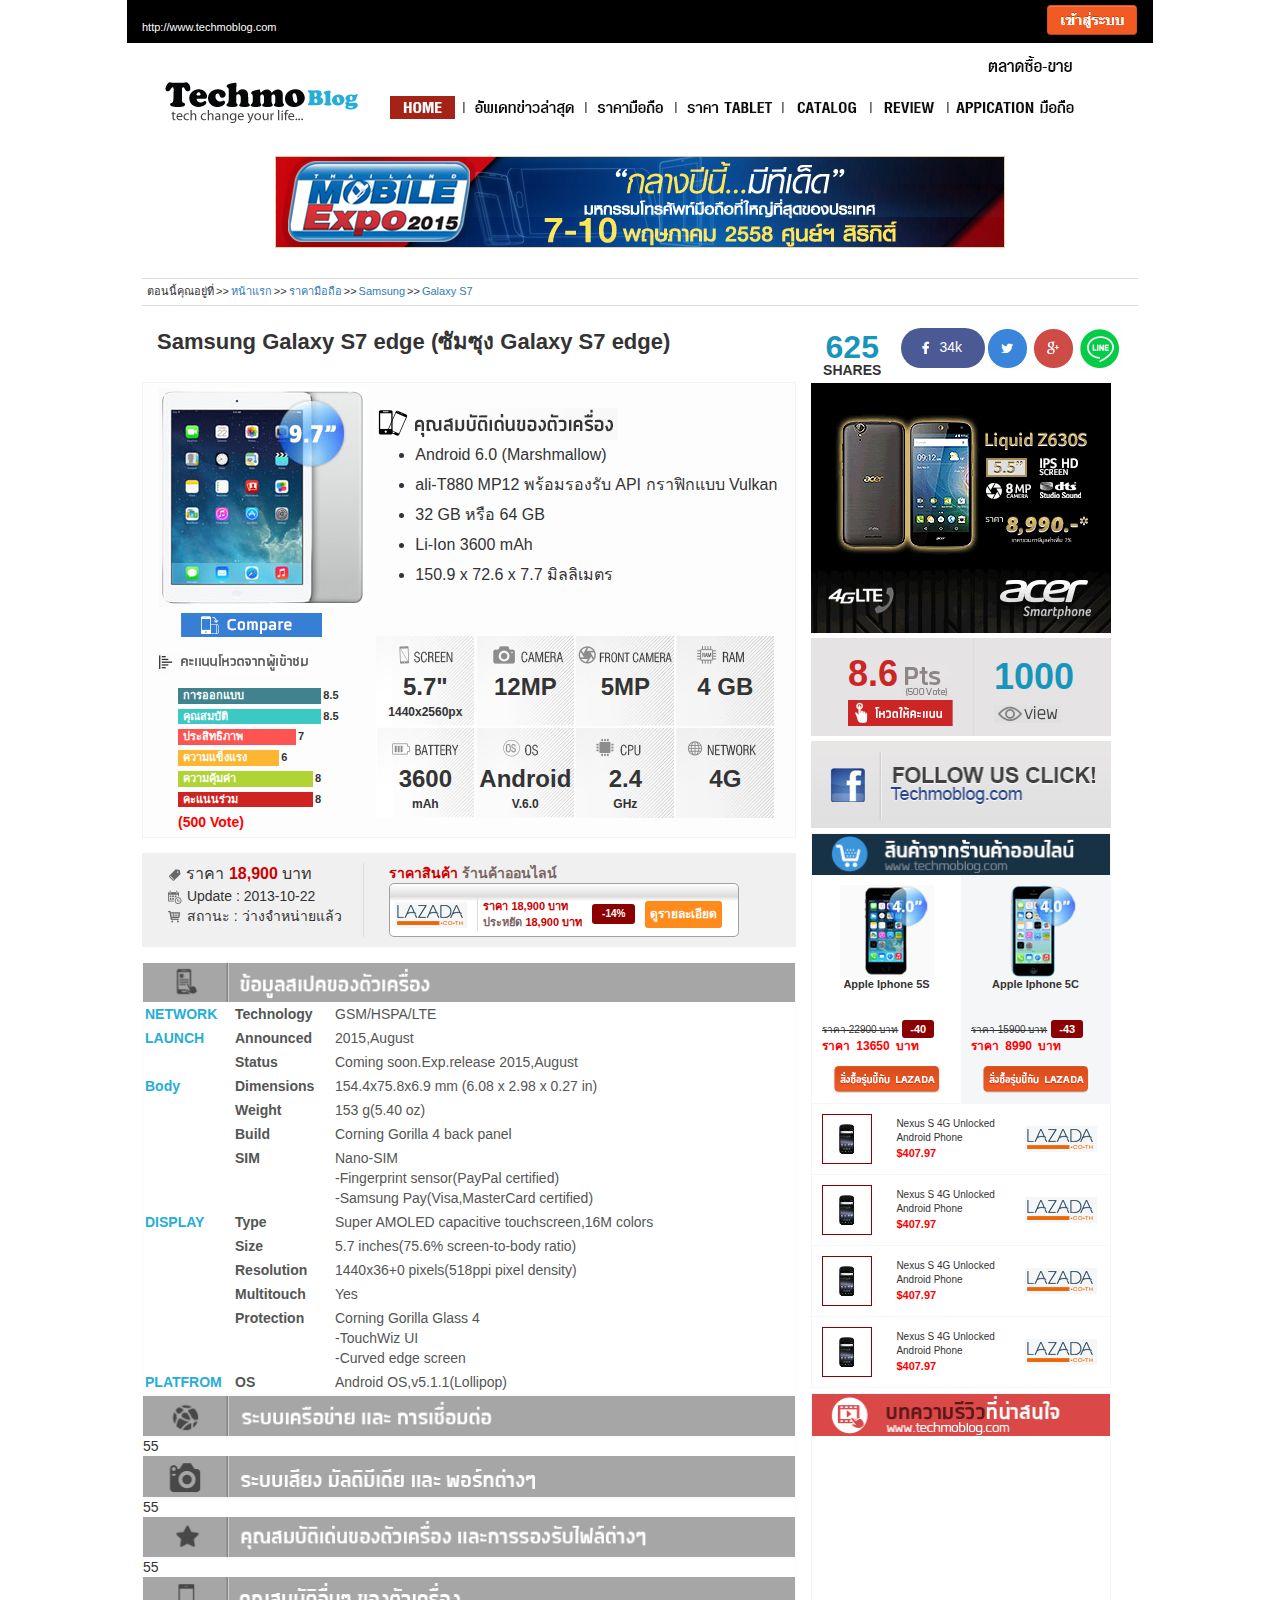
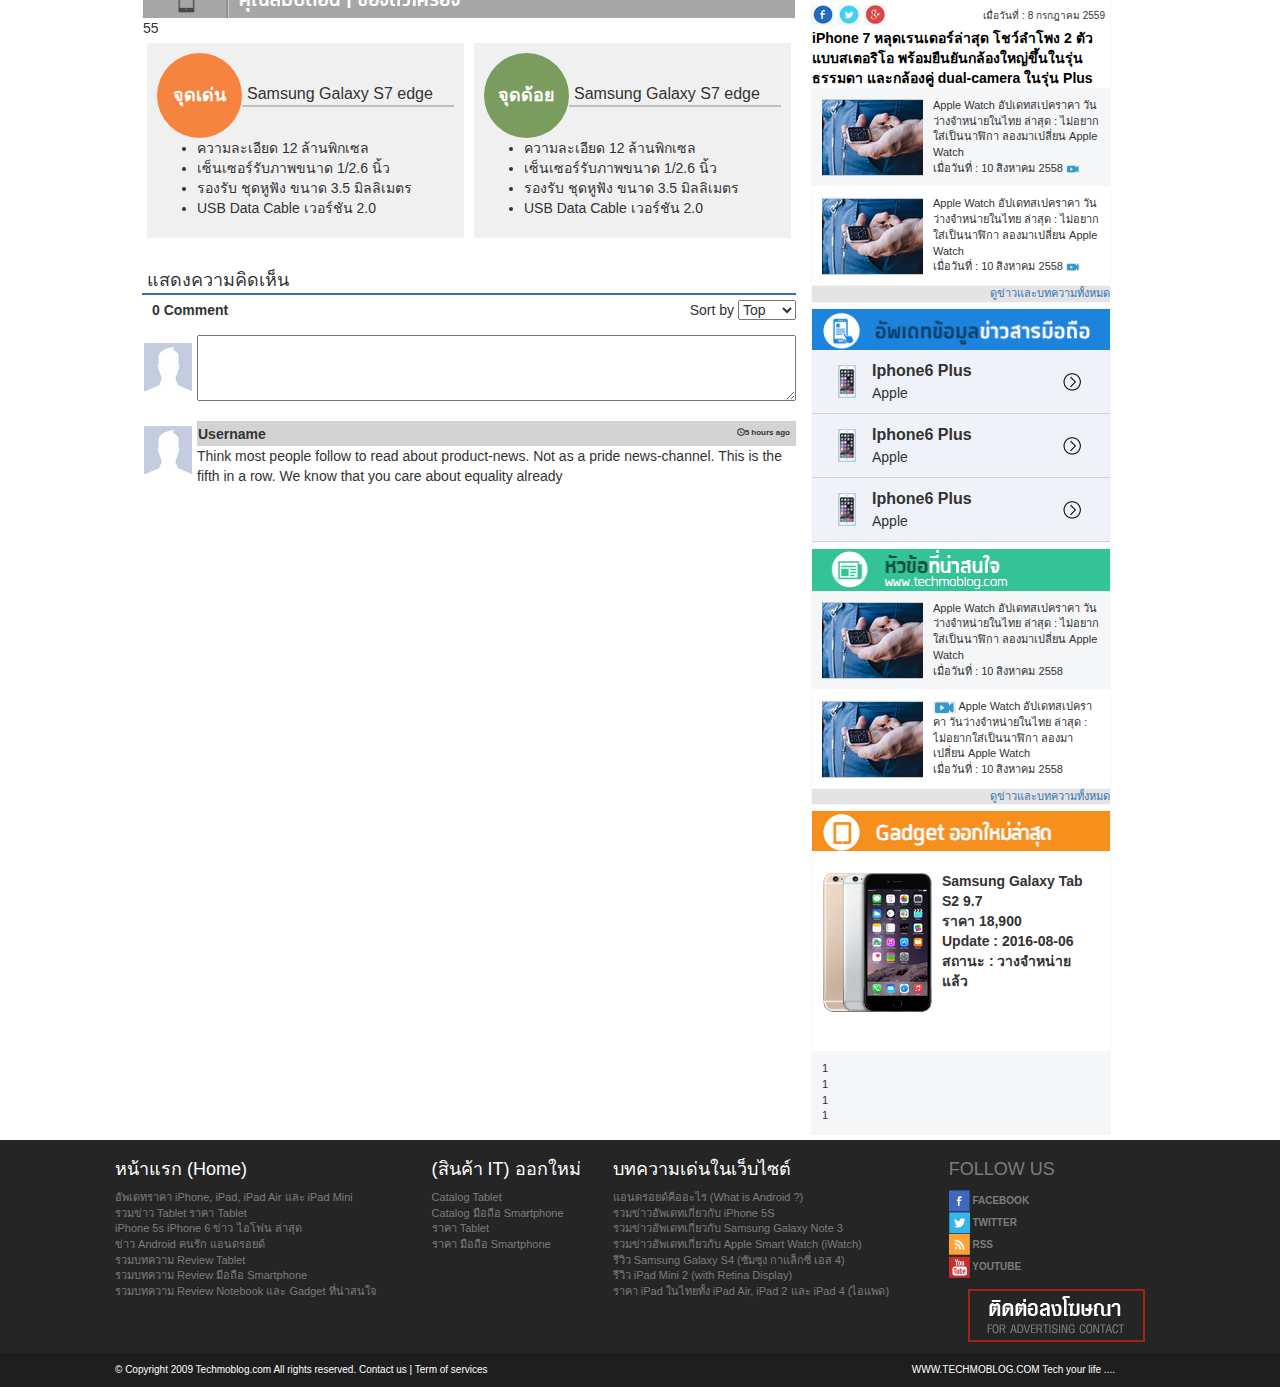
<file: index.html>
<!DOCTYPE html>
<html lang="en">
<head>
    <meta charset="UTF-8">
    <meta http-equiv="X-UA-Compatible" content="IE=edge">
    <meta name="viewport" content="width=device-width, initial-scale=1">
    <title>หน้าหลัก ข่าวสาร Gadget ต่างๆ App Review บทความด้าน IT : Smart Phone, Tablet, iPhone, iPad, Android, LCD TV, Home Entertainment, iPad, iPhone, Android, LCDTV, Mobile Phone, Cool Gadget, Notebook :: Techmoblog</title>
    <link rel="shortcut icon" type="image/ico" href="favicon.ico" />

    <!-- Bootstrap -->
    <link href="assets/bootstrap/css/bootstrap.min.css" rel="stylesheet">

    <link href="assets/jquery-ui/jquery-ui.min.css" rel="stylesheet">

    <link href="main.css" rel="stylesheet">


    <!-- jQuery (necessary for Bootstrap's JavaScript plugins) -->
    <script src="assets/jquery.js"></script>

    <script src="assets/jquery-ui/jquery-ui.min.js"></script>
    <!-- Include all compiled plugins (below), or include individual files as needed -->
    <script src="assets/bootstrap/js/bootstrap.min.js"></script>
</head>
<body>
   <div style="max-width:1349px;margin:auto;background-color:#ffffff;">
     <!--div class="container" style="width: 100%;padding: 0px;">
       <img src="images/top_bar.png" class="img-responsive" alt=""  style="width:100%;">
     </div-->
    <div class="row" style="margin:0px;">
      <div class="col-md-12">
          <div class="row" style="max-width:1026px;height:43px;margin:auto;font-size: 11px;background-color:#000000;">
              <div class="col-xs-6" style="padding-top: 20px;">
                <div style="color:#ffffff;">http://www.techmoblog.com</div>
              </div>
              <div class="col-xs-6" style="padding-top: 5px;">
                <div class="pull-right">
                  <a href="#"><img src="images/button/login.png" alt=""></a>
                </div>
              </div>
          </div>
      </div>
    </div>

    <div class="container" style="max-width: 1026px;margin: auto;background-color:#ffffff;">
        <div id="div_top_menu" class="container" style="width: 100%;margin: auto;padding-top: 10px">
            <!--=============  Menu Bar ============== -->
            <div class="container" style="width: 100%"><a href="#" class="pull-right" style="margin-right: 30px;"><img src="images/menu/margket.png" class="img-responsive" alt=""></a></div>
            <nav class="navbar navbar-default  navbar-static-top" style="background-color:#FFFFFF;border: none">
                <div class="container" style="width:100%;">
                    <div class="navbar-header">
                        <button type="button" class="navbar-toggle collapsed" data-toggle="collapse" data-target="#navbar" aria-expanded="false" aria-controls="navbar">
                            <span class="sr-only">Toggle navigation</span>
                            <span class="icon-bar"></span>
                            <span class="icon-bar"></span>
                            <span class="icon-bar"></span>
                        </button>
                        <a class="navbar-brand" href="#" style="padding: 5px 25px 5px 5px;"><img src="images/logo.png" class="img-responsive" alt=""></a>
                    </div>
                    <div id="navbar" class="navbar-collapse collapse" style="margin-top: 15px;">
                        <ul class="nav navbar-nav nav-custom">
                            <li><a href="tech_index.html"><img src="images/menu/home.png" class="img-responsive" alt=""></a></li>
                            <li class="hidden-xs"><img src="images/menu/line_menu.png" class="img-responsive" alt=""></li>

                            <li><a href="#about"><img src="images/menu/news_update.png" class="img-responsive" alt=""></a></li>
                            <li class="hidden-xs"><img src="images/menu/line_menu.png" alt=""></li>

                            <li><a href="#contact"><img src="images/menu/price.png" class="img-responsive" alt=""></a></li>
                            <li class="hidden-xs"><img src="images/menu/line_menu.png" class="img-responsive" alt=""></li>

                            <li><a href="#contact"><img src="images/menu/price_tablet.png" class="img-responsive" alt=""></a></li>
                            <li class="hidden-xs"><img src="images/menu/line_menu.png" class="img-responsive" alt=""></li>

                            <li><a href="#contact"><img src="images/menu/catalog.png" class="img-responsive" alt=""></a></li>
                            <li class="hidden-xs"><img src="images/menu/line_menu.png" class="img-responsive" alt=""></li>

                            <li><a href="#contact"><img src="images/menu/review.png" class="img-responsive" alt=""></a></li>
                            <li class="hidden-xs"><img src="images/menu/line_menu.png" class="img-responsive" alt=""></li>

                            <li><img src="images/menu/application_mobile.png" class="img-responsive" alt=""></a></li>
                        </ul>
                    </div><!--/.navbar-collapse -->
                </div>
            </nav>
            <!--=============End  Menu Bar ==============-->
        </div>

        <!--============================ Top Banner =================================-->
        <div class="container" style="width: 100%;margin-top: 10px;">
            <img src="images/top_banner.png" class="img-responsive" alt="" style="margin: auto;">
        </div>
        <!--============================ Top Banner =================================-->

        <!--============================ Path Menu =================================-->
        <div class="container" style="width: 100%;border:1px solid #dddddd;border-right: none;border-left: none;padding: 5px;margin-top: 30px;font-size: 11px;">
            <ul class="path-menu-bar">
                <li>ตอนนี้คุณอยู่ที่</li>
                <li><a href="#">หน้าแรก</a></li>
                <li><a href="#">ราคามือถือ</a></li>
                <li><a href="#">Samsung</a></li>
                <li><a href="#">Galaxy S7</a></li>
            </ul>
        </div>
        <!--============================ End Path Menu =================================-->

        <!--============================ Product Name And Social Media =================================-->
        <div class="container" style="width: 100%;margin-top: 20px;">
            <div class="pull-left">
                <span class="title_product_name" style="font-size:22px;">
                    Samsung Galaxy S7 edge (ซัมซุง Galaxy S7 edge)
                </span>
            </div>
            <div class="pull-right">

                <div style="max-width: 100px;text-align: center;float: left;line-height: 1;margin-top: 5px">
                    <span style="color:#1995bc;font-size: 32px;font-weight: bolder">625</span><br>
                    <span style="font-size: 14px;font-weight: bolder;">SHARES</span>
                </div>

                <div class="box-social" style="margin-left: 20px;">
                    <button type="button" class="btn btn-fb">
                        <img src="images/icon/icon_facebook.png" class="img-responsive pull-left" style="margin: auto;">
                        <span style="color:#FFFFFF;font-size: 14px; margin-right: 10px;">34k</span>
                    </button>
                </div>

                <div class="box-social">
                    <img src="images/icon/icon_twitter.png" class="img-responsive" style="margin: auto;">
                </div>

                <div class="box-social">
                    <img src="images/icon/icon_google_plus.png" class="img-responsive" style="margin: auto;">
                </div>
                <div class="box-social">
                <script src="//scdn.line-apps.com/n/line_it/thirdparty/loader.min.js" async="async"　defer="defer"></script>

                  <a href="http://line.me/R/msg/text/?http://www.techmoblog.com/advertisement/information">
                    <img src="images/icon/icon_line.png" class="img-responsive" style="margin: auto;">
                  </a>
                    

                    <a href="http://line.me/R/msg/text/?LINE%20it%21%0d%0ahttp%3a%2f%2fline%2enaver%2ejp%2f">
                        <div class="line-it-button" style="display: none;" data-type="share-a" data-lang="en"></div>
                    </a>
                </div>

            </div>
        </div>
        <!--============================ End Product Name And Social Media =================================-->

        <!--============================ Body Content =====================================================-->
        <div class="container" style="width: 100%;margin-top: 5px;padding: 0px;">
            <div class="row">
                <!--=============== Content Left ==============-->
                <div class="col-md-8" style="margin-bottom: 25px;">

                    <!--=============== Features ==============-->
                    <div class="container" style="width: 100%;padding:0px;background-color: #fdfdfd;border: 1px solid #f3f3f3;">

                        <div style="max-width: 230px;margin: auto;" class="col-md-4">

                            <div style="width: 210px;height: 220px;margin-top: 5px;">
                                <img src="images/img_product.png" class="img-responsive center-block" alt="">
                            </div>
                            <div style="margin-top: 5px;margin-bottom: 5px;">
                                <a href="#"><img src="images/icon/compare.png" class="img-responsive center-block" alt=""></a>
                            </div>

                            <div style="margin-top: 15px;margin-bottom: 5px;width: 100%">
                                <img src="images/menu/vote_user.png"  alt="">
                            </div>

                            <div style="margin-top: 15px;margin-bottom: 5px;margin-left: 20px;width:100%;font-size: 11px;font-weight: bold;">

                                <div style="width: 100%;margin-bottom: 5px;">
                                    <div style="width: 90%">
                                        <div style="background-color: #41828f;color: #ffffff;padding-left: 5px;width: 85%;float: left">การออกแบบ</div>
                                    </div>
                                    <span style="margin-left: 2px;">8.5</span>
                                </div>

                                <div style="width: 100%;margin-bottom: 5px;">
                                    <div style="width: 90%">
                                        <div style="background-color: #3cc8c3;color: #ffffff;padding-left: 5px;width: 85%;float: left">คุณสมบัติ</div>
                                    </div>
                                    <span style="margin-left: 2px;">8.5</span>
                                </div>

                                <div style="width: 100%;margin-bottom: 5px;">
                                    <div style="width: 90%">
                                        <div style="background-color: #fc5453;color: #ffffff;padding-left: 5px;width: 70%;float: left">ประสิทธิภาพ</div>
                                    </div>
                                    <span style="margin-left: 2px;">7</span>
                                </div>

                                <div style="width: 100%;margin-bottom: 5px;">
                                    <div style="width: 90%">
                                        <div style="background-color: #fdb532;color: #ffffff;padding-left: 5px;width: 60%;float: left">ความแข็งแรง</div>
                                    </div>
                                    <span style="margin-left: 2px;">6</span>
                                </div>

                                <div style="width: 100%;margin-bottom: 5px;">
                                    <div style="width: 90%">
                                        <div style="background-color: #afd434;color: #ffffff;padding-left: 5px;width: 80%;float: left">ความคุ้มค่า</div>
                                    </div>
                                    <span style="margin-left: 2px;">8</span>
                                </div>

                                <div style="width: 100%;margin-bottom: 5px;">
                                    <div style="width: 90%">
                                        <div style="background-color: #cf2321;color: #ffffff;padding-left: 5px;width: 80%;float: left">คะแนนร่วม</div>
                                    </div>
                                    <span style="margin-left: 2px;">8</span>
                                </div>

                                <div style="width: 100%;margin-bottom: 5px;color:red;font-size: 14px;">
                                    (500 Vote)
                                </div>

                            </div>

                        </div>


                        <div class="col-md-8">

                            <div style="margin-top: 25px;">
                                <img src="images/menu/features.png" alt="">
                                <ul class="features">
                                    <li>Android 6.0 (Marshmallow)</li>
                                    <li>ali-T880 MP12 พร้อมรองรับ API กราฟิกแบบ Vulkan</li>
                                    <li>32 GB หรือ 64 GB</li>
                                    <li>Li-Ion 3600 mAh</li>
                                    <li>150.9 x 72.6 x 7.7 มิลลิเมตร</li>
                                </ul>
                            </div>

                            <!-- ================Spec===================== -->
                            <div class="container" style="width:100%;padding:0px;margin-top: 45px;margin-bottom: 5px;">

                                    <div class="box-spec" style="background-image:url('images/background/screen.png')">
                                      <div class="font-title-box-spec">5.7"</div>
                                      <div class="font-box-spec">1440x2560px</div>
                                    </div>
                                  <div class="box-spec" style="background-image:url('images/background/camera.png')">
                                      <div class="font-title-box-spec">12MP</div>
                                      <div class="font-box-spec"></div>
                                  </div>
                                  <div class="box-spec" style="background-image:url('images/background/font_camera.png')">
                                      <div class="font-title-box-spec">5MP</div>
                                      <div class="font-box-spec"></div>
                                  </div>
                                  <div class="box-spec" style="background-image:url('images/background/ram.png')">
                                      <div class="font-title-box-spec">4 GB</div>
                                      <div class="font-box-spec"></div>
                                  </div>

                                  <div class="box-spec" style="background-image:url('images/background/battery.png')">
                                      <div class="font-title-box-spec">3600</div>
                                      <div class="font-box-spec">mAh</div>
                                  </div>
                                  <div class="box-spec" style="background-image:url('images/background/os.png')">
                                      <div class="font-title-box-spec">Android</div>
                                      <div class="font-box-spec">V.6.0</div>
                                  </div>
                                  <div class="box-spec" style="background-image:url('images/background/cpu.png')">
                                      <div class="font-title-box-spec">2.4</div>
                                      <div class="font-box-spec">GHz</div>
                                  </div>
                                  <div class="box-spec" style="background-image:url('images/background/network.png')">
                                      <div class="font-title-box-spec">4G</div>
                                      <div class="font-box-spec"></div>
                                  </div>

                            </div>


                          <!-- ================ End Spec===================== -->

                        </div>
                    </div>
                    <!--=============== End Features ==============-->


                    <!--=============== Price ==============-->
                    <div class="container" style="max-width:654px;width:100%;min-height: 90px;background-color: #f0f0f0;margin-top: 15px;padding: 10px;">
                        <div style="max-width: 230px;margin: auto;" class="col-md-4">
                            <div style="font-size: 16px;">
                                <img src="images/icon/tags.png" alt="">
                                <span>ราคา</span>
                                <span style="color: #cc0000;font-weight: bolder;">18,900</span>
                                <span>บาท</span>
                            </div>
                            <div style="font-size: 14px;">
                                <img src="images/icon/calenda.png" alt="">
                                <span>Update : </span>
                                <span>2013-10-22</span>
                            </div>
                            <div style="margin-bottom: 10px;font-size: 14px;">
                                <img src="images/icon/margket.png" alt="">
                                <span>สถานะ : </span>
                                <span>ว่างจำหน่ายแล้ว</span>
                            </div>
                        </div>

                        <div class="col-md-8" style="border-left: 1px solid #ddd;padding-left: 25px;">
                            <div style="font-weight: bolder;">
                                <span style="color: #cc0000">ราคาสินค้า</span>
                                <span style="color: #7b6666">ร้านค้าออนไลน์</span>
                            </div>
                            <div style="border: 1px solid #a0a0a7;padding: 15px 5px 5px 5px;border-radius: 5px;font-size: 11px;font-weight: bolder;max-width:350px;" class="background-gradient-lazada">
                               <table>
                                   <tr>
                                       <td style="padding-right: 10px;"> <img src="images/menu/lazada.png" class="img-responsive" alt=""></td>
                                       <td  style="border-left: 1px solid #ddd;padding-left: 5px;color: #cc0000">
                                           <div><span> ราคา</span><span> 18,900</span><span> บาท</span></div>
                                           <div><span style="color: #7b6666"> ประหยัด</span><span> 18,900</span><span> บาท</span></div>
                                       </td>
                                       <td>
                                           <div style="background-color: darkred;float: left;margin-bottom: 5px;margin-top: 3px;padding-left: 10px;padding-right: 10px;font-size: 10px;" class="box-btn">-14%</div>
                                           <div style="background-color: #ff8b1a;padding: 5px;cursor: pointer;float: right;" class="box-btn">ดูรายละเอียด</div>
                                       </td>
                                   </tr>
                               </table>
                            </div>
                        </div>
                    </div>
                    <!--=============== End Price ==============-->

                    <!--=============== Spec ==================-->
                    <div class="container" style="width: 100%;margin-top: 15px;padding: 0px;">

                      <!--========================= Spec 1 =====================================-->
                        <div style="width: 100%;border: 1px solid #fafafa;">
                            <img src="images/menu/spec.png" class="img-responsive" style="width:100%" alt="">

                            <div class="container" style="width: 100%;padding:0px;">
                              <div class="spec-title">NETWORK</div>
                              <div class="spec-module">Technology</div>
                              <div class="spec-detial">GSM/HSPA/LTE</div>
                            </div>
                            <div class="container" style="width: 100%;padding:0px;">
                                <div class="spec-title">LAUNCH</div>
                                <div class="spec-module">Announced</div>
                                <div class="spec-detial">2015,August</div>
                            </div>
                            <div class="container" style="width: 100%;padding:0px;">
                                <div class="spec-title"></div>
                                <div class="spec-module">Status</div>
                                <div class="spec-detial">Coming soon.Exp.release 2015,August</div>
                            </div>

                            <div class="container" style="width: 100%;padding:0px;">
                                <div class="spec-title">Body</div>
                                <div class="spec-module">Dimensions</div>
                                <div class="spec-detial">154.4x75.8x6.9 mm (6.08 x 2.98 x 0.27 in)</div>
                            </div>
                            <div class="container" style="width: 100%;padding:0px;">
                                <div class="spec-title"></div>
                                <div class="spec-module">Weight</div>
                                <div class="spec-detial">153 g(5.40 oz)</div>
                            </div>
                            <div class="container" style="width: 100%;padding:0px;">
                                <div class="spec-title"></div>
                                <div class="spec-module">Build</div>
                                <div class="spec-detial">Corning Gorilla 4 back panel</div>
                            </div>
                            <div class="container" style="width: 100%;padding:0px;">
                                <div class="spec-title"></div>
                                <div class="spec-module">SIM</div>
                                <div class="spec-detial">
                                  <div>Nano-SIM</div>
                                  <div>-Fingerprint sensor(PayPal certified)</div>
                                  <div>-Samsung Pay(Visa,MasterCard certified)</div>
                                </div>
                            </div>
                            <div class="container" style="width: 100%;padding:0px;">
                                <div class="spec-title">DISPLAY</div>
                                <div class="spec-module">Type</div>
                                <div class="spec-detial">Super AMOLED capacitive touchscreen,16M colors</div>
                            </div>
                            <div class="container" style="width: 100%;padding:0px;">
                                <div class="spec-title"></div>
                                <div class="spec-module">Size</div>
                                <div class="spec-detial">5.7 inches(75.6% screen-to-body ratio)</div>
                            </div>
                            <div class="container" style="width: 100%;padding:0px;">
                                <div class="spec-title"></div>
                                <div class="spec-module">Resolution</div>
                                <div class="spec-detial">1440x36+0 pixels(518ppi pixel density)</div>
                            </div>
                            <div class="container" style="width: 100%;padding:0px;">
                                <div class="spec-title"></div>
                                <div class="spec-module">Multitouch</div>
                                <div class="spec-detial">Yes</div>
                            </div>
                            <div class="container" style="width: 100%;padding:0px;">
                                <div class="spec-title"></div>
                                <div class="spec-module">Protection</div>
                                <div class="spec-detial">
                                  Corning Gorilla Glass 4<br>
                                  -TouchWiz UI<br>
                                  -Curved edge screen
                                </div>
                            </div>
                            <div class="container" style="width: 100%;padding:0px;">
                                <div class="spec-title">PLATFROM</div>
                                <div class="spec-module">OS</div>
                                <div class="spec-detial">Android OS,v5.1.1(Lollipop)</div>
                            </div>

                        </div><!--=================== End Spec 1 ====================-->

                      <!--========================= Spec 2 =====================================-->
                        <div style="width: 100%;border: 1px solid #fafafa;">
                            <img src="images/menu/network_connection.png" class="img-responsive" alt="">
                            <div style="width: 100%">
                                <div style="float: left;width: 98px;">55</div>
                                <div style="float: left">

                                </div>
                            </div>
                        </div><!--=================== End Spec 2 ====================-->

                        <!--========================= Spec 3 =====================================-->
                        <div style="width: 100%;border: 1px solid #fafafa;">
                            <img src="images/menu/features_multimedia.png" class="img-responsive" alt="">
                            <div style="width: 100%">
                                <div style="float: left;width: 98px;">55</div>
                                <div style="float: left">

                                </div>
                            </div>
                        </div><!--=================== End Spec 3 ====================-->

                        <!--========================= Spec 3 =====================================-->
                        <div style="width: 100%;border: 1px solid #fafafa;">
                            <img src="images/menu/features_file.png" class="img-responsive" alt="">
                            <div style="width: 100%">
                                <div style="float: left;width: 98px;">55</div>
                                <div style="float: left">

                                </div>
                            </div>
                        </div><!--=================== End Spec 3 ====================-->

                        <!--========================= Spec 4 =====================================-->
                        <div style="width: 100%;border: 1px solid #fafafa;">
                            <img src="images/menu/features_body.png" class="img-responsive" alt="">
                            <div style="width: 100%">
                                <div style="float: left;width: 98px;">55</div>
                                <div style="float: left">

                                </div>
                            </div>
                        </div><!--=================== End Spec 4 ====================-->

                    </div>
                    <!--=============== End Spec ==============-->

                    <!--=================== จุดเด่น จุดด้อย ========================-->
                    <div class="container" style="width: 100%;padding: 0px;">

                        <div class="col-md-6" style="padding: 5px;">
                            <div style="background-color: #f0f0f0;padding: 10px;">

                                <table style="width: 100%">
                                    <tr>
                                        <td style="width: 85px;"> <div class="circle">จุดเด่น</div></td>
                                        <td>
                                            <div style="border-bottom: 2px solid #bfbfbf;padding-left: 5px;font-size: 16px;">
                                                Samsung Galaxy S7 edge
                                            </div>
                                        </td>
                                    </tr>
                                </table>

                                <div style="width: 100%">
                                    <ul>
                                        <li>ความละเอียด 12 ล้านพิกเซล</li>
                                        <li>เซ็นเซอร์รับภาพขนาด 1/2.6 นิ้ว </li>
                                        <li>รองรับ ชุดหูฟัง ขนาด 3.5 มิลลิเมตร</li>
                                        <li>USB Data Cable เวอร์ชัน 2.0</li>
                                    </ul>
                                </div>

                            </div>
                        </div>

                        <div class="col-md-6" style="padding: 5px;">
                            <div style="background-color: #f0f0f0;padding: 10px;">

                                <table style="width: 100%">
                                    <tr>
                                        <td style="width: 85px;"> <div class="circle" style="background: #7a9c5e">จุดด้อย</div></td>
                                        <td>
                                            <div style="border-bottom: 2px solid #bfbfbf;padding-left: 5px;font-size: 16px;">
                                                Samsung Galaxy S7 edge
                                            </div>
                                        </td>
                                    </tr>
                                </table>
                                <div style="width: 100%">
                                    <ul>
                                        <li>ความละเอียด 12 ล้านพิกเซล</li>
                                        <li>เซ็นเซอร์รับภาพขนาด 1/2.6 นิ้ว </li>
                                        <li>รองรับ ชุดหูฟัง ขนาด 3.5 มิลลิเมตร</li>
                                        <li>USB Data Cable เวอร์ชัน 2.0</li>
                                    </ul>
                                </div>

                            </div>
                        </div>

                    </div>
                    <!--=================== End จุดเด่น จุดด้อย =====================-->


                    <!--=================== Comment  ========================-->
                    <div class="container" style="width: 100%;padding: 0px;margin-top: 25px;">
                       <div style="border-bottom: 2px solid #3f66c1;font-size: 18px;padding-left: 5px;">แสดงความคิดเห็น</div>
                        <div style="width: 100%;margin-top: 5px;margin-bottom: 15px;">
                            <table style="width: 100%">
                                <tr>
                                    <td style="width: 50%;padding-left: 10px;font-weight: bolder;">0 Comment</td>
                                    <td style="width: 50%;text-align: right;">
                                        <span>Sort by</span>
                                        <select>
                                            <option value="top">Top</option>
                                            <option value="down">Down</option>
                                        </select>
                                    </td>
                                </tr>
                            </table>
                        </div>
                        <div style="width: 100%;">
                            <table style="width: 100%;margin-top: 15px;">
                                <tr>
                                    <td style="width: 55px">
                                        <img src="images/user.png" alt="">
                                    </td>
                                    <td>
                                        <textarea name=""  rows="3" style="width: 100%;"></textarea>
                                    </td>
                                </tr>
                            </table>
                            <table style="width: 100%;margin-top: 15px;">
                                <tr>
                                    <td style="width: 55px">
                                        <img src="images/user.png" alt="">
                                    </td>
                                    <td>
                                        <table style="width:100%;">
                                            <tr style="border: 1px solid lightgray;background-color: lightgray;margin-top: 15px;font-weight: bolder;">
                                                <td>
                                                    <span>Username</span>
                                                </td>
                                                <td style="text-align: right;font-size: 8px;">
                                                   <div style="margin:5px 5px 0px 0px;"><p class="glyphicon glyphicon-time"></p>5 hours ago</div>
                                                </td>
                                            </tr>
                                        </table>
                                        <div>Think most people follow to read about product-news. Not as a pride news-channel. This is the fifth in a row. We know that you care about equality already </div>
                                    </td>
                                </tr>
                            </table>
                        </div>
                    </div>
                    <!--===================End Comment  ========================-->

                </div>
                <!--===============End Content Left ==============-->

                <!--=============== Content Right ==============-->
                <div class="col-md-3" style="min-width: 300px;padding: 0px;">

                    <!--=============== Banner Right ==============-->
                    <div class="container" style="width: 100%;padding: 0px;">
                        <img src="images/banner_right.png" class="img-responsive center-block" alt="">
                    </div>
                    <!--=============== End Banner Right ==============-->

                    <!--=============== Views ==============-->
                    <div class="container" style="width: 100%;padding: 0px;margin-top: 5px;">
                        <div style="background: #e5e3e3;width: 100%;max-width:300px;margin:auto;">
                            <table style="margin:auto;">
                                <tr>
                                    <td style="padding: 10px 20px 10px 0px;">
                                        <div>
                                            <span style="font-weight: bolder;font-size: 36px;color: #cb2525">8.6</span>
                                            <img src="images/icon/pts.png" alt="">
                                        </div>
                                        <div> <img src="images/menu/vote.png" alt=""></div>
                                    </td>
                                    <td style="border-left: 1px solid #dddddd;padding:10px 0px 10px 20px;">
                                        <div style="font-size: 36px;font-weight: bolder;color: #1995bc;">1000</div>
                                        <div><a href="#"><img src="images/icon/views.png" alt=""></a></div>
                                    </td>
                                </tr>
                            </table>

                        </div>
                    </div>
                    <!--=============== End Views ==============-->

                    <!--=============== Views ==============-->
                    <div class="container" style="width: 100%;padding: 0px;margin-top: 5px;">
                        <div style="background: #e5e3e3;width: 100%;max-width:300px;margin:auto;">
                            <a href="#"><img src="images/menu/follow_facebook.png" class="img-responsive" alt=""></a>
                        </div>
                    </div>
                    <!--=============== End Views ==============-->

                    <!--=============== Product by store สินค้าจากร้านค้าออนไลน์==============-->
                    <div class="container" style="width: 100%;padding: 0px;margin-top: 5px;border: 1px solid #f5f6f7;">
                        <div style="background: #173245;width: 100%;">
                            <a href="#"><img src="images/menu/product_by_store.png" class="img-responsive" alt=""></a>
                        </div>

                        <div style="width: 100%;">
                            <div style="width: 50%;padding: 10px;" class="pull-left">
                                <div style="margin: auto;text-align: center;" class="font-11">
                                    <img src="images/iphone5s.png" class="img-responsive center-block" alt="">
                                    <span>Apple Iphone 5S</span>
                                </div>
                                <div style="width: 100%;margin-top: 25px;margin-bottom: 10px;">
                                    <div>
                                        <span style="text-decoration: line-through;font-size: 10px">ราคา 22900 บาท</span>
                                        <span class="box-btn" style="background: darkred ;font-size: 11px;font-weight: bolder;margin: 0px;">-40</span>
                                    </div>
                                    <div class="font-12" style="color: #ff0000">
                                        <span>ราคา</span> <span style="margin-left: 3px;margin-right: 3px;">13650</span> <span>บาท</span>
                                    </div>
                                </div>
                                <a href="#"><img src="images/button/lazada_btn.png" class="img-responsive center-block" alt=""></a>

                            </div>
                            <div style="width: 50%;padding: 10px;background: #f5f6f7;" class="pull-left">
                                <div style="margin: auto;text-align: center;" class="font-11">
                                    <img src="images/iphone5c.png" class="img-responsive center-block" alt="">
                                    <span>Apple Iphone 5C</span>
                                </div>
                                <div style="width: 100%;margin-top: 25px;margin-bottom: 10px;">
                                    <div>
                                        <span style="text-decoration: line-through;font-size: 10px">ราคา 15900 บาท</span>
                                        <span class="box-btn" style="background: darkred ;font-size: 11px;font-weight: bolder;margin: 0px;">-43</span>
                                    </div>
                                    <div class="font-12" style="color: #ff0000">
                                        <span>ราคา</span> <span style="margin-left: 3px;margin-right: 3px;">8990</span> <span>บาท</span>
                                    </div>
                                </div>
                                <a href="#"><img src="images/button/lazada_btn.png" class="img-responsive center-block" alt=""></a>
                            </div>
                        </div>
                        <div style="width: 100%;">
                            <table class="price_store">
                                <tr>
                                    <td>
                                        <div style="border: 1px solid darkred;width: 50px;height: 50px;">
                                            <img src="images/phone_price.png" alt="" class="img-responsive center-block">
                                        </div>
                                    </td>
                                    <td>
                                        <div>Nexus S 4G Unlocked </div>
                                        <div>Android Phone</div>
                                        <div class="font-11" style="color: #ff0000;">$407.97</div>
                                    </td>
                                    <td>
                                        <img src="images/menu/lazada.png" alt="" class="img-responsive center-block">
                                    </td>
                                </tr>
                                <tr>
                                    <td>
                                        <div style="border: 1px solid darkred;width: 50px;height: 50px;">
                                            <img src="images/phone_price.png" alt="" class="img-responsive center-block">
                                        </div>
                                    </td>
                                    <td>
                                        <div>Nexus S 4G Unlocked </div>
                                        <div>Android Phone</div>
                                        <div class="font-11" style="color: #ff0000;">$407.97</div>
                                    </td>
                                    <td>
                                        <img src="images/menu/lazada.png" alt="" class="img-responsive center-block">
                                    </td>
                                </tr>
                                <tr>
                                    <td>
                                        <div style="border: 1px solid darkred;width: 50px;height: 50px;">
                                            <img src="images/phone_price.png" alt="" class="img-responsive center-block">
                                        </div>
                                    </td>
                                    <td>
                                        <div>Nexus S 4G Unlocked </div>
                                        <div>Android Phone</div>
                                        <div class="font-11" style="color: #ff0000;">$407.97</div>
                                    </td>
                                    <td>
                                        <img src="images/menu/lazada.png" alt="" class="img-responsive center-block">
                                    </td>
                                </tr>
                                <tr>
                                    <td>
                                        <div style="border: 1px solid darkred;width: 50px;height: 50px;">
                                            <img src="images/phone_price.png" alt="" class="img-responsive center-block">
                                        </div>
                                    </td>
                                    <td>
                                        <div>Nexus S 4G Unlocked </div>
                                        <div>Android Phone</div>
                                        <div class="font-11" style="color: #ff0000;">$407.97</div>
                                    </td>
                                    <td>
                                        <img src="images/menu/lazada.png" alt="" class="img-responsive center-block">
                                    </td>
                                </tr>
                            </table>
                        </div>

                    </div>
                    <!--=============== End Product by store ==============-->

                    <!--=============== Article Recommend บทความรีวิวที่น่าสนใจ==============-->
                    <div class="container" style="width: 100%;padding: 0px;margin-top: 5px;border: 1px solid #f5f6f7;">
                        <div style="background: #db4848;width: 100%;">
                            <a href="#"><img src="images/menu/article.png" class="img-responsive" alt=""></a>
                        </div>
                        <div style="width: 100%">
                            <div class="embed-responsive embed-responsive-16by9">
                                <iframe class="embed-responsive-item" src="//www.youtube.com/embed/48OJbbI0DfE" allowfullscreen></iframe>
                            </div>
                        </div>
                        <div style="width: 100%">
                            <div style="width: 50%;float: left">
                                <img src="images/icon/facebook_small.png" alt="">
                                <img src="images/icon/twitter_small.png" alt="">
                                <img src="images/icon/google_samll.png" alt="">
                            </div>
                            <div style="width: 50%;text-align: right;font-size: 10px;float: left;padding: 5px;">
                                เมื่อวันที่ : 8 กรกฎาคม 2559
                            </div>
                        </div>
                        <div style="width: 100%;">
                            <a href="#" style="color: #000000;font-weight: bolder;font-size: 14px;">
                                iPhone 7 หลุดเรนเดอร์ล่าสุด โชว์ลำโพง 2 ตัวแบบสเตอริโอ พร้อมยืนยันกล้องใหญ่ขึ้นในรุ่นธรรมดา และกล้องคู่ dual-camera ในรุ่น Plus
                            </a>
                        </div>
                        <div style="width: 100%;padding: 10px;font-size: 11px;background-color: #f5f6f7;">
                            <div class="media">
                                <a class="media-left media-middle" href="#">
                                    <img class="media-object" src="images/media_news.png" alt="Generic placeholder image">
                                </a>
                                <div class="media-body">
                                    <div>Apple Watch อัปเดทสเปคราคา วันว่างจำหน่ายในไทย ล่าสุด : ไม่อยากใส่เป็นนาฬิกา ลองมาเปลี่ยน Apple Watch</div>
                                    <div>เมื่อวันที่ : 10 สิงหาคม 2558 <img src="images/icon/video.png" width="14px" alt=""></div>
                                </div>
                            </div>
                        </div>
                        <div style="width: 100%;padding: 10px;font-size: 11px;">
                            <div class="media">
                                <a class="media-left media-middle" href="#">
                                    <img class="media-object" src="images/media_news.png" alt="Generic placeholder image">
                                </a>
                                <div class="media-body">
                                    <div>Apple Watch อัปเดทสเปคราคา วันว่างจำหน่ายในไทย ล่าสุด : ไม่อยากใส่เป็นนาฬิกา ลองมาเปลี่ยน Apple Watch</div>
                                    <div>เมื่อวันที่ : 10 สิงหาคม 2558 <img src="images/icon/video.png" width="14px" alt=""></div>
                                </div>
                            </div>
                        </div>
                        <div style="background: #e5e3e3;width: 100%;text-align: right;font-size: 11px;border-top:1px solid #f5f6f7;">
                            <a href="#">ดูข่าวและบทความทั้งหมด</a>
                        </div>
                    </div>
                    <!--=============== End Article Recommend ==============-->

                    <!--=============== News Mobile Update อัพเดทข้อมูลข่าวสารมือถือ==============-->
                    <div class="container" style="width: 100%;padding: 0px;margin-top: 5px;border: 1px solid #f5f6f7;">
                        <div style="background: #1c84dc;width: 100%;">
                            <a href="#"><img src="images/menu/news_update_moblie.png" class="img-responsive" alt=""></a>
                        </div>
                        <div style="width:100%;">

                            <div class="nav-side-menu">
                                <ul>
                                    <li  data-toggle="collapse" data-target="#service1" class="collapsed">
                                        <table style="width: 100%;">
                                            <tr>
                                                <td style="width: 50px;"><img src="images/iphone_small.png" alt=""></td>
                                                <td style="text-align: left">
                                                    <div style="font-weight: bolder;font-size: 16px;">Iphone6 Plus</div>
                                                    <span>Apple</span>
                                                </td>
                                                <td>
                                                    <img class="btn-close-menu-list" src="images/icon/close.png" alt="">
                                                    <img class="btn-open-menu-list" src="images/icon/open.png" alt="">
                                                </td>
                                            </tr>
                                        </table>
                                    </li>
                                    <div class="collapse side-content" id="service1">
                                        <div class="side-content-img"><img src="images/iphone_side.png" alt=""></div>
                                        <div class="side-content-body">
                                            Xperia™ X Series พร้อมโชว์ศักยภาพครบไลน์ในตลาดประเทศไทย โซนี่ส่ง Xperia™ X Performance และ Xperia™ XA Ultra เสริมทัพลุยตลาดสมาร์ทโฟน พร้อมวางตลาดสิ้นเดือนกรกฎาคม ศกนี้ &n
                                            <a href="#">Readmore></a>
                                        </div>
                                    </div>
                                </ul>
                            </div>
                            <div class="nav-side-menu">
                                <ul>
                                    <li  data-toggle="collapse" data-target="#service2" class="collapsed">
                                        <table style="width: 100%;">
                                            <tr>
                                                <td style="width: 50px;"><img src="images/iphone_small.png" alt=""></td>
                                                <td style="text-align: left">
                                                    <div style="font-weight: bolder;font-size: 16px;">Iphone6 Plus</div>
                                                    <span>Apple</span>
                                                </td>
                                                <td>
                                                    <img class="btn-close-menu-list" src="images/icon/close.png" alt="">
                                                    <img class="btn-open-menu-list" src="images/icon/open.png" alt="">
                                                </td>
                                            </tr>
                                        </table>
                                    </li>
                                    <div class="collapse side-content" id="service2">
                                        <div class="side-content-img"><img src="images/iphone_side.png" alt=""></div>
                                        <div class="side-content-body">
                                            Xperia™ X Series พร้อมโชว์ศักยภาพครบไลน์ในตลาดประเทศไทย โซนี่ส่ง Xperia™ X Performance และ Xperia™ XA Ultra เสริมทัพลุยตลาดสมาร์ทโฟน พร้อมวางตลาดสิ้นเดือนกรกฎาคม ศกนี้ &n
                                            <a href="#">Readmore></a>
                                        </div>
                                    </div>
                                </ul>
                            </div>
                            <div class="nav-side-menu">
                                <ul>
                                    <li  data-toggle="collapse" data-target="#service3" class="collapsed">
                                        <table style="width: 100%;">
                                            <tr>
                                                <td style="width: 50px;"><img src="images/iphone_small.png" alt=""></td>
                                                <td style="text-align: left">
                                                    <div style="font-weight: bolder;font-size: 16px;">Iphone6 Plus</div>
                                                    <span>Apple</span>
                                                </td>
                                                <td>
                                                    <img class="btn-close-menu-list" src="images/icon/close.png" alt="">
                                                    <img class="btn-open-menu-list" src="images/icon/open.png" alt="">
                                                </td>
                                            </tr>
                                        </table>
                                    </li>
                                    <div class="collapse side-content" id="service3">
                                        <div class="side-content-img"><img src="images/iphone_side.png" alt=""></div>
                                        <div class="side-content-body">
                                            Xperia™ X Series พร้อมโชว์ศักยภาพครบไลน์ในตลาดประเทศไทย โซนี่ส่ง Xperia™ X Performance และ Xperia™ XA Ultra เสริมทัพลุยตลาดสมาร์ทโฟน พร้อมวางตลาดสิ้นเดือนกรกฎาคม ศกนี้ &n
                                            <a href="#">Readmore></a>
                                        </div>
                                    </div>
                                </ul>
                            </div>
                        </div>
                    </div>
                    <!--=============== End News Mobile Update ==============-->

                    <!--=============== Title News หัวข้อที่น่าสนใจ ==============-->
                    <div class="container" style="width: 100%;padding: 0px;margin-top: 5px;border: 1px solid #f5f6f7;">
                        <div style="background: #34c396;width: 100%;">
                            <a href="#"><img src="images/menu/title_recommend.png" class="img-responsive" alt=""></a>
                        </div>
                        <div style="width: 100%;padding: 10px;font-size: 11px;background-color: #f5f6f7;">
                            <div class="media">
                                <a class="media-left media-middle" href="#">
                                    <img class="media-object" src="images/media_news.png" alt="Generic placeholder image">
                                </a>
                                <div class="media-body">
                                    <div>Apple Watch อัปเดทสเปคราคา วันว่างจำหน่ายในไทย ล่าสุด : ไม่อยากใส่เป็นนาฬิกา ลองมาเปลี่ยน Apple Watch</div>
                                    <div>เมื่อวันที่ : 10 สิงหาคม 2558</div>
                                </div>
                            </div>
                        </div>
                        <div style="width: 100%;padding: 10px;font-size: 11px;">
                            <div class="media">
                                <a class="media-left media-middle" href="#">
                                    <img class="media-object" src="images/media_news.png" alt="Generic placeholder image">
                                </a>
                                <div class="media-body">
                                    <div> <img src="images/icon/video.png" alt=""> Apple Watch อัปเดทสเปคราคา วันว่างจำหน่ายในไทย ล่าสุด : ไม่อยากใส่เป็นนาฬิกา ลองมาเปลี่ยน Apple Watch</div>
                                    <div>เมื่อวันที่ : 10 สิงหาคม 2558</div>
                                </div>
                            </div>
                        </div>
                        <div style="background: #e5e3e3;width: 100%;text-align: right;font-size: 11px;border-top:1px solid #f5f6f7;">
                            <a href="#">ดูข่าวและบทความทั้งหมด</a>
                        </div>
                    </div>
                    <!--===============End Title News ==============-->


                    <!--=============== Gadget ออกใหม่ล่าสุด ==============-->
                    <div class="container" style="width: 100%;padding: 0px;margin-top: 5px;border: 1px solid #f5f6f7;">
                        <div style="background: #e5e3e3;width: 100%;">
                            <a href="#"><img src="images/menu/gadget.png" class="img-responsive" alt=""></a>
                        </div>
                        <div style="padding:20px 10px 15px 10px;max-width:300px;min-height:200px;">
                          <div style="width:120px;float:left;">
                              <img src="images/iphone_side.png" alt="">
                          </div>
                          <div style="float:left;width:150px;">
                            <div style="font-size:14px;font-weight:bolder;">Samsung Galaxy Tab S2 9.7</div>
                            <div style="font-size:14px;font-weight:bolder;">ราคา 18,900</div>
                            <div style="font-size:14px;font-weight:bolder;">Update : 2016-08-06</div>
                            <div style="font-size:14px;font-weight:bolder;">สถานะ : วางจำหน่ายแล้ว</div>
                          </div>
                        </div>
                        <div style="width: 100%;padding: 10px;font-size: 11px;background-color: #f5f6f7;">

                            <div>1</div>
                            <div>1</div>
                            <div>1</div>
                            <div>1</div>
                        </div>
                    </div>
                    <!--=============== End Gadget ==============-->

                </div>
                <!--===============End Content Right ==============-->


            </div>
        </div>
        <!--============================ Body Content =====================================================-->

    </div>
    <!-- ===================================== Footer =============================================-->
    <div class="container" style="width: 100%;padding: 0px;margin-top: 5px;">

        <div class="hidden-xs" style="background: #252525;width: 100%;color:#FFFFFF;padding: 10px;font-size: 10px;">
            <table style="width: 100%;max-width: 1050px;margin: auto;">
                <tr>
                    <td style="vertical-align: text-top;">
                        <h4>หน้าแรก (Home)</h4>
                        <ul style="padding: 0px;list-style: none;color: #7c7c7c;font-size: 11px;">
                            <li>อัพเดทราคา iPhone, iPad, iPad Air และ iPad Mini</li>
                            <li>รวมข่าว Tablet ราคา Tablet</li>
                            <li>iPhone 5s iPhone 6 ข่าว ไอโฟน ล่าสุด</li>
                            <li>ข่าว Android คนรัก แอนดรอยด์</li>
                            <li>รวมบทความ Review Tablet</li>
                            <li>รวมบทความ Review มือถือ Smartphone</li>
                            <li>รวมบทความ Review Notebook และ Gadget ที่น่าสนใจ</li>
                        </ul>
                    </td>
                    <td style="vertical-align: text-top;">
                        <h4>(สินค้า IT) ออกใหม่</h4>
                        <ul style="padding: 0px;list-style: none;color: #7c7c7c;font-size: 11px;">
                            <li>Catalog Tablet</li>
                            <li>Catalog มือถือ Smartphone</li>
                            <li>ราคา Tablet</li>
                            <li>ราคา มือถือ Smartphone</li>
                        </ul>
                    </td>
                    <td style="vertical-align: text-top;">
                        <h4>บทความเด่นในเว็บไซต์</h4>
                        <ul style="padding: 0px;list-style: none;color: #7c7c7c;font-size: 11px;">
                            <li>แอนดรอยด์คืออะไร (What is Android ?)</li>
                            <li>รวมข่าวอัพเดทเกี่ยวกับ iPhone 5S</li>
                            <li>รวมข่าวอัพเดทเกี่ยวกับ Samsung Galaxy Note 3 </li>
                            <li>รวมข่าวอัพเดทเกี่ยวกับ Apple Smart Watch (iWatch)</li>
                            <li>รีวิว Samsung Galaxy S4 (ซัมซุง กาแล็กซี่ เอส 4)</li>
                            <li>รีวิว iPad Mini 2 (with Retina Display)</li>
                            <li>ราคา iPad ในไทยทั้ง iPad Air, iPad 2 และ iPad 4 (ไอแพด)</li>
                        </ul>
                    </td>
                    <td style="vertical-align: text-top;color: #7c7c7c;font-weight: bolder;">
                        <h4>FOLLOW US</h4>
                        <div><img src="images/button/facebook_medium.png" alt=""> FACEBOOK</div>
                        <div><img src="images/button/twitter_medium.png" alt=""> TWITTER</div>
                        <div><img src="images/button/rss.png" alt=""> RSS</div>
                        <div><img src="images/button/youtube_medium.png" alt=""> YOUTUBE</div>
                        <div style="margin-top: 10px;"><img src="images/adver.png" class="img-responsive center-block" alt=""></div>
                    </td>
                </tr>
            </table>
        </div>

        <div class="tab-footer hidden-xs">
            <table style="width: 100%;max-width: 1050px;margin: auto;">
                <tr>
                    <td style="width: 50%">
                        © Copyright 2009 Techmoblog.com All rights reserved. Contact us | Term of services
                    </td>
                    <td style="width: 50%;text-align: right;padding-right: 50px;">
                        WWW.TECHMOBLOG.COM Tech your life ....
                    </td>
                </tr>
            </table>
        </div>

        <div class="container tab-footer hidden-md hidden-sm hidden-lg" style="text-align:center;">
          <div class="row" style="width:100%">
            <div class="col-md-8">
              © Copyright 2009 Techmoblog.com All rights reserved. Contact us | Term of services
            </div>
            <div class="col-md-4">
              WWW.TECHMOBLOG.COM Tech your life ....
            </div>
          </div>
        </div>

    </div>
    <!-- ===================================== End  Footer =========================================-->
</div>
</body>
</html>
</file>
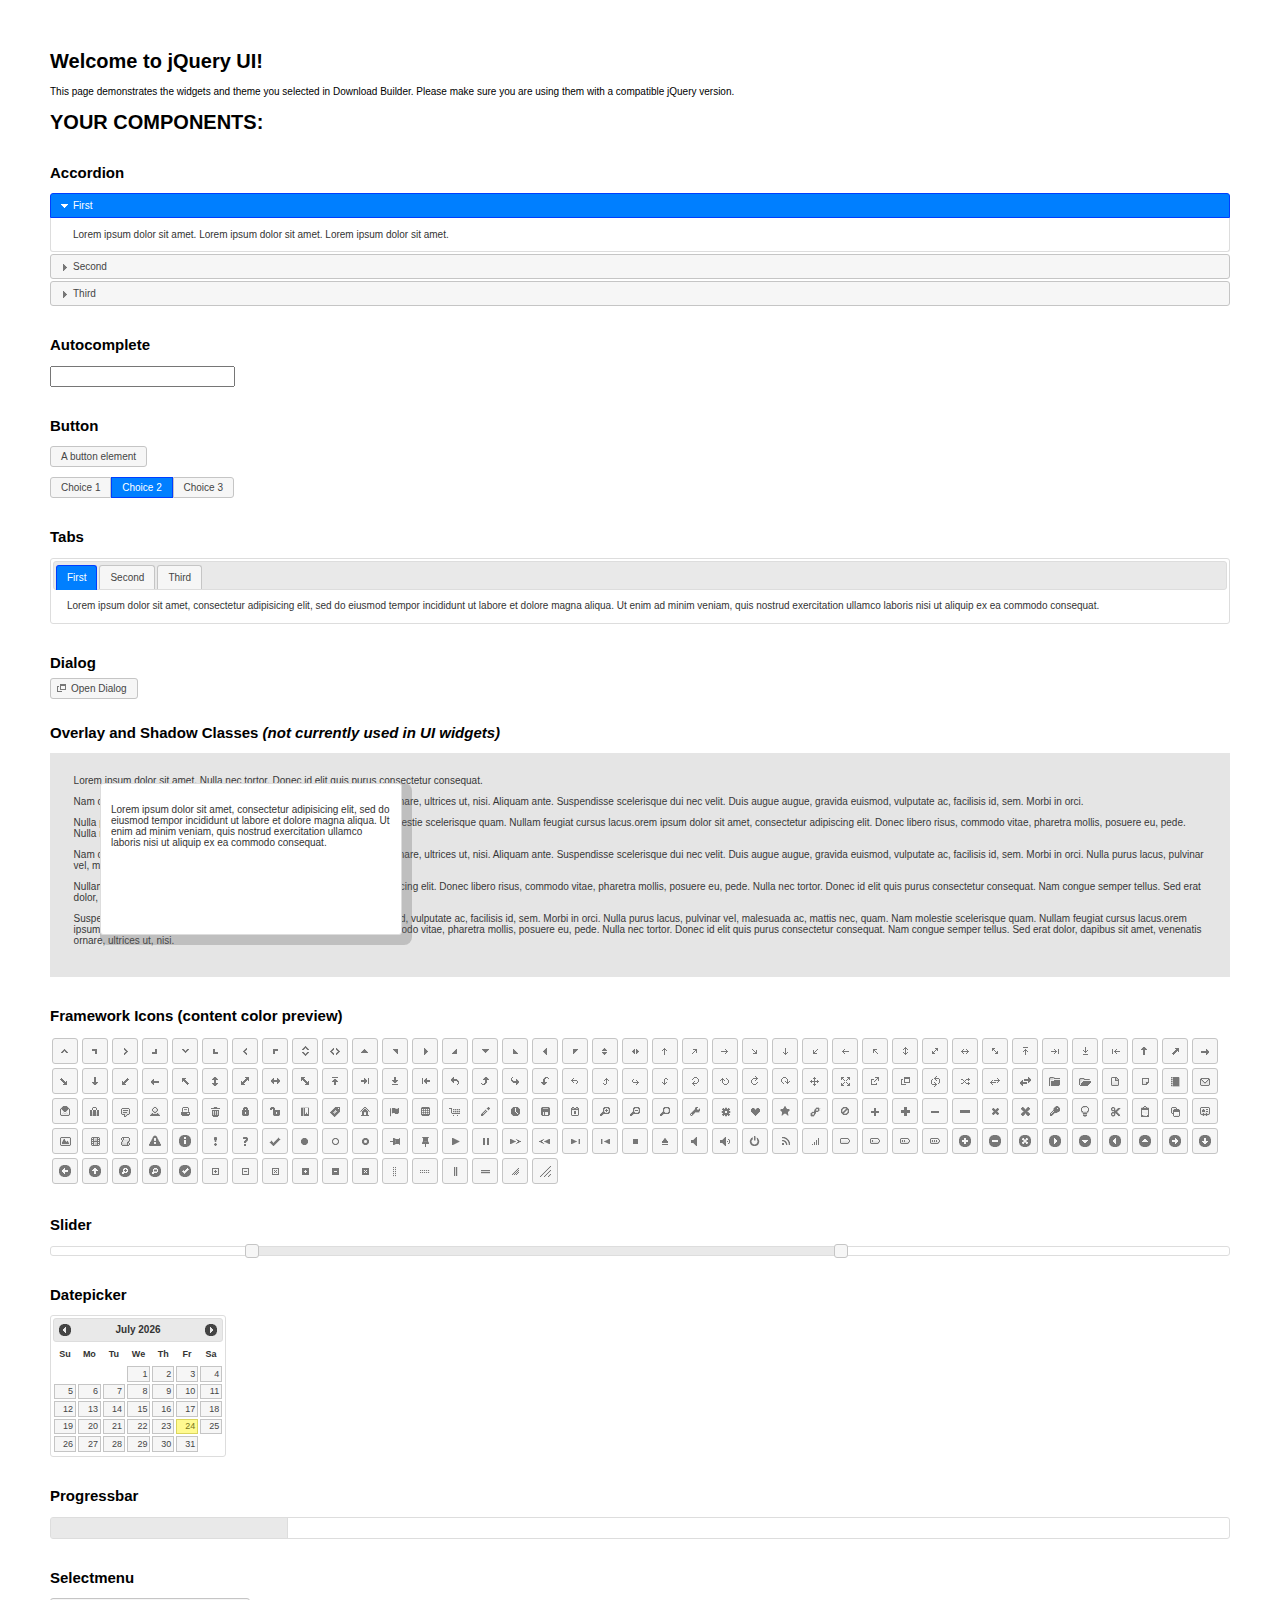
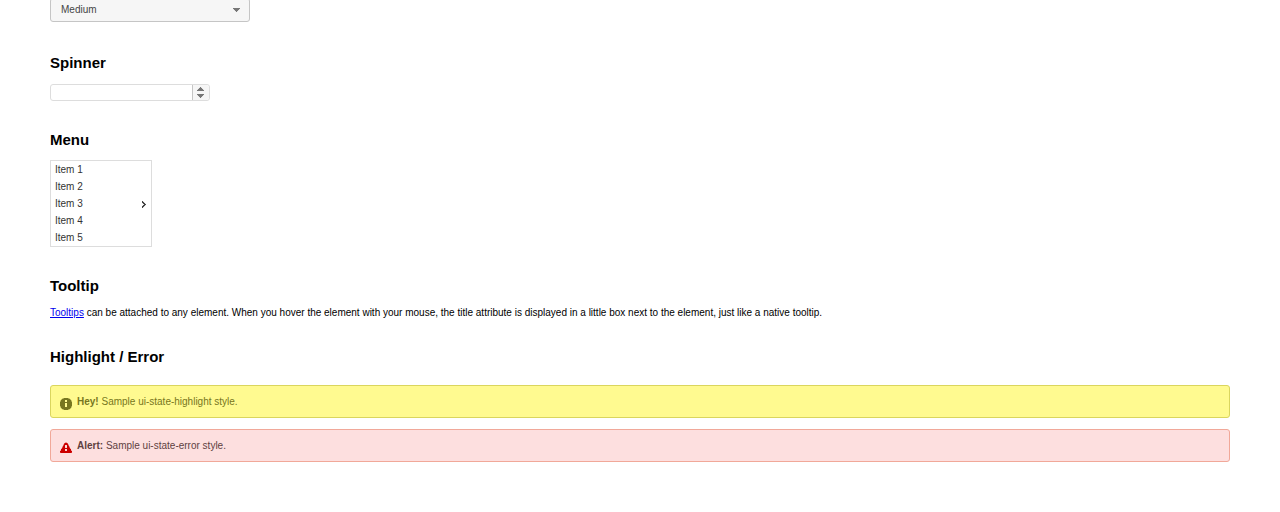
<file: assets/jquery-ui/index.html>
<!doctype html>
<html lang="us">
<head>
	<meta charset="utf-8">
	<title>jQuery UI Example Page</title>
	<link href="jquery-ui.css" rel="stylesheet">
	<style>
	body{
		font: 62.5% "Trebuchet MS", sans-serif;
		margin: 50px;
	}
	.demoHeaders {
		margin-top: 2em;
	}
	#dialog-link {
		padding: .4em 1em .4em 20px;
		text-decoration: none;
		position: relative;
	}
	#dialog-link span.ui-icon {
		margin: 0 5px 0 0;
		position: absolute;
		left: .2em;
		top: 50%;
		margin-top: -8px;
	}
	#icons {
		margin: 0;
		padding: 0;
	}
	#icons li {
		margin: 2px;
		position: relative;
		padding: 4px 0;
		cursor: pointer;
		float: left;
		list-style: none;
	}
	#icons span.ui-icon {
		float: left;
		margin: 0 4px;
	}
	.fakewindowcontain .ui-widget-overlay {
		position: absolute;
	}
	select {
		width: 200px;
	}
	</style>
</head>
<body>

<h1>Welcome to jQuery UI!</h1>

<div class="ui-widget">
	<p>This page demonstrates the widgets and theme you selected in Download Builder. Please make sure you are using them with a compatible jQuery version.</p>
</div>

<h1>YOUR COMPONENTS:</h1>


<!-- Accordion -->
<h2 class="demoHeaders">Accordion</h2>
<div id="accordion">
	<h3>First</h3>
	<div>Lorem ipsum dolor sit amet. Lorem ipsum dolor sit amet. Lorem ipsum dolor sit amet.</div>
	<h3>Second</h3>
	<div>Phasellus mattis tincidunt nibh.</div>
	<h3>Third</h3>
	<div>Nam dui erat, auctor a, dignissim quis.</div>
</div>



<!-- Autocomplete -->
<h2 class="demoHeaders">Autocomplete</h2>
<div>
	<input id="autocomplete" title="type &quot;a&quot;">
</div>



<!-- Button -->
<h2 class="demoHeaders">Button</h2>
<button id="button">A button element</button>
<form style="margin-top: 1em;">
	<div id="radioset">
		<input type="radio" id="radio1" name="radio"><label for="radio1">Choice 1</label>
		<input type="radio" id="radio2" name="radio" checked="checked"><label for="radio2">Choice 2</label>
		<input type="radio" id="radio3" name="radio"><label for="radio3">Choice 3</label>
	</div>
</form>



<!-- Tabs -->
<h2 class="demoHeaders">Tabs</h2>
<div id="tabs">
	<ul>
		<li><a href="#tabs-1">First</a></li>
		<li><a href="#tabs-2">Second</a></li>
		<li><a href="#tabs-3">Third</a></li>
	</ul>
	<div id="tabs-1">Lorem ipsum dolor sit amet, consectetur adipisicing elit, sed do eiusmod tempor incididunt ut labore et dolore magna aliqua. Ut enim ad minim veniam, quis nostrud exercitation ullamco laboris nisi ut aliquip ex ea commodo consequat.</div>
	<div id="tabs-2">Phasellus mattis tincidunt nibh. Cras orci urna, blandit id, pretium vel, aliquet ornare, felis. Maecenas scelerisque sem non nisl. Fusce sed lorem in enim dictum bibendum.</div>
	<div id="tabs-3">Nam dui erat, auctor a, dignissim quis, sollicitudin eu, felis. Pellentesque nisi urna, interdum eget, sagittis et, consequat vestibulum, lacus. Mauris porttitor ullamcorper augue.</div>
</div>



<!-- Dialog NOTE: Dialog is not generated by UI in this demo so it can be visually styled in themeroller-->
<h2 class="demoHeaders">Dialog</h2>
<p><a href="#" id="dialog-link" class="ui-state-default ui-corner-all"><span class="ui-icon ui-icon-newwin"></span>Open Dialog</a></p>

<h2 class="demoHeaders">Overlay and Shadow Classes <em>(not currently used in UI widgets)</em></h2>
<div style="position: relative; width: 96%; height: 200px; padding:1% 2%; overflow:hidden;" class="fakewindowcontain">
	<p>Lorem ipsum dolor sit amet,  Nulla nec tortor. Donec id elit quis purus consectetur consequat. </p><p>Nam congue semper tellus. Sed erat dolor, dapibus sit amet, venenatis ornare, ultrices ut, nisi. Aliquam ante. Suspendisse scelerisque dui nec velit. Duis augue augue, gravida euismod, vulputate ac, facilisis id, sem. Morbi in orci. </p><p>Nulla purus lacus, pulvinar vel, malesuada ac, mattis nec, quam. Nam molestie scelerisque quam. Nullam feugiat cursus lacus.orem ipsum dolor sit amet, consectetur adipiscing elit. Donec libero risus, commodo vitae, pharetra mollis, posuere eu, pede. Nulla nec tortor. Donec id elit quis purus consectetur consequat. </p><p>Nam congue semper tellus. Sed erat dolor, dapibus sit amet, venenatis ornare, ultrices ut, nisi. Aliquam ante. Suspendisse scelerisque dui nec velit. Duis augue augue, gravida euismod, vulputate ac, facilisis id, sem. Morbi in orci. Nulla purus lacus, pulvinar vel, malesuada ac, mattis nec, quam. Nam molestie scelerisque quam. </p><p>Nullam feugiat cursus lacus.orem ipsum dolor sit amet, consectetur adipiscing elit. Donec libero risus, commodo vitae, pharetra mollis, posuere eu, pede. Nulla nec tortor. Donec id elit quis purus consectetur consequat. Nam congue semper tellus. Sed erat dolor, dapibus sit amet, venenatis ornare, ultrices ut, nisi. Aliquam ante. </p><p>Suspendisse scelerisque dui nec velit. Duis augue augue, gravida euismod, vulputate ac, facilisis id, sem. Morbi in orci. Nulla purus lacus, pulvinar vel, malesuada ac, mattis nec, quam. Nam molestie scelerisque quam. Nullam feugiat cursus lacus.orem ipsum dolor sit amet, consectetur adipiscing elit. Donec libero risus, commodo vitae, pharetra mollis, posuere eu, pede. Nulla nec tortor. Donec id elit quis purus consectetur consequat. Nam congue semper tellus. Sed erat dolor, dapibus sit amet, venenatis ornare, ultrices ut, nisi. </p>

	<!-- ui-dialog -->
	<div class="ui-overlay"><div class="ui-widget-overlay"></div><div class="ui-widget-shadow ui-corner-all" style="width: 302px; height: 152px; position: absolute; left: 50px; top: 30px;"></div></div>
	<div style="position: absolute; width: 280px; height: 130px;left: 50px; top: 30px; padding: 10px;" class="ui-widget ui-widget-content ui-corner-all">
		<div class="ui-dialog-content ui-widget-content" style="background: none; border: 0;">
			<p>Lorem ipsum dolor sit amet, consectetur adipisicing elit, sed do eiusmod tempor incididunt ut labore et dolore magna aliqua. Ut enim ad minim veniam, quis nostrud exercitation ullamco laboris nisi ut aliquip ex ea commodo consequat.</p>
		</div>
	</div>

</div>

<!-- ui-dialog -->
<div id="dialog" title="Dialog Title">
	<p>Lorem ipsum dolor sit amet, consectetur adipisicing elit, sed do eiusmod tempor incididunt ut labore et dolore magna aliqua. Ut enim ad minim veniam, quis nostrud exercitation ullamco laboris nisi ut aliquip ex ea commodo consequat.</p>
</div>



<h2 class="demoHeaders">Framework Icons (content color preview)</h2>
<ul id="icons" class="ui-widget ui-helper-clearfix">
	<li class="ui-state-default ui-corner-all" title=".ui-icon-carat-1-n"><span class="ui-icon ui-icon-carat-1-n"></span></li>
	<li class="ui-state-default ui-corner-all" title=".ui-icon-carat-1-ne"><span class="ui-icon ui-icon-carat-1-ne"></span></li>
	<li class="ui-state-default ui-corner-all" title=".ui-icon-carat-1-e"><span class="ui-icon ui-icon-carat-1-e"></span></li>
	<li class="ui-state-default ui-corner-all" title=".ui-icon-carat-1-se"><span class="ui-icon ui-icon-carat-1-se"></span></li>
	<li class="ui-state-default ui-corner-all" title=".ui-icon-carat-1-s"><span class="ui-icon ui-icon-carat-1-s"></span></li>
	<li class="ui-state-default ui-corner-all" title=".ui-icon-carat-1-sw"><span class="ui-icon ui-icon-carat-1-sw"></span></li>
	<li class="ui-state-default ui-corner-all" title=".ui-icon-carat-1-w"><span class="ui-icon ui-icon-carat-1-w"></span></li>
	<li class="ui-state-default ui-corner-all" title=".ui-icon-carat-1-nw"><span class="ui-icon ui-icon-carat-1-nw"></span></li>
	<li class="ui-state-default ui-corner-all" title=".ui-icon-carat-2-n-s"><span class="ui-icon ui-icon-carat-2-n-s"></span></li>
	<li class="ui-state-default ui-corner-all" title=".ui-icon-carat-2-e-w"><span class="ui-icon ui-icon-carat-2-e-w"></span></li>
	<li class="ui-state-default ui-corner-all" title=".ui-icon-triangle-1-n"><span class="ui-icon ui-icon-triangle-1-n"></span></li>
	<li class="ui-state-default ui-corner-all" title=".ui-icon-triangle-1-ne"><span class="ui-icon ui-icon-triangle-1-ne"></span></li>
	<li class="ui-state-default ui-corner-all" title=".ui-icon-triangle-1-e"><span class="ui-icon ui-icon-triangle-1-e"></span></li>
	<li class="ui-state-default ui-corner-all" title=".ui-icon-triangle-1-se"><span class="ui-icon ui-icon-triangle-1-se"></span></li>
	<li class="ui-state-default ui-corner-all" title=".ui-icon-triangle-1-s"><span class="ui-icon ui-icon-triangle-1-s"></span></li>
	<li class="ui-state-default ui-corner-all" title=".ui-icon-triangle-1-sw"><span class="ui-icon ui-icon-triangle-1-sw"></span></li>
	<li class="ui-state-default ui-corner-all" title=".ui-icon-triangle-1-w"><span class="ui-icon ui-icon-triangle-1-w"></span></li>
	<li class="ui-state-default ui-corner-all" title=".ui-icon-triangle-1-nw"><span class="ui-icon ui-icon-triangle-1-nw"></span></li>
	<li class="ui-state-default ui-corner-all" title=".ui-icon-triangle-2-n-s"><span class="ui-icon ui-icon-triangle-2-n-s"></span></li>
	<li class="ui-state-default ui-corner-all" title=".ui-icon-triangle-2-e-w"><span class="ui-icon ui-icon-triangle-2-e-w"></span></li>
	<li class="ui-state-default ui-corner-all" title=".ui-icon-arrow-1-n"><span class="ui-icon ui-icon-arrow-1-n"></span></li>
	<li class="ui-state-default ui-corner-all" title=".ui-icon-arrow-1-ne"><span class="ui-icon ui-icon-arrow-1-ne"></span></li>
	<li class="ui-state-default ui-corner-all" title=".ui-icon-arrow-1-e"><span class="ui-icon ui-icon-arrow-1-e"></span></li>
	<li class="ui-state-default ui-corner-all" title=".ui-icon-arrow-1-se"><span class="ui-icon ui-icon-arrow-1-se"></span></li>
	<li class="ui-state-default ui-corner-all" title=".ui-icon-arrow-1-s"><span class="ui-icon ui-icon-arrow-1-s"></span></li>
	<li class="ui-state-default ui-corner-all" title=".ui-icon-arrow-1-sw"><span class="ui-icon ui-icon-arrow-1-sw"></span></li>
	<li class="ui-state-default ui-corner-all" title=".ui-icon-arrow-1-w"><span class="ui-icon ui-icon-arrow-1-w"></span></li>
	<li class="ui-state-default ui-corner-all" title=".ui-icon-arrow-1-nw"><span class="ui-icon ui-icon-arrow-1-nw"></span></li>
	<li class="ui-state-default ui-corner-all" title=".ui-icon-arrow-2-n-s"><span class="ui-icon ui-icon-arrow-2-n-s"></span></li>
	<li class="ui-state-default ui-corner-all" title=".ui-icon-arrow-2-ne-sw"><span class="ui-icon ui-icon-arrow-2-ne-sw"></span></li>
	<li class="ui-state-default ui-corner-all" title=".ui-icon-arrow-2-e-w"><span class="ui-icon ui-icon-arrow-2-e-w"></span></li>
	<li class="ui-state-default ui-corner-all" title=".ui-icon-arrow-2-se-nw"><span class="ui-icon ui-icon-arrow-2-se-nw"></span></li>
	<li class="ui-state-default ui-corner-all" title=".ui-icon-arrowstop-1-n"><span class="ui-icon ui-icon-arrowstop-1-n"></span></li>
	<li class="ui-state-default ui-corner-all" title=".ui-icon-arrowstop-1-e"><span class="ui-icon ui-icon-arrowstop-1-e"></span></li>
	<li class="ui-state-default ui-corner-all" title=".ui-icon-arrowstop-1-s"><span class="ui-icon ui-icon-arrowstop-1-s"></span></li>
	<li class="ui-state-default ui-corner-all" title=".ui-icon-arrowstop-1-w"><span class="ui-icon ui-icon-arrowstop-1-w"></span></li>
	<li class="ui-state-default ui-corner-all" title=".ui-icon-arrowthick-1-n"><span class="ui-icon ui-icon-arrowthick-1-n"></span></li>
	<li class="ui-state-default ui-corner-all" title=".ui-icon-arrowthick-1-ne"><span class="ui-icon ui-icon-arrowthick-1-ne"></span></li>
	<li class="ui-state-default ui-corner-all" title=".ui-icon-arrowthick-1-e"><span class="ui-icon ui-icon-arrowthick-1-e"></span></li>
	<li class="ui-state-default ui-corner-all" title=".ui-icon-arrowthick-1-se"><span class="ui-icon ui-icon-arrowthick-1-se"></span></li>
	<li class="ui-state-default ui-corner-all" title=".ui-icon-arrowthick-1-s"><span class="ui-icon ui-icon-arrowthick-1-s"></span></li>
	<li class="ui-state-default ui-corner-all" title=".ui-icon-arrowthick-1-sw"><span class="ui-icon ui-icon-arrowthick-1-sw"></span></li>
	<li class="ui-state-default ui-corner-all" title=".ui-icon-arrowthick-1-w"><span class="ui-icon ui-icon-arrowthick-1-w"></span></li>
	<li class="ui-state-default ui-corner-all" title=".ui-icon-arrowthick-1-nw"><span class="ui-icon ui-icon-arrowthick-1-nw"></span></li>
	<li class="ui-state-default ui-corner-all" title=".ui-icon-arrowthick-2-n-s"><span class="ui-icon ui-icon-arrowthick-2-n-s"></span></li>
	<li class="ui-state-default ui-corner-all" title=".ui-icon-arrowthick-2-ne-sw"><span class="ui-icon ui-icon-arrowthick-2-ne-sw"></span></li>
	<li class="ui-state-default ui-corner-all" title=".ui-icon-arrowthick-2-e-w"><span class="ui-icon ui-icon-arrowthick-2-e-w"></span></li>
	<li class="ui-state-default ui-corner-all" title=".ui-icon-arrowthick-2-se-nw"><span class="ui-icon ui-icon-arrowthick-2-se-nw"></span></li>
	<li class="ui-state-default ui-corner-all" title=".ui-icon-arrowthickstop-1-n"><span class="ui-icon ui-icon-arrowthickstop-1-n"></span></li>
	<li class="ui-state-default ui-corner-all" title=".ui-icon-arrowthickstop-1-e"><span class="ui-icon ui-icon-arrowthickstop-1-e"></span></li>
	<li class="ui-state-default ui-corner-all" title=".ui-icon-arrowthickstop-1-s"><span class="ui-icon ui-icon-arrowthickstop-1-s"></span></li>
	<li class="ui-state-default ui-corner-all" title=".ui-icon-arrowthickstop-1-w"><span class="ui-icon ui-icon-arrowthickstop-1-w"></span></li>
	<li class="ui-state-default ui-corner-all" title=".ui-icon-arrowreturnthick-1-w"><span class="ui-icon ui-icon-arrowreturnthick-1-w"></span></li>
	<li class="ui-state-default ui-corner-all" title=".ui-icon-arrowreturnthick-1-n"><span class="ui-icon ui-icon-arrowreturnthick-1-n"></span></li>
	<li class="ui-state-default ui-corner-all" title=".ui-icon-arrowreturnthick-1-e"><span class="ui-icon ui-icon-arrowreturnthick-1-e"></span></li>
	<li class="ui-state-default ui-corner-all" title=".ui-icon-arrowreturnthick-1-s"><span class="ui-icon ui-icon-arrowreturnthick-1-s"></span></li>
	<li class="ui-state-default ui-corner-all" title=".ui-icon-arrowreturn-1-w"><span class="ui-icon ui-icon-arrowreturn-1-w"></span></li>
	<li class="ui-state-default ui-corner-all" title=".ui-icon-arrowreturn-1-n"><span class="ui-icon ui-icon-arrowreturn-1-n"></span></li>
	<li class="ui-state-default ui-corner-all" title=".ui-icon-arrowreturn-1-e"><span class="ui-icon ui-icon-arrowreturn-1-e"></span></li>
	<li class="ui-state-default ui-corner-all" title=".ui-icon-arrowreturn-1-s"><span class="ui-icon ui-icon-arrowreturn-1-s"></span></li>
	<li class="ui-state-default ui-corner-all" title=".ui-icon-arrowrefresh-1-w"><span class="ui-icon ui-icon-arrowrefresh-1-w"></span></li>
	<li class="ui-state-default ui-corner-all" title=".ui-icon-arrowrefresh-1-n"><span class="ui-icon ui-icon-arrowrefresh-1-n"></span></li>
	<li class="ui-state-default ui-corner-all" title=".ui-icon-arrowrefresh-1-e"><span class="ui-icon ui-icon-arrowrefresh-1-e"></span></li>
	<li class="ui-state-default ui-corner-all" title=".ui-icon-arrowrefresh-1-s"><span class="ui-icon ui-icon-arrowrefresh-1-s"></span></li>
	<li class="ui-state-default ui-corner-all" title=".ui-icon-arrow-4"><span class="ui-icon ui-icon-arrow-4"></span></li>
	<li class="ui-state-default ui-corner-all" title=".ui-icon-arrow-4-diag"><span class="ui-icon ui-icon-arrow-4-diag"></span></li>
	<li class="ui-state-default ui-corner-all" title=".ui-icon-extlink"><span class="ui-icon ui-icon-extlink"></span></li>
	<li class="ui-state-default ui-corner-all" title=".ui-icon-newwin"><span class="ui-icon ui-icon-newwin"></span></li>
	<li class="ui-state-default ui-corner-all" title=".ui-icon-refresh"><span class="ui-icon ui-icon-refresh"></span></li>
	<li class="ui-state-default ui-corner-all" title=".ui-icon-shuffle"><span class="ui-icon ui-icon-shuffle"></span></li>
	<li class="ui-state-default ui-corner-all" title=".ui-icon-transfer-e-w"><span class="ui-icon ui-icon-transfer-e-w"></span></li>
	<li class="ui-state-default ui-corner-all" title=".ui-icon-transferthick-e-w"><span class="ui-icon ui-icon-transferthick-e-w"></span></li>
	<li class="ui-state-default ui-corner-all" title=".ui-icon-folder-collapsed"><span class="ui-icon ui-icon-folder-collapsed"></span></li>
	<li class="ui-state-default ui-corner-all" title=".ui-icon-folder-open"><span class="ui-icon ui-icon-folder-open"></span></li>
	<li class="ui-state-default ui-corner-all" title=".ui-icon-document"><span class="ui-icon ui-icon-document"></span></li>
	<li class="ui-state-default ui-corner-all" title=".ui-icon-document-b"><span class="ui-icon ui-icon-document-b"></span></li>
	<li class="ui-state-default ui-corner-all" title=".ui-icon-note"><span class="ui-icon ui-icon-note"></span></li>
	<li class="ui-state-default ui-corner-all" title=".ui-icon-mail-closed"><span class="ui-icon ui-icon-mail-closed"></span></li>
	<li class="ui-state-default ui-corner-all" title=".ui-icon-mail-open"><span class="ui-icon ui-icon-mail-open"></span></li>
	<li class="ui-state-default ui-corner-all" title=".ui-icon-suitcase"><span class="ui-icon ui-icon-suitcase"></span></li>
	<li class="ui-state-default ui-corner-all" title=".ui-icon-comment"><span class="ui-icon ui-icon-comment"></span></li>
	<li class="ui-state-default ui-corner-all" title=".ui-icon-person"><span class="ui-icon ui-icon-person"></span></li>
	<li class="ui-state-default ui-corner-all" title=".ui-icon-print"><span class="ui-icon ui-icon-print"></span></li>
	<li class="ui-state-default ui-corner-all" title=".ui-icon-trash"><span class="ui-icon ui-icon-trash"></span></li>
	<li class="ui-state-default ui-corner-all" title=".ui-icon-locked"><span class="ui-icon ui-icon-locked"></span></li>
	<li class="ui-state-default ui-corner-all" title=".ui-icon-unlocked"><span class="ui-icon ui-icon-unlocked"></span></li>
	<li class="ui-state-default ui-corner-all" title=".ui-icon-bookmark"><span class="ui-icon ui-icon-bookmark"></span></li>
	<li class="ui-state-default ui-corner-all" title=".ui-icon-tag"><span class="ui-icon ui-icon-tag"></span></li>
	<li class="ui-state-default ui-corner-all" title=".ui-icon-home"><span class="ui-icon ui-icon-home"></span></li>
	<li class="ui-state-default ui-corner-all" title=".ui-icon-flag"><span class="ui-icon ui-icon-flag"></span></li>
	<li class="ui-state-default ui-corner-all" title=".ui-icon-calculator"><span class="ui-icon ui-icon-calculator"></span></li>
	<li class="ui-state-default ui-corner-all" title=".ui-icon-cart"><span class="ui-icon ui-icon-cart"></span></li>
	<li class="ui-state-default ui-corner-all" title=".ui-icon-pencil"><span class="ui-icon ui-icon-pencil"></span></li>
	<li class="ui-state-default ui-corner-all" title=".ui-icon-clock"><span class="ui-icon ui-icon-clock"></span></li>
	<li class="ui-state-default ui-corner-all" title=".ui-icon-disk"><span class="ui-icon ui-icon-disk"></span></li>
	<li class="ui-state-default ui-corner-all" title=".ui-icon-calendar"><span class="ui-icon ui-icon-calendar"></span></li>
	<li class="ui-state-default ui-corner-all" title=".ui-icon-zoomin"><span class="ui-icon ui-icon-zoomin"></span></li>
	<li class="ui-state-default ui-corner-all" title=".ui-icon-zoomout"><span class="ui-icon ui-icon-zoomout"></span></li>
	<li class="ui-state-default ui-corner-all" title=".ui-icon-search"><span class="ui-icon ui-icon-search"></span></li>
	<li class="ui-state-default ui-corner-all" title=".ui-icon-wrench"><span class="ui-icon ui-icon-wrench"></span></li>
	<li class="ui-state-default ui-corner-all" title=".ui-icon-gear"><span class="ui-icon ui-icon-gear"></span></li>
	<li class="ui-state-default ui-corner-all" title=".ui-icon-heart"><span class="ui-icon ui-icon-heart"></span></li>
	<li class="ui-state-default ui-corner-all" title=".ui-icon-star"><span class="ui-icon ui-icon-star"></span></li>
	<li class="ui-state-default ui-corner-all" title=".ui-icon-link"><span class="ui-icon ui-icon-link"></span></li>
	<li class="ui-state-default ui-corner-all" title=".ui-icon-cancel"><span class="ui-icon ui-icon-cancel"></span></li>
	<li class="ui-state-default ui-corner-all" title=".ui-icon-plus"><span class="ui-icon ui-icon-plus"></span></li>
	<li class="ui-state-default ui-corner-all" title=".ui-icon-plusthick"><span class="ui-icon ui-icon-plusthick"></span></li>
	<li class="ui-state-default ui-corner-all" title=".ui-icon-minus"><span class="ui-icon ui-icon-minus"></span></li>
	<li class="ui-state-default ui-corner-all" title=".ui-icon-minusthick"><span class="ui-icon ui-icon-minusthick"></span></li>
	<li class="ui-state-default ui-corner-all" title=".ui-icon-close"><span class="ui-icon ui-icon-close"></span></li>
	<li class="ui-state-default ui-corner-all" title=".ui-icon-closethick"><span class="ui-icon ui-icon-closethick"></span></li>
	<li class="ui-state-default ui-corner-all" title=".ui-icon-key"><span class="ui-icon ui-icon-key"></span></li>
	<li class="ui-state-default ui-corner-all" title=".ui-icon-lightbulb"><span class="ui-icon ui-icon-lightbulb"></span></li>
	<li class="ui-state-default ui-corner-all" title=".ui-icon-scissors"><span class="ui-icon ui-icon-scissors"></span></li>
	<li class="ui-state-default ui-corner-all" title=".ui-icon-clipboard"><span class="ui-icon ui-icon-clipboard"></span></li>
	<li class="ui-state-default ui-corner-all" title=".ui-icon-copy"><span class="ui-icon ui-icon-copy"></span></li>
	<li class="ui-state-default ui-corner-all" title=".ui-icon-contact"><span class="ui-icon ui-icon-contact"></span></li>
	<li class="ui-state-default ui-corner-all" title=".ui-icon-image"><span class="ui-icon ui-icon-image"></span></li>
	<li class="ui-state-default ui-corner-all" title=".ui-icon-video"><span class="ui-icon ui-icon-video"></span></li>
	<li class="ui-state-default ui-corner-all" title=".ui-icon-script"><span class="ui-icon ui-icon-script"></span></li>
	<li class="ui-state-default ui-corner-all" title=".ui-icon-alert"><span class="ui-icon ui-icon-alert"></span></li>
	<li class="ui-state-default ui-corner-all" title=".ui-icon-info"><span class="ui-icon ui-icon-info"></span></li>
	<li class="ui-state-default ui-corner-all" title=".ui-icon-notice"><span class="ui-icon ui-icon-notice"></span></li>
	<li class="ui-state-default ui-corner-all" title=".ui-icon-help"><span class="ui-icon ui-icon-help"></span></li>
	<li class="ui-state-default ui-corner-all" title=".ui-icon-check"><span class="ui-icon ui-icon-check"></span></li>
	<li class="ui-state-default ui-corner-all" title=".ui-icon-bullet"><span class="ui-icon ui-icon-bullet"></span></li>
	<li class="ui-state-default ui-corner-all" title=".ui-icon-radio-off"><span class="ui-icon ui-icon-radio-off"></span></li>
	<li class="ui-state-default ui-corner-all" title=".ui-icon-radio-on"><span class="ui-icon ui-icon-radio-on"></span></li>
	<li class="ui-state-default ui-corner-all" title=".ui-icon-pin-w"><span class="ui-icon ui-icon-pin-w"></span></li>
	<li class="ui-state-default ui-corner-all" title=".ui-icon-pin-s"><span class="ui-icon ui-icon-pin-s"></span></li>
	<li class="ui-state-default ui-corner-all" title=".ui-icon-play"><span class="ui-icon ui-icon-play"></span></li>
	<li class="ui-state-default ui-corner-all" title=".ui-icon-pause"><span class="ui-icon ui-icon-pause"></span></li>
	<li class="ui-state-default ui-corner-all" title=".ui-icon-seek-next"><span class="ui-icon ui-icon-seek-next"></span></li>
	<li class="ui-state-default ui-corner-all" title=".ui-icon-seek-prev"><span class="ui-icon ui-icon-seek-prev"></span></li>
	<li class="ui-state-default ui-corner-all" title=".ui-icon-seek-end"><span class="ui-icon ui-icon-seek-end"></span></li>
	<li class="ui-state-default ui-corner-all" title=".ui-icon-seek-first"><span class="ui-icon ui-icon-seek-first"></span></li>
	<li class="ui-state-default ui-corner-all" title=".ui-icon-stop"><span class="ui-icon ui-icon-stop"></span></li>
	<li class="ui-state-default ui-corner-all" title=".ui-icon-eject"><span class="ui-icon ui-icon-eject"></span></li>
	<li class="ui-state-default ui-corner-all" title=".ui-icon-volume-off"><span class="ui-icon ui-icon-volume-off"></span></li>
	<li class="ui-state-default ui-corner-all" title=".ui-icon-volume-on"><span class="ui-icon ui-icon-volume-on"></span></li>
	<li class="ui-state-default ui-corner-all" title=".ui-icon-power"><span class="ui-icon ui-icon-power"></span></li>
	<li class="ui-state-default ui-corner-all" title=".ui-icon-signal-diag"><span class="ui-icon ui-icon-signal-diag"></span></li>
	<li class="ui-state-default ui-corner-all" title=".ui-icon-signal"><span class="ui-icon ui-icon-signal"></span></li>
	<li class="ui-state-default ui-corner-all" title=".ui-icon-battery-0"><span class="ui-icon ui-icon-battery-0"></span></li>
	<li class="ui-state-default ui-corner-all" title=".ui-icon-battery-1"><span class="ui-icon ui-icon-battery-1"></span></li>
	<li class="ui-state-default ui-corner-all" title=".ui-icon-battery-2"><span class="ui-icon ui-icon-battery-2"></span></li>
	<li class="ui-state-default ui-corner-all" title=".ui-icon-battery-3"><span class="ui-icon ui-icon-battery-3"></span></li>
	<li class="ui-state-default ui-corner-all" title=".ui-icon-circle-plus"><span class="ui-icon ui-icon-circle-plus"></span></li>
	<li class="ui-state-default ui-corner-all" title=".ui-icon-circle-minus"><span class="ui-icon ui-icon-circle-minus"></span></li>
	<li class="ui-state-default ui-corner-all" title=".ui-icon-circle-close"><span class="ui-icon ui-icon-circle-close"></span></li>
	<li class="ui-state-default ui-corner-all" title=".ui-icon-circle-triangle-e"><span class="ui-icon ui-icon-circle-triangle-e"></span></li>
	<li class="ui-state-default ui-corner-all" title=".ui-icon-circle-triangle-s"><span class="ui-icon ui-icon-circle-triangle-s"></span></li>
	<li class="ui-state-default ui-corner-all" title=".ui-icon-circle-triangle-w"><span class="ui-icon ui-icon-circle-triangle-w"></span></li>
	<li class="ui-state-default ui-corner-all" title=".ui-icon-circle-triangle-n"><span class="ui-icon ui-icon-circle-triangle-n"></span></li>
	<li class="ui-state-default ui-corner-all" title=".ui-icon-circle-arrow-e"><span class="ui-icon ui-icon-circle-arrow-e"></span></li>
	<li class="ui-state-default ui-corner-all" title=".ui-icon-circle-arrow-s"><span class="ui-icon ui-icon-circle-arrow-s"></span></li>
	<li class="ui-state-default ui-corner-all" title=".ui-icon-circle-arrow-w"><span class="ui-icon ui-icon-circle-arrow-w"></span></li>
	<li class="ui-state-default ui-corner-all" title=".ui-icon-circle-arrow-n"><span class="ui-icon ui-icon-circle-arrow-n"></span></li>
	<li class="ui-state-default ui-corner-all" title=".ui-icon-circle-zoomin"><span class="ui-icon ui-icon-circle-zoomin"></span></li>
	<li class="ui-state-default ui-corner-all" title=".ui-icon-circle-zoomout"><span class="ui-icon ui-icon-circle-zoomout"></span></li>
	<li class="ui-state-default ui-corner-all" title=".ui-icon-circle-check"><span class="ui-icon ui-icon-circle-check"></span></li>
	<li class="ui-state-default ui-corner-all" title=".ui-icon-circlesmall-plus"><span class="ui-icon ui-icon-circlesmall-plus"></span></li>
	<li class="ui-state-default ui-corner-all" title=".ui-icon-circlesmall-minus"><span class="ui-icon ui-icon-circlesmall-minus"></span></li>
	<li class="ui-state-default ui-corner-all" title=".ui-icon-circlesmall-close"><span class="ui-icon ui-icon-circlesmall-close"></span></li>
	<li class="ui-state-default ui-corner-all" title=".ui-icon-squaresmall-plus"><span class="ui-icon ui-icon-squaresmall-plus"></span></li>
	<li class="ui-state-default ui-corner-all" title=".ui-icon-squaresmall-minus"><span class="ui-icon ui-icon-squaresmall-minus"></span></li>
	<li class="ui-state-default ui-corner-all" title=".ui-icon-squaresmall-close"><span class="ui-icon ui-icon-squaresmall-close"></span></li>
	<li class="ui-state-default ui-corner-all" title=".ui-icon-grip-dotted-vertical"><span class="ui-icon ui-icon-grip-dotted-vertical"></span></li>
	<li class="ui-state-default ui-corner-all" title=".ui-icon-grip-dotted-horizontal"><span class="ui-icon ui-icon-grip-dotted-horizontal"></span></li>
	<li class="ui-state-default ui-corner-all" title=".ui-icon-grip-solid-vertical"><span class="ui-icon ui-icon-grip-solid-vertical"></span></li>
	<li class="ui-state-default ui-corner-all" title=".ui-icon-grip-solid-horizontal"><span class="ui-icon ui-icon-grip-solid-horizontal"></span></li>
	<li class="ui-state-default ui-corner-all" title=".ui-icon-gripsmall-diagonal-se"><span class="ui-icon ui-icon-gripsmall-diagonal-se"></span></li>
	<li class="ui-state-default ui-corner-all" title=".ui-icon-grip-diagonal-se"><span class="ui-icon ui-icon-grip-diagonal-se"></span></li>
</ul>


<!-- Slider -->
<h2 class="demoHeaders">Slider</h2>
<div id="slider"></div>



<!-- Datepicker -->
<h2 class="demoHeaders">Datepicker</h2>
<div id="datepicker"></div>



<!-- Progressbar -->
<h2 class="demoHeaders">Progressbar</h2>
<div id="progressbar"></div>



<!-- Progressbar -->
<h2 class="demoHeaders">Selectmenu</h2>
<select id="selectmenu">
	<option>Slower</option>
	<option>Slow</option>
	<option selected="selected">Medium</option>
	<option>Fast</option>
	<option>Faster</option>
</select>



<!-- Spinner -->
<h2 class="demoHeaders">Spinner</h2>
<input id="spinner">



<!-- Menu -->
<h2 class="demoHeaders">Menu</h2>
<ul style="width:100px;" id="menu">
	<li>Item 1</li>
	<li>Item 2</li>
	<li>Item 3
		<ul>
			<li>Item 3-1</li>
			<li>Item 3-2</li>
			<li>Item 3-3</li>
			<li>Item 3-4</li>
			<li>Item 3-5</li>
		</ul>
	</li>
	<li>Item 4</li>
	<li>Item 5</li>
</ul>



<!-- Tooltip -->
<h2 class="demoHeaders">Tooltip</h2>
<p id="tooltip">
	<a href="#" title="That&apos;s what this widget is">Tooltips</a> can be attached to any element. When you hover
the element with your mouse, the title attribute is displayed in a little box next to the element, just like a native tooltip.
</p>


<!-- Highlight / Error -->
<h2 class="demoHeaders">Highlight / Error</h2>
<div class="ui-widget">
	<div class="ui-state-highlight ui-corner-all" style="margin-top: 20px; padding: 0 .7em;">
		<p><span class="ui-icon ui-icon-info" style="float: left; margin-right: .3em;"></span>
		<strong>Hey!</strong> Sample ui-state-highlight style.</p>
	</div>
</div>
<br>
<div class="ui-widget">
	<div class="ui-state-error ui-corner-all" style="padding: 0 .7em;">
		<p><span class="ui-icon ui-icon-alert" style="float: left; margin-right: .3em;"></span>
		<strong>Alert:</strong> Sample ui-state-error style.</p>
	</div>
</div>

<script src="external/jquery/jquery.js"></script>
<script src="jquery-ui.js"></script>
<script>

$( "#accordion" ).accordion();



var availableTags = [
	"ActionScript",
	"AppleScript",
	"Asp",
	"BASIC",
	"C",
	"C++",
	"Clojure",
	"COBOL",
	"ColdFusion",
	"Erlang",
	"Fortran",
	"Groovy",
	"Haskell",
	"Java",
	"JavaScript",
	"Lisp",
	"Perl",
	"PHP",
	"Python",
	"Ruby",
	"Scala",
	"Scheme"
];
$( "#autocomplete" ).autocomplete({
	source: availableTags
});



$( "#button" ).button();
$( "#radioset" ).buttonset();



$( "#tabs" ).tabs();



$( "#dialog" ).dialog({
	autoOpen: false,
	width: 400,
	buttons: [
		{
			text: "Ok",
			click: function() {
				$( this ).dialog( "close" );
			}
		},
		{
			text: "Cancel",
			click: function() {
				$( this ).dialog( "close" );
			}
		}
	]
});

// Link to open the dialog
$( "#dialog-link" ).click(function( event ) {
	$( "#dialog" ).dialog( "open" );
	event.preventDefault();
});



$( "#datepicker" ).datepicker({
	inline: true
});



$( "#slider" ).slider({
	range: true,
	values: [ 17, 67 ]
});



$( "#progressbar" ).progressbar({
	value: 20
});



$( "#spinner" ).spinner();



$( "#menu" ).menu();



$( "#tooltip" ).tooltip();



$( "#selectmenu" ).selectmenu();


// Hover states on the static widgets
$( "#dialog-link, #icons li" ).hover(
	function() {
		$( this ).addClass( "ui-state-hover" );
	},
	function() {
		$( this ).removeClass( "ui-state-hover" );
	}
);
</script>
</body>
</html>
</file>
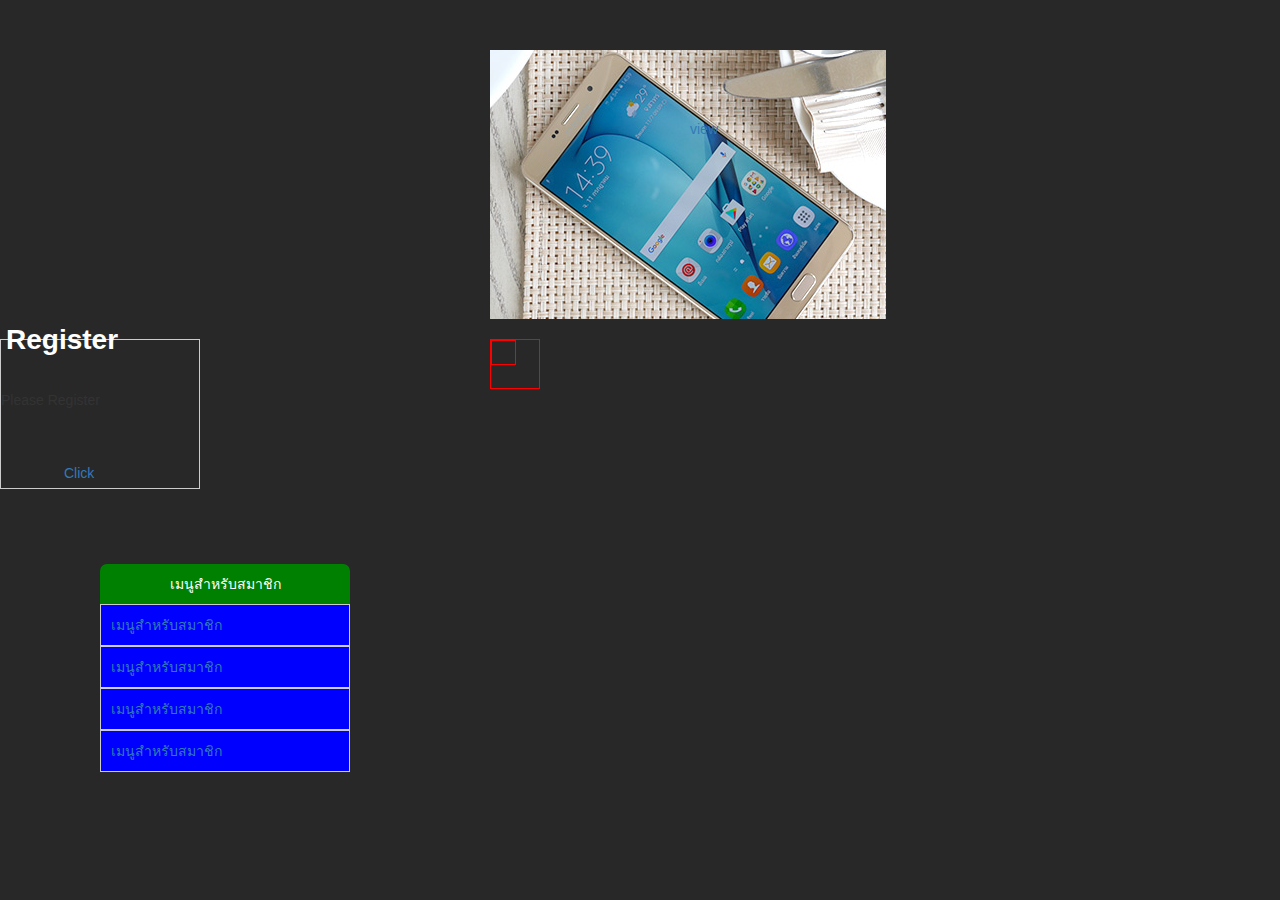
<file: design_test.html>
<!DOCTYPE html>
<html lang="en">
<head>
	<meta charset="UTF-8">
    <meta http-equiv="X-UA-Compatible" content="IE=edge">
    <meta name="viewport" content="width=device-width, initial-scale=1">
	<title>Techmoblog</title>

	 <link rel="shortcut icon" type="image/ico" href="favicon.ico" />

    <!-- Bootstrap -->
    <link href="assets/bootstrap/css/bootstrap.min.css" rel="stylesheet">

    <link href="assets/jquery-ui/jquery-ui.min.css" rel="stylesheet">

    <link href="tech_css.css" rel="stylesheet">


    <!-- jQuery (necessary for Bootstrap's JavaScript plugins) -->
    <script src="assets/jquery.js"></script>

    <script src="assets/jquery-ui/jquery-ui.min.js"></script>
    <!-- Include all compiled plugins (below), or include individual files as needed -->
    <script src="assets/bootstrap/js/bootstrap.min.js"></script>

	<style>
		ul>li{
            border: 1px solid #cccccc;
            padding:10px; 
            background-color:blue;
        }
        ul>li:hover{
            background-color: yellow;
        }

	</style>

</head>
<body>
    

    <div style="max-width: 300px;max-height: 300px;margin: auto;margin-top: 50px;">
        <img src="img/pic/galaxy.png" alt="">
        <a href="#" style="position: relative;left: 200px;top: -200px;">view</a>
        <div style="width: 50px;height: 50px;border: 1px solid #ff0000;position: absolute;">
            <div style="width: 25px;height: 25px;border: 1px solid #ff0000;position: absolute;"></div>
        </div>
    </div>

    <div style="width: 200px;height: 150px;border: #cccccc solid 1px;position: relative;">
        <div style="position: relative;left: 5px;top:-20px;width: 190px;height: 50px;color:white;font-weight: bold;font-size: 2em;">Register</div>
        <p>Please Register</p>
        <div style="position: absolute;right: 5px;bottom: 5px;width: 130px;height: 20px;"><a href="#">Click</a></div>
    </div>



    <div style="width: 250px;min-height: 25px;margin-top: 75px;margin-left: 100px;color: white;text-align: center;">
        <div style="margin: auto;min-height: 25px;background-color: green;border-top-right-radius:7px;border-top-left-radius: 7px;padding: 10px; ">เมนูสำหรับสมาชิก</div>

        <ul style="list-style: none;text-align: left;padding: 0px;">
            <li><a href="#">เมนูสำหรับสมาชิก</a></li>
            <li><a href="#">เมนูสำหรับสมาชิก</a></li>
            <li><a href="#">เมนูสำหรับสมาชิก</a></li>
            <li><a href="#">เมนูสำหรับสมาชิก</a></li>
        </ul>
        
    </div>


</body>
</html>
</file>
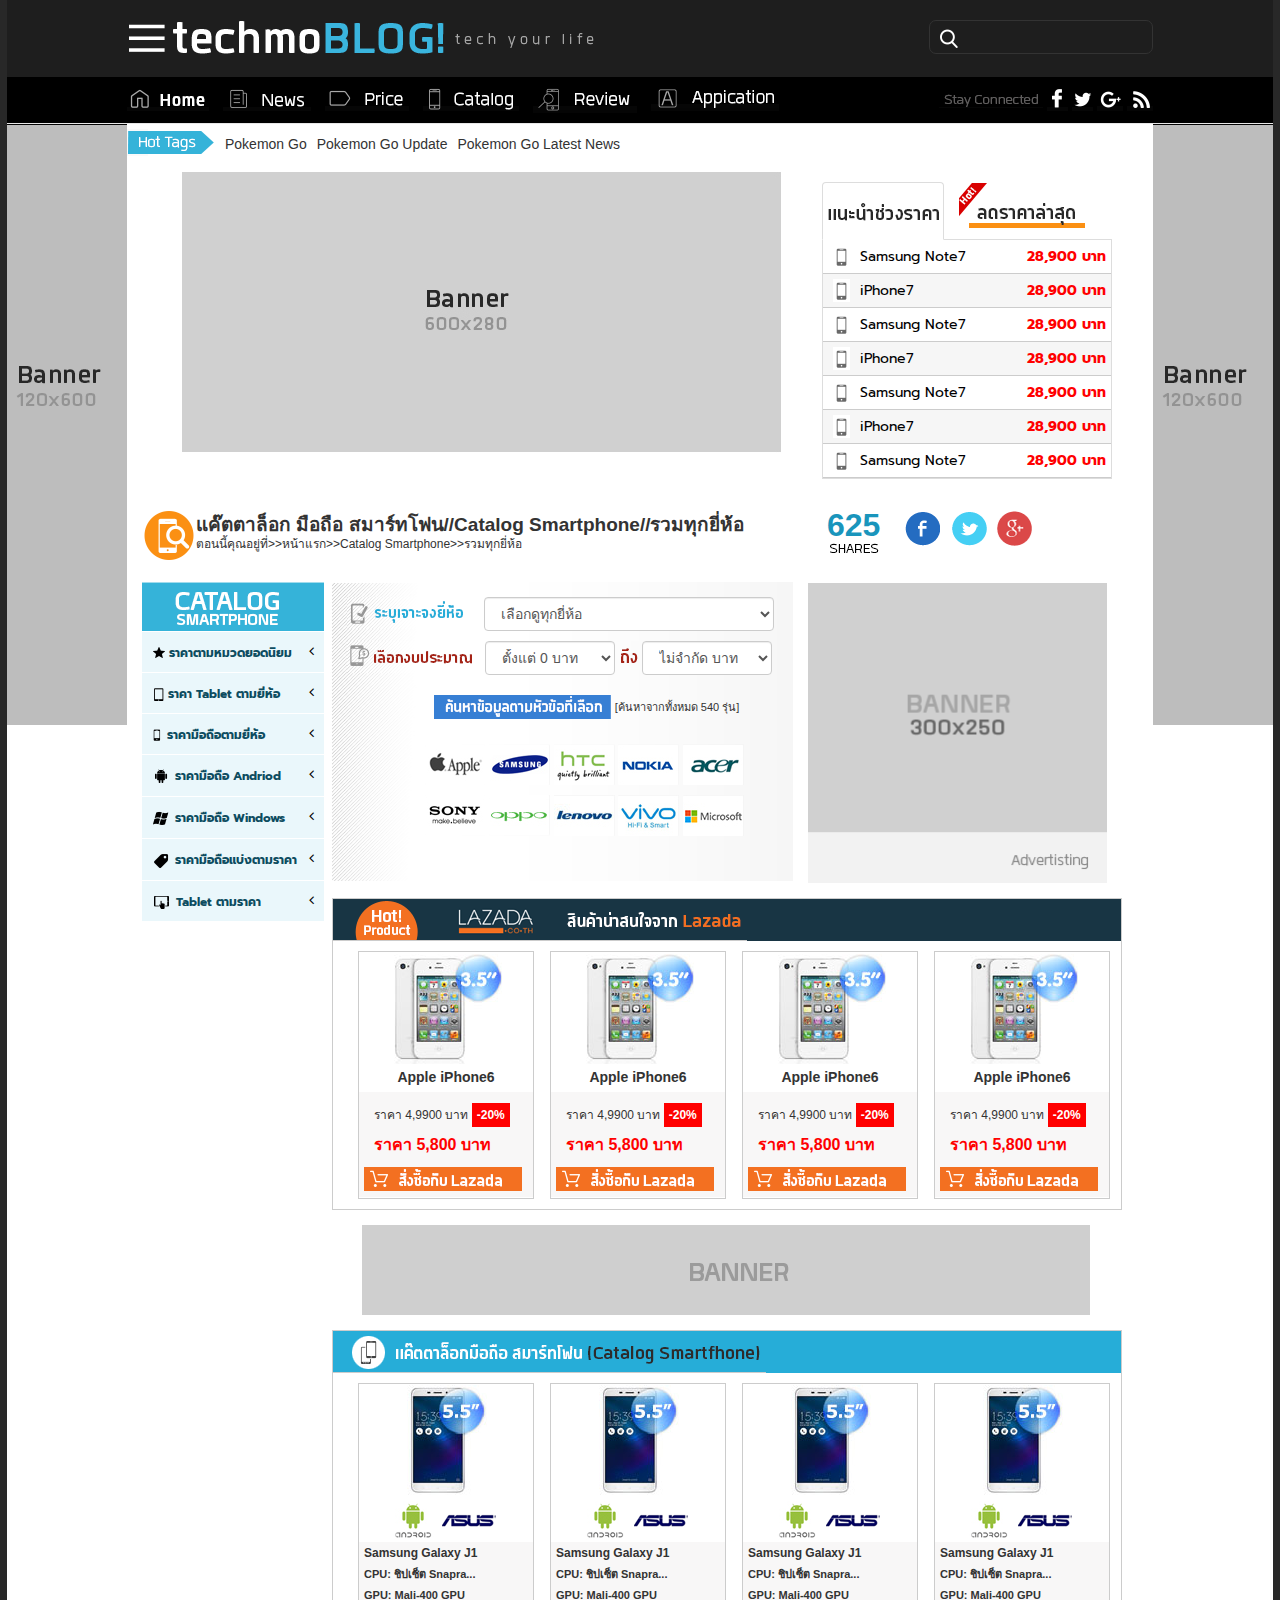
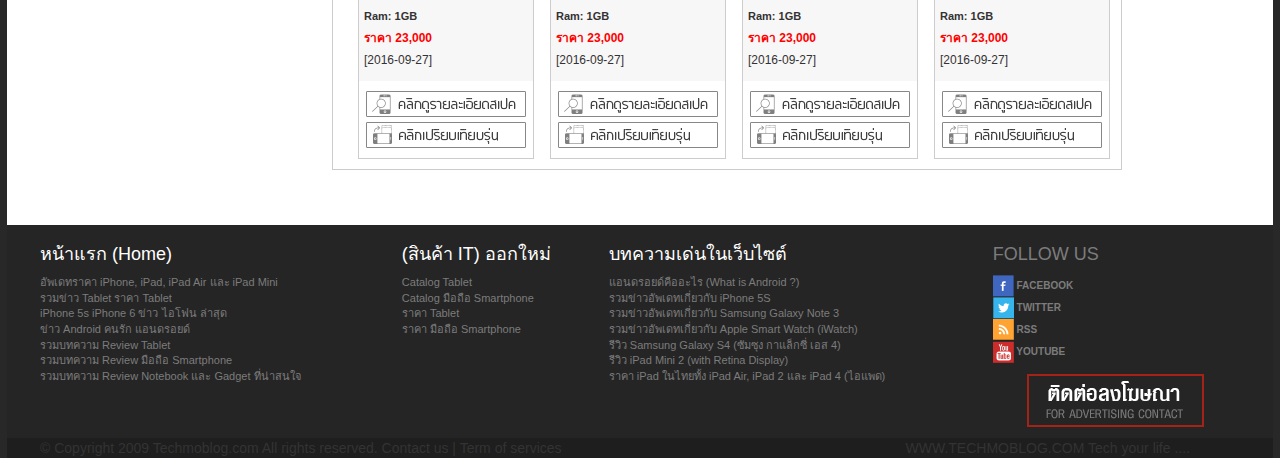
<file: tech_catalog.html>
<!DOCTYPE html>
<html lang="en">
<head>
    <meta charset="UTF-8">
    <meta http-equiv="X-UA-Compatible" content="IE=edge">
    <meta name="viewport" content="width=device-width, initial-scale=1">
    <title>Techmoblog</title>

     <link rel="shortcut icon" type="image/ico" href="favicon.ico" />

    <!-- Bootstrap -->
    <link href="assets/bootstrap/css/bootstrap.min.css" rel="stylesheet">

    <link href="assets/jquery-ui/jquery-ui.min.css" rel="stylesheet">
    <link href="assets/font-awesome/css/font-awesome.min.css" rel="stylesheet">

    <!-- MetisMenu CSS -->
    <link href="assets/metisMenu/dist/metisMenu.min.css" rel="stylesheet">

    <link href="news_css.css" rel="stylesheet">

    <link href="https://fonts.googleapis.com/css?family=Prompt" rel="stylesheet">


    <!-- jQuery (necessary for Bootstrap's JavaScript plugins) -->
    <script src="assets/jquery.js"></script>

    <script src="assets/jquery-ui/jquery-ui.min.js"></script>
    <!-- Include all compiled plugins (below), or include individual files as needed -->
    <script src="assets/bootstrap/js/bootstrap.min.js"></script>

    <!-- Metis Menu Plugin JavaScript -->
    <script src="assets/metisMenu/dist/metisMenu.min.js"></script>
</head>
<body>
<script>
    $(function() {

    $('#side-menu').metisMenu();

});

</script>

<style>
.sidebar {
        
    width: 182px;
}
.sidebar .sidebar-nav.navbar-collapse {
    padding-right: 0;
    padding-left: 0;
}

.sidebar .sidebar-search {
    padding: 15px;
}

.sidebar ul li {
    /*border-bottom: 1px solid #e7e7e7;*/
}

.sidebar ul li a.active {
    background-color: #eee;
}

.sidebar .arrow {
    float: right;
}

.sidebar .fa.arrow:before {
    content: "\f104";
}

.sidebar .active>a>.fa.arrow:before {
    content: "\f107";
}

.sidebar .nav-second-level li,
.sidebar .nav-third-level li {
    border-bottom: 0!important;
    background-color: #ffffff;
}

.sidebar .nav-second-level ul,
.sidebar .nav-third-level ul {
    border-bottom: 0!important;
    background-color: #ffffff;    
}

.sidebar .nav-second-level li a {
    padding-left: 37px;
    padding: 3px 25px;
    margin-right: 0px;   
    color: #000000;
    font-size: 11px;
    font-family: 'Prompt', sans-serif;
}

.sidebar .nav-third-level li a {
    padding-left: 52px;
    padding: 3px 25px;
    margin-right: 0px;   
    color: #000000;
    font-size: 11px;
    font-family: 'Prompt', sans-serif;

}

.navbar-top-links .dropdown-messages,
.navbar-top-links .dropdown-tasks,
.navbar-top-links .dropdown-alerts {
    margin-left: auto;
}
#side-menu.nav>li {
    margin-top: 1px;
    background-color: #eaf7fb;
}

#side-menu.nav>li>a {
    position: relative;
    display: block;
    padding: 10px 10px;
    margin-right: 0px;   
    color: #000000;
}

#side-menu.nav>li>a:hover {
    text-decoration: none;
    background-color: #eee;
}

.table-news>tbody>tr{
    border-bottom: 1px solid #cccccc;
    font-family: 'Prompt', sans-serif;
}
.table-news>tbody>tr>td:first-child{
    padding-left:10px; 
}

</style>

    <!-- ============= Mian Page ================-->
    <div class="main_body">
        <!--============ Top Brand Logo ======================-->
        <div class="top_brand container hidden-xs">
            <div class="div_panel_index" style="padding-top:20px;">
                <div class="pull-left">
                <img src="img/menu_mobile.png" alt="">
                <img src="img/brand_techmo.png" alt="">
                <img src="img/tech_your_life.png" alt="">
                </div>
                <div class="pull-right">
                    <div class="div_search_ground">
                        <div class="div_icon_search"><img src="img/search.png" alt=""></div>
                        <input type="text" name="input_search_index" />
                    </div>
                </div>
            </div>
        </div><!--============End Top Brand Logo ======================-->

        <!-- Static navbar -->
        <nav class="navbar navbar-default navbar-static-top" style="background-color: #000000;min-height:20px;margin-bottom:0px;">
          <div class="container" style="width:100%">
            <div class="navbar-header">
              <button type="button" class="navbar-toggle collapsed" data-toggle="collapse" data-target="#navbar" aria-expanded="false" aria-controls="navbar">
                <span class="sr-only">Toggle navigation</span>
                <span class="icon-bar"></span>
                <span class="icon-bar"></span>
                <span class="icon-bar"></span>
              </button>         
            </div>
            <div id="navbar" class="navbar-collapse collapse div_panel_index">
              <ul class="nav navbar-nav">
                <li><a href="#"><img src="img/home.png" alt="" ></a></li>
                <li><a href="#about"><img src="img/news.png" alt="" ></a></li>
                <li><a href="#contact"><img src="img/price.png" alt="" ></a></li>
                <li><a href="#"><img src="img/catalog.png" alt="" ></a></li>
                <li><a href="#about"><img src="img/review.png" alt="" ></a></li>
                <li><a href="#contact"><img src="img/application.png" alt="" ></a></li>
              </ul>     
              <div class="pull-right hidden-xs" style="text-align:right;padding-top:10px;">
                    <img src="img/stay_connected.png" alt="">
                    <img src="img/facebook.png" alt="">
                    <img src="img/twitter.png" alt="">
                    <img src="img/google_plus.png" alt="">
                    <img src="img/feed.png" alt="">             
                </div>
            </div><!--/.nav-collapse -->
          </div>
        </nav><!--============== End Static navbar ==================-->
        

        <div class="container" style="width:100%;padding:0px;margin:0px;">

            <!--================= Banner Left ===============-->
            <div style="float:left;width:120px;" class="hidden-xs hidden-sm hidden-md">
                <img src="img/pic/banner_left.png" alt="">
            </div>

            <!--================= Body Content ===============-->
            <div style="float:left;" class="div_panel_index">
                <!--=============== Hot Tags =================-->
                <div class="top_tags" style="width:100%;background-color:#ffffff;height:48px;">
                    <div style="padding-top:5px;">
                        <div style="float:left"><img src="img/hot_tags.png" alt=""></div>
                        <div class="div_hot_tags">Pokemon Go</div>
                        <div class="div_hot_tags">Pokemon Go Update</div>
                        <div class="div_hot_tags">Pokemon Go Latest News</div>
                    </div>
                </div><!-- ======== End Hot Tags ===============-->

                <!-- ============== Big Banner Top And Price =====================-->
                <div class="container" style="width:100%;padding:0px;margin:0px;">
                    <div class="row">
                        
                        <div class="col-md-9" style="max-width:700px;text-align:center;margin-bottom:20px;">
                            
                            <!--=========== Big Banner ============-->
                            <div class="container hidden-xs" style="width:100%">
                                <img src="img/pic/big_banner.png" alt="" style="float: right;">
                            </div><!--=========== End Big Banner ============-->

                        </div>

                        <div class="col-md-4 layout_right">

                            <!-- ============= Price And Sale ===============-->
                            <div class="container" style="width:100%;padding:10px;margin-bottom:20px;">
                                 <!-- Nav tabs -->
                                <ul class="nav nav-tabs" style="margin-bottom:0px;">
                                    <li class="active">
                                        <a href="#highlight" data-toggle="tab" style="padding-top:12px;font-weight:bold;">
                                            <img src="img/price_recommend.png" alt="" class="img-responsive">
                                        </a>
                                    </li>
                                    <li>
                                        <a href="#article" data-toggle="tab" style="padding-top: 0px;"> <img src="img/sale_price.png" alt="" class="img-responsive"></span></a>
                                    </li>
                                </ul>

                                <!-- Tab panes -->
                                <div class="tab-content" style="border: 1px solid #ddd;border-top: none;padding:0px;">
                                    <div class="tab-pane fade in active" id="highlight">                                    
                                        <table class="table-news" style="font-size: 14px;">
                                            <tr>
                                                <td><img src="img/icon/phone_price.png" alt=""></td>
                                                <td><a href="#"><span style="color:#000000;float:left;font-weight: normal;">Samsung Note7</span> <span style="color:#ff0000;float:right;">28,900 บาท</span></a></td>                                            
                                            </tr>  
                                             <tr>
                                               <td><img src="img/icon/phone_price.png" alt=""></td>
                                                <td><a href="#"><span style="color:#000000;float:left;font-weight: normal;">iPhone7 </span> <span style="color:#ff0000;float:right;">28,900 บาท</span></a></td>   
                                            </tr>  
                                             <tr>
                                                <td><img src="img/icon/phone_price.png" alt=""></td>
                                                <td><a href="#"><span style="color:#000000;float:left;font-weight: normal;">Samsung Note7</span> <span style="color:#ff0000;float:right;">28,900 บาท</span></a></td>                                            
                                            </tr>  
                                             <tr>
                                               <td><img src="img/icon/phone_price.png" alt=""></td>
                                                <td><a href="#"><span style="color:#000000;float:left;font-weight: normal;">iPhone7 </span> <span style="color:#ff0000;float:right;">28,900 บาท</span></a></td>   
                                            </tr>  
                                             <tr>
                                                <td><img src="img/icon/phone_price.png" alt=""></td>
                                                <td><a href="#"><span style="color:#000000;float:left;font-weight: normal;">Samsung Note7</span> <span style="color:#ff0000;float:right;">28,900 บาท</span></a></td>                                            
                                            </tr>  
                                             <tr>
                                               <td><img src="img/icon/phone_price.png" alt=""></td>
                                                <td><a href="#"><span style="color:#000000;float:left;font-weight: normal;">iPhone7 </span> <span style="color:#ff0000;float:right;">28,900 บาท</span></a></td>   
                                            </tr> 
                                             <tr>
                                                <td><img src="img/icon/phone_price.png" alt=""></td>
                                                <td><a href="#"><span style="color:#000000;float:left;font-weight: normal;">Samsung Note7</span> <span style="color:#ff0000;float:right;">28,900 บาท</span></a></td>                                            
                                            </tr>  
                                                                            
                                        </table>  
                                    </div>
                                    <div class="tab-pane fade" id="article">
                                        <table class="table-news">
                                           <tr>
                                                <td><img src="img/icon/phone_price.png" alt=""></td>
                                                <td><a href="#"><span style="color:#000000;float:left;font-weight: normal;">Samsung Note7</span> <span style="color:#ff0000;float:right;">28,900 บาท</span></a></td>                                            
                                            </tr>  
                                             <tr>
                                               <td><img src="img/icon/phone_price.png" alt=""></td>
                                                <td><a href="#"><span style="color:#000000;float:left;font-weight: normal;">iPhone7 </span> <span style="color:#ff0000;float:right;">28,900 บาท</span></a></td>   
                                            </tr>  
                                             <tr>
                                                <td><img src="img/icon/phone_price.png" alt=""></td>
                                                <td><a href="#"><span style="color:#000000;float:left;font-weight: normal;">Samsung Note7</span> <span style="color:#ff0000;float:right;">28,900 บาท</span></a></td>                                            
                                            </tr>  
                                             <tr>
                                               <td><img src="img/icon/phone_price.png" alt=""></td>
                                                <td><a href="#"><span style="color:#000000;float:left;font-weight: normal;">iPhone7 </span> <span style="color:#ff0000;float:right;">28,900 บาท</span></a></td>   
                                            </tr>  
                                             <tr>
                                                <td><img src="img/icon/phone_price.png" alt=""></td>
                                                <td><a href="#"><span style="color:#000000;float:left;font-weight: normal;">Samsung Note7</span> <span style="color:#ff0000;float:right;">28,900 บาท</span></a></td>                                            
                                            </tr>  
                                             <tr>
                                               <td><img src="img/icon/phone_price.png" alt=""></td>
                                                <td><a href="#"><span style="color:#000000;float:left;font-weight: normal;">iPhone7 </span> <span style="color:#ff0000;float:right;">28,900 บาท</span></a></td>   
                                            </tr>        
                                             <tr>
                                                <td><img src="img/icon/phone_price.png" alt=""></td>
                                                <td><a href="#"><span style="color:#000000;float:left;font-weight: normal;">Samsung Note7</span> <span style="color:#ff0000;float:right;">28,900 บาท</span></a></td>                                            
                                            </tr>                                 
                                        </table>                                   
                                    </div>
                                </div>
                            </div><!--=========== End Price And Sale ============-->

                        </div>
                    </div>

                    <!-- ============== Name Menu And Social =====================-->  
                    <div class="row">
                        
                        <div class="col-md-9" style="max-width:700px;text-align:center;margin-bottom:20px;">
                            <div class="container" style="width: 100%;text-align: left;">
                                <div style="float:left;"><img src="img/icon/icon_search_phone.png" alt=""></div>
                                <div style="float:left;line-height: 1.2;padding-top: 5px;">
                                    <div style="font-size: 19px;font-weight: bold;">แค๊ตตาล็อก มือถือ สมาร์ทโฟน//Catalog Smartphone//รวมทุกยี่ห้อ</div>
                                    <div style="font-size: 12px;">ตอนนี้คุณอยู่ที่>>หน้าแรก>>Catalog Smartphone>>รวมทุกยี่ห้อ</div>
                                </div>
                            </div>
                            
                        </div>
                        <div class="col-md-4 layout_right">
                            <div class="container" style="width: 100%;">
                                <div style="width: 75px;line-height: 1;float: left;">
                                    <span style="color:#1995bc;font-size: 32px;font-weight: bolder">625</span>
                                    <img src="img/btn/shares.png" alt="">
                                </div>
                                <a href=""><img src="img/icon/facebook_icon.png" alt=""></a>
                                <a href=""><img src="img/icon/twitter_icon.png" alt=""></a>
                                <a href=""><img src="img/icon/google_plus_icon.png" alt=""></a>
                            </div>
                        </div>
                    </div><!-- ============== End Name Menu And Social =====================-->              

                </div><!-- ============== End Big Banner Top And Price =====================-->   

              
                <div class="row" style="margin:auto;">
                    <div class="col-md-3" style="max-width: 190px;">
   
                        <div><img src="img/icon/catalog_smartphone.png" alt=""></div>      
    
                        <div class="navbar-default sidebar" role="navigation" style="background-color: #ffffff;">
                            <div class="sidebar-nav navbar-collapse">
                                <ul class="nav" id="side-menu">                        
                                    <li>
                                        <a href="#"><img src="img/sidebar_star.png" alt=""><span style="font-weight: bold;font-size: 12px;margin-left: 2px;font-family: 'Prompt', sans-serif;color:#0d4c60;">ราคาตามหมวดยอดนิยม</span><span class="fa arrow"></span></a>
                                        <ul class="nav nav-second-level">
                                            <li>
                                                <a href="#"><i class="fa fa-circle" aria-hidden="true" style="color:#cccccc;font-size: 8px;"></i> <span style="margin-left:2px;">Apple - iPad</span></a>
                                            </li>
                                            <li>
                                                <a href="#"><i class="fa fa-circle" aria-hidden="true" style="color:#cccccc;font-size: 8px;"></i> <span style="margin-left:2px;">Apple - iPhone</span></a>
                                            </li>
                                            <li>
                                                <a href="#"><i class="fa fa-circle" aria-hidden="true" style="color:#cccccc;font-size: 8px;"></i> <span style="margin-left:2px;">Andriod Tablet</span></a>
                                            </li>
                                            <li>
                                                <a href="#"><i class="fa fa-circle" aria-hidden="true" style="color:#cccccc;font-size: 8px;"></i> <span style="margin-left:2px;">Andriod Phone</span></a>
                                            </li>
                                        </ul>
                                    </li>
                                    <li>
                                        <a href="#"><img src="img/sidebar_tablet.png" alt=""><span style="font-weight: bold;font-size: 12px;margin-left: 2px;font-family: 'Prompt', sans-serif;color:#0d4c60;">ราคา Tablet ตามยี่ห้อ</span><span class="fa arrow"></span></a>
                                        <ul class="nav nav-second-level">
                                            <li>
                                                <a href="flot.html">Flot Charts</a>
                                            </li>
                                            <li>
                                                <a href="morris.html">Morris.js Charts</a>
                                            </li>
                                        </ul>
                                        <!-- /.nav-second-level -->
                                    </li>
                                    <li>
                                        <a href="#"><img src="img/sidebar_phone.png" alt=""><span style="font-weight: bold;font-size: 12px;margin-left: 5px;font-family: 'Prompt', sans-serif;color:#0d4c60;">ราคามือถือตามยี่ห้อ</span><span class="fa arrow"></span></a>
                                        <ul class="nav nav-second-level">
                                            <li>
                                                <a href="flot.html">Flot Charts</a>
                                            </li>
                                            <li>
                                                <a href="morris.html">Morris.js Charts</a>
                                            </li>
                                        </ul>
                                        <!-- /.nav-second-level -->
                                    </li>
                                    <li>
                                        <a href="#"><img src="img/sidebar_android.png" alt=""><span style="font-weight: bold;font-size: 12px;margin-left: 5px;font-family: 'Prompt', sans-serif;color:#0d4c60;">ราคามือถือ Andriod</span><span class="fa arrow"></span></a>
                                        <ul class="nav nav-second-level">
                                            <li>
                                                <a href="flot.html">Flot Charts</a>
                                            </li>
                                            <li>
                                                <a href="morris.html">Morris.js Charts</a>
                                            </li>
                                        </ul>
                                        <!-- /.nav-second-level -->
                                    </li>
                                    <li>
                                        <a href="#"><img src="img/sidebar_window.png" alt=""><span style="font-weight: bold;font-size: 12px;margin-left: 5px;font-family: 'Prompt', sans-serif;color:#0d4c60;">ราคามือถือ Windows</span><span class="fa arrow"></span></a>
                                        <ul class="nav nav-second-level">
                                            <li>
                                                <a href="flot.html">Flot Charts</a>
                                            </li>
                                            <li>
                                                <a href="morris.html">Morris.js Charts</a>
                                            </li>
                                        </ul>
                                        <!-- /.nav-second-level -->
                                    </li>
                                    <li>
                                        <a href="#"><img src="img/sidebar_price.png" alt=""><span style="font-weight: bold;font-size: 12px;margin-left: 5px;font-family: 'Prompt', sans-serif;color:#0d4c60;">ราคามือถือแบ่งตามราคา</span><span class="fa arrow"></span></a>
                                        <ul class="nav nav-second-level">
                                            <li>
                                                <a href="flot.html">Flot Charts</a>
                                            </li>
                                            <li>
                                                <a href="morris.html">Morris.js Charts</a>
                                            </li>
                                        </ul>
                                        <!-- /.nav-second-level -->
                                    </li>
                                    <li>
                                        <a href="#"><img src="img/sidebar_tablet_price.png" alt=""><span style="font-weight: bold;font-size: 12px;margin-left: 5px;font-family: 'Prompt', sans-serif;color:#0d4c60;">Tablet ตามราคา</span><span class="fa arrow"></span></a>
                                        <ul class="nav nav-second-level">
                                            <li>
                                                <a href="flot.html">Flot Charts</a>
                                            </li>
                                            <li>
                                                <a href="morris.html">Morris.js Charts</a>
                                            </li>
                                        </ul>
                                        <!-- /.nav-second-level -->
                                    </li>
                                    
                                </ul>
                            </div>
                            <!-- /.sidebar-collapse -->
                        </div>
                         <!-- /.navbar-static-side -->
           
                    </div>
                    <div class="col-md-10" style="max-width: 820px;">

                        <!-- Tab Search And Banner -->
                        <div class="container" style="width:100%;padding: 0px;">
                            <div class="col-md-7" style="padding: 0px;">
                                <div style="background-image: url('img/background/background_search.png');background-repeat: no-repeat;width: 100%">

                                    <div class="container" style="width:100%;padding-top: 15px;">
                                         <span style="float: left;margin-right:15px;"><img src="img/icon/input_brand.png" alt=""></span>
                                         <select class="form-control" style="float: left;max-width: 290px;">
                                          <option>เลือกดูทุกยี่ห้อ</option>
                                          <option>2</option>
                                          <option>3</option>
                                          <option>4</option>
                                          <option>5</option>
                                        </select>
                                    </div>
                     
                                    <div class="container" style="width: 100%;padding-top: 10px;">
                                        <span style="float: left;margin-right: 10px;"><img src="img/icon/budget.png" alt=""></span>
                                        <select class="form-control" style="float: left;max-width: 130px;">
                                          <option>ตั้งแต่ 0 บาท</option>
                                          <option>2</option>
                                          <option>3</option>
                                          <option>4</option>
                                          <option>5</option>
                                        </select>
                                        <span style="float: left;"><img src="img/icon/to.png" alt=""></span>
                                        <select class="form-control" style="float: left;max-width: 130px;">
                                          <option>ไม่จำกัด บาท</option>
                                          <option>2</option>
                                          <option>3</option>
                                          <option>4</option>
                                          <option>5</option>
                                        </select>
                                    </div>

                                    <div class="container" style="width: 100%;padding-top: 20px;">
                                        <div class="col-sm-10 col-sm-offset-2">
                                            <a href="#"><img src="img/icon/search_by.png" alt=""></a>
                                            <span style="font-size: 11px;">[ค้นหาจากทั้งหมด 540 รุ่น]</span>
                                        </div>
                                    </div>
                                    <div class="container" style="width: 100%;padding-top: 20px;padding-bottom:20px;">
                                        <div class="col-sm-10 col-sm-offset-2" style="padding: 5px;">
                                            <a href="#"><img src="img/tab_menu/apple.png" alt=""></a>
                                            <a href="#"><img src="img/tab_menu/samsung.png" alt=""></a>
                                            <a href="#"><img src="img/tab_menu/htc.png" alt=""></a>
                                            <a href="#"><img src="img/tab_menu/nokia.png" alt=""></a>
                                            <a href="#"><img src="img/tab_menu/acer.png" alt=""></a>
                                        </div>
                                        <div class="col-sm-10 col-sm-offset-2" style="padding: 5px 5px 25px 5px;">
                                            <a href="#"><img src="img/tab_menu/sony.png" alt=""></a>
                                            <a href="#"><img src="img/tab_menu/oppo.png" alt=""></a>
                                            <a href="#"><img src="img/tab_menu/lenovo.png" alt=""></a>
                                            <a href="#"><img src="img/tab_menu/vivo.png" alt=""></a>
                                            <a href="#"><img src="img/tab_menu/microsoft.png" alt=""></a>
                                        </div>
                                    </div>
                                   

                                </div>
                            </div>                     
                            <div class="col-md-5">
                                <img src="img/tab_menu/tab_banner.png" class="img-responsive" alt="">
                            </div>                     
                        </div><!-- End Tab Search And Banner -->

                        <!-- Product Price By Lazada -->
                        <div class="container" style="width:100%;padding: 0px;border: 1px solid #cccccc;margin-top: 15px;">
                            <div style="width: 100%;background-color:#183544 ">
                                <img src="img/tab_menu/hot_product_lazada.png" class="img-responsive" alt="">
                            </div>

                            <div class="container" style="width:100%;padding: 10px;">

                                <div class="row" style="margin:auto;">
                                    <div class="col-md-3">
                                         <div style="width:176px;height: 248px;border: 1px solid #cccccc;">
                                             <div style="text-align: center;margin:auto;">
                                                 <div style="max-width: 125px;max-height: 115px;margin: auto;"><img src="img/pic/price_phone.png" alt="" ></div>
                                                 <label>Apple iPhone6</label>
                                             </div>
                                             <div style="width:100%;background-color: #f8f7f7;padding: 5px;">
                                                 <div style="font-size: 12px;padding: 10px;">ราคา 4,9900 บาท <span style="color:#ffffff;background-color: #ff0000;padding: 5px;font-weight: bold;">-20%</span></div>
                                                 <div style="font-size: 16px;padding-left: 10px;color:#ff0000;font-weight: bold;">ราคา 5,800 บาท</div>
                                                 <div style="margin-top: 10px;"><a href="#"><img src="img/btn/btn_price_lazada.png" alt=""></a></div>
                                             </div>
                                         </div>                                         
                                    </div>
                                    <div class="col-md-3">
                                         <div style="width:176px;height: 248px;border: 1px solid #cccccc;">
                                             <div style="text-align: center;margin:auto;">
                                                 <div style="max-width: 125px;max-height: 115px;margin: auto;"><img src="img/pic/price_phone.png" alt="" ></div>
                                                 <label>Apple iPhone6</label>
                                             </div>
                                             <div style="width:100%;background-color: #f8f7f7;padding: 5px;">
                                                 <div style="font-size: 12px;padding: 10px;">ราคา 4,9900 บาท <span style="color:#ffffff;background-color: #ff0000;padding: 5px;font-weight: bold;">-20%</span></div>
                                                 <div style="font-size: 16px;padding-left: 10px;color:#ff0000;font-weight: bold;">ราคา 5,800 บาท</div>
                                                 <div style="margin-top: 10px;"><a href="#"><img src="img/btn/btn_price_lazada.png" alt=""></a></div>
                                             </div>
                                         </div>
                                    </div>
                                    <div class="col-md-3">
                                         <div style="width:176px;height: 248px;border: 1px solid #cccccc;">
                                             <div style="text-align: center;margin:auto;">
                                                 <div style="max-width: 125px;max-height: 115px;margin: auto;"><img src="img/pic/price_phone.png" alt="" ></div>
                                                 <label>Apple iPhone6</label>
                                             </div>
                                             <div style="width:100%;background-color: #f8f7f7;padding: 5px;">
                                                 <div style="font-size: 12px;padding: 10px;">ราคา 4,9900 บาท <span style="color:#ffffff;background-color: #ff0000;padding: 5px;font-weight: bold;">-20%</span></div>
                                                 <div style="font-size: 16px;padding-left: 10px;color:#ff0000;font-weight: bold;">ราคา 5,800 บาท</div>
                                                 <div style="margin-top: 10px;"><a href="#"><img src="img/btn/btn_price_lazada.png" alt=""></a></div>
                                             </div>
                                         </div>
                                    </div>
                                    <div class="col-md-3">
                                         <div style="width:176px;height: 248px;border: 1px solid #cccccc;">
                                             <div style="text-align: center;margin:auto;">
                                                 <div style="max-width: 125px;max-height: 115px;margin: auto;"><img src="img/pic/price_phone.png" alt="" ></div>
                                                 <label>Apple iPhone6</label>
                                             </div>
                                             <div style="width:100%;background-color: #f8f7f7;padding: 5px;">
                                                 <div style="font-size: 12px;padding: 10px;">ราคา 4,9900 บาท <span style="color:#ffffff;background-color: #ff0000;padding: 5px;font-weight: bold;">-20%</span></div>
                                                 <div style="font-size: 16px;padding-left: 10px;color:#ff0000;font-weight: bold;">ราคา 5,800 บาท</div>
                                                 <div style="margin-top: 10px;"><a href="#"><img src="img/btn/btn_price_lazada.png" alt=""></a></div>
                                             </div>
                                         </div>
                                    </div>
                                </div>
                
                               
                                
                            </div>
                        </div><!-- End Product Price By Lazada -->

                        <!--  ===== Banner ===== -->
                        <div class="container" style="width:100%;margin: 15px;">                            
                                <img src="img/tab_menu/tab_banner_full.png" class="img-responsive" alt="">
                        </div><!--  ===== End Banner ===== -->

                        <!-- Price Catalog SmartPhone -->
                        <div class="container" style="width:100%;padding: 0px;border: 1px solid #cccccc;">
                            <div style="width: 100%;background-color:#26add8 ">
                                <img src="img/tab_menu/tab_catalog.png" class="img-responsive" alt="">
                            </div>

                            <div class="container" style="width:100%;padding: 10px;">

                                <div class="row" style="margin:auto;">
                                    <div class="col-md-3">
                                         <div style="width:176px;min-height: 248px;border: 1px solid #cccccc;text-align: center;">
                                             <div style="margin:auto;">
                                                 <div><a href="#"><img src="img/pic/pic_phone_asus.png" alt=""></a></div>
                                                 <span><img src="img/icon/android_price.png" alt=""></span>
                                                 <span><img src="img/icon/asus_brand.png" alt=""></span>
                                             </div>
                                             <div style="width:100%;background-color: #f8f7f7;padding: 5px;text-align: left;line-height: 1;">
                                                 <p style="font-weight: bold;font-size: 12px;">Samsung Galaxy J1 </p>
                                                 <p style="font-weight: bold;font-size: 11px;">CPU: ชิปเซ็ต Snapra... </p>
                                                 <p style="font-weight: bold;font-size: 11px;">GPU: Mali-400 GPU </p>
                                                 <p style="font-weight: bold;font-size: 11px;">Ram: 1GB </p>
                                                 <p style="font-weight: bold;font-size: 12px;color:#ff0000;">ราคา 23,000 </p>
                                                 <p style="font-size: 12px;">[2016-09-27]</p>
                                             </div>
                                             <div style="margin-top: 10px;">
                                                 <a href="#"><img src="img/btn/detail_spec.png" alt=""></a>
                                             </div>
                                             <div style="margin-top: 5px;margin-bottom: 10px;">
                                                 <a href="#"><img src="img/btn/compare.png" alt=""></a>
                                             </div>
                                         </div>
                                    </div>
                                    <div class="col-md-3">
                                        <div style="width:176px;min-height: 248px;border: 1px solid #cccccc;text-align: center;">
                                             <div style="margin:auto;">
                                                 <div><a href="#"><img src="img/pic/pic_phone_asus.png" alt=""></a></div>
                                                 <span><img src="img/icon/android_price.png" alt=""></span>
                                                 <span><img src="img/icon/asus_brand.png" alt=""></span>
                                             </div>
                                             <div style="width:100%;background-color: #f8f7f7;padding: 5px;text-align: left;line-height: 1;">
                                                 <p style="font-weight: bold;font-size: 12px;">Samsung Galaxy J1 </p>
                                                 <p style="font-weight: bold;font-size: 11px;">CPU: ชิปเซ็ต Snapra... </p>
                                                 <p style="font-weight: bold;font-size: 11px;">GPU: Mali-400 GPU </p>
                                                 <p style="font-weight: bold;font-size: 11px;">Ram: 1GB </p>
                                                 <p style="font-weight: bold;font-size: 12px;color:#ff0000;">ราคา 23,000 </p>
                                                 <p style="font-size: 12px;">[2016-09-27]</p>
                                             </div>
                                             <div style="margin-top: 10px;">
                                                 <a href="#"><img src="img/btn/detail_spec.png" alt=""></a>
                                             </div>
                                             <div style="margin-top: 5px;margin-bottom: 10px;">
                                                 <a href="#"><img src="img/btn/compare.png" alt=""></a>
                                             </div>
                                         </div>
                                    </div>
                                    <div class="col-md-3">
                                         <div style="width:176px;min-height: 248px;border: 1px solid #cccccc;text-align: center;">
                                             <div style="margin:auto;">
                                                 <div><a href="#"><img src="img/pic/pic_phone_asus.png" alt=""></a></div>
                                                 <span><img src="img/icon/android_price.png" alt=""></span>
                                                 <span><img src="img/icon/asus_brand.png" alt=""></span>
                                             </div>
                                             <div style="width:100%;background-color: #f8f7f7;padding: 5px;text-align: left;line-height: 1;">
                                                 <p style="font-weight: bold;font-size: 12px;">Samsung Galaxy J1 </p>
                                                 <p style="font-weight: bold;font-size: 11px;">CPU: ชิปเซ็ต Snapra... </p>
                                                 <p style="font-weight: bold;font-size: 11px;">GPU: Mali-400 GPU </p>
                                                 <p style="font-weight: bold;font-size: 11px;">Ram: 1GB </p>
                                                 <p style="font-weight: bold;font-size: 12px;color:#ff0000;">ราคา 23,000 </p>
                                                 <p style="font-size: 12px;">[2016-09-27]</p>
                                             </div>
                                             <div style="margin-top: 10px;">
                                                 <a href="#"><img src="img/btn/detail_spec.png" alt=""></a>
                                             </div>
                                             <div style="margin-top: 5px;margin-bottom: 10px;">
                                                 <a href="#"><img src="img/btn/compare.png" alt=""></a>
                                             </div>
                                         </div>
                                    </div>
                                    <div class="col-md-3">
                                         <div style="width:176px;min-height: 248px;border: 1px solid #cccccc;text-align: center;">
                                             <div style="margin:auto;">
                                                 <div><a href="#"><img src="img/pic/pic_phone_asus.png" alt=""></a></div>
                                                 <span><img src="img/icon/android_price.png" alt=""></span>
                                                 <span><img src="img/icon/asus_brand.png" alt=""></span>
                                             </div>
                                             <div style="width:100%;background-color: #f8f7f7;padding: 5px;text-align: left;line-height: 1;">
                                                 <p style="font-weight: bold;font-size: 12px;">Samsung Galaxy J1 </p>
                                                 <p style="font-weight: bold;font-size: 11px;">CPU: ชิปเซ็ต Snapra... </p>
                                                 <p style="font-weight: bold;font-size: 11px;">GPU: Mali-400 GPU </p>
                                                 <p style="font-weight: bold;font-size: 11px;">Ram: 1GB </p>
                                                 <p style="font-weight: bold;font-size: 12px;color:#ff0000;">ราคา 23,000 </p>
                                                 <p style="font-size: 12px;">[2016-09-27]</p>
                                             </div>
                                             <div style="margin-top: 10px;">
                                                 <a href="#"><img src="img/btn/detail_spec.png" alt=""></a>
                                             </div>
                                             <div style="margin-top: 5px;margin-bottom: 10px;">
                                                 <a href="#"><img src="img/btn/compare.png" alt=""></a>
                                             </div>
                                         </div>
                                    </div>
                                </div>
                
                               
                                
                            </div>
                        </div><!-- End Catalog SmartPhone -->

                        <div style="height: 20px;margin-bottom: 30px;"></div>

                    </div>
                </div>

            </div><!--================= End Body Content ===============-->
            
           
            <div style="float:right;width:120px;" class="hidden-xs hidden-sm hidden-md">
                <img src="img/pic/banner_left.png" alt="">
            </div>
            
        </div>

        
        <!-- ===================================== Footer =============================================-->
        <div class="container" style="width: 100%;padding: 0px;margin-top: 5px;">

            <div class="hidden-xs" style="background: #252525;width: 100%;color:#FFFFFF;padding: 10px;font-size: 10px;">
                <table style="width: 100%;max-width: 1200px;margin: auto;">
                    <tr>
                        <td style="vertical-align: text-top;">
                            <h4>หน้าแรก (Home)</h4>
                            <ul style="padding: 0px;list-style: none;color: #7c7c7c;font-size: 11px;">
                                <li>อัพเดทราคา iPhone, iPad, iPad Air และ iPad Mini</li>
                                <li>รวมข่าว Tablet ราคา Tablet</li>
                                <li>iPhone 5s iPhone 6 ข่าว ไอโฟน ล่าสุด</li>
                                <li>ข่าว Android คนรัก แอนดรอยด์</li>
                                <li>รวมบทความ Review Tablet</li>
                                <li>รวมบทความ Review มือถือ Smartphone</li>
                                <li>รวมบทความ Review Notebook และ Gadget ที่น่าสนใจ</li>
                            </ul>
                        </td>
                        <td style="vertical-align: text-top;">
                            <h4>(สินค้า IT) ออกใหม่</h4>
                            <ul style="padding: 0px;list-style: none;color: #7c7c7c;font-size: 11px;">
                                <li>Catalog Tablet</li>
                                <li>Catalog มือถือ Smartphone</li>
                                <li>ราคา Tablet</li>
                                <li>ราคา มือถือ Smartphone</li>
                            </ul>
                        </td>
                        <td style="vertical-align: text-top;">
                            <h4>บทความเด่นในเว็บไซต์</h4>
                            <ul style="padding: 0px;list-style: none;color: #7c7c7c;font-size: 11px;">
                                <li>แอนดรอยด์คืออะไร (What is Android ?)</li>
                                <li>รวมข่าวอัพเดทเกี่ยวกับ iPhone 5S</li>
                                <li>รวมข่าวอัพเดทเกี่ยวกับ Samsung Galaxy Note 3 </li>
                                <li>รวมข่าวอัพเดทเกี่ยวกับ Apple Smart Watch (iWatch)</li>
                                <li>รีวิว Samsung Galaxy S4 (ซัมซุง กาแล็กซี่ เอส 4)</li>
                                <li>รีวิว iPad Mini 2 (with Retina Display)</li>
                                <li>ราคา iPad ในไทยทั้ง iPad Air, iPad 2 และ iPad 4 (ไอแพด)</li>
                            </ul>
                        </td>
                        <td style="vertical-align: text-top;color: #7c7c7c;font-weight: bolder;">
                            <h4>FOLLOW US</h4>
                            <div><img src="images/button/facebook_medium.png" alt=""> FACEBOOK</div>
                            <div><img src="images/button/twitter_medium.png" alt=""> TWITTER</div>
                            <div><img src="images/button/rss.png" alt=""> RSS</div>
                            <div><img src="images/button/youtube_medium.png" alt=""> YOUTUBE</div>
                            <div style="margin-top: 10px;"><img src="images/adver.png" class="img-responsive center-block" alt=""></div>
                        </td>
                    </tr>
                </table>
            </div>

            <div class="tab-footer hidden-xs" style="background-color:#1e1e1e;">
                <table style="width: 100%;max-width: 1200px;margin: auto;">
                    <tr>
                        <td style="width: 50%">
                            © Copyright 2009 Techmoblog.com All rights reserved. Contact us | Term of services
                        </td>
                        <td style="width: 50%;text-align: right;padding-right: 50px;">
                            WWW.TECHMOBLOG.COM Tech your life ....
                        </td>
                    </tr>
                </table>
            </div>

            <div class="container tab-footer hidden-md hidden-sm hidden-lg" style="text-align:center;background-color:#1e1e1e;">
              <div class="row" style="width:100%;">
                <div class="col-md-8">
                  © Copyright 2009 Techmoblog.com All rights reserved. Contact us | Term of services
                </div>
                <div class="col-md-4">
                  WWW.TECHMOBLOG.COM Tech your life ....
                </div>
              </div>
            </div>

        </div>
        <!-- ===================================== End  Footer =========================================-->

    </div>


    <div id="fb-root"></div>
    <script>(function(d, s, id) {
      var js, fjs = d.getElementsByTagName(s)[0];
      if (d.getElementById(id)) return;
      js = d.createElement(s); js.id = id;
      js.src = "//connect.facebook.net/th_TH/sdk.js#xfbml=1&version=v2.7&appId=963402367100201";
      fjs.parentNode.insertBefore(js, fjs);
    }(document, 'script', 'facebook-jssdk'));</script>
</body>
</html>
</file>
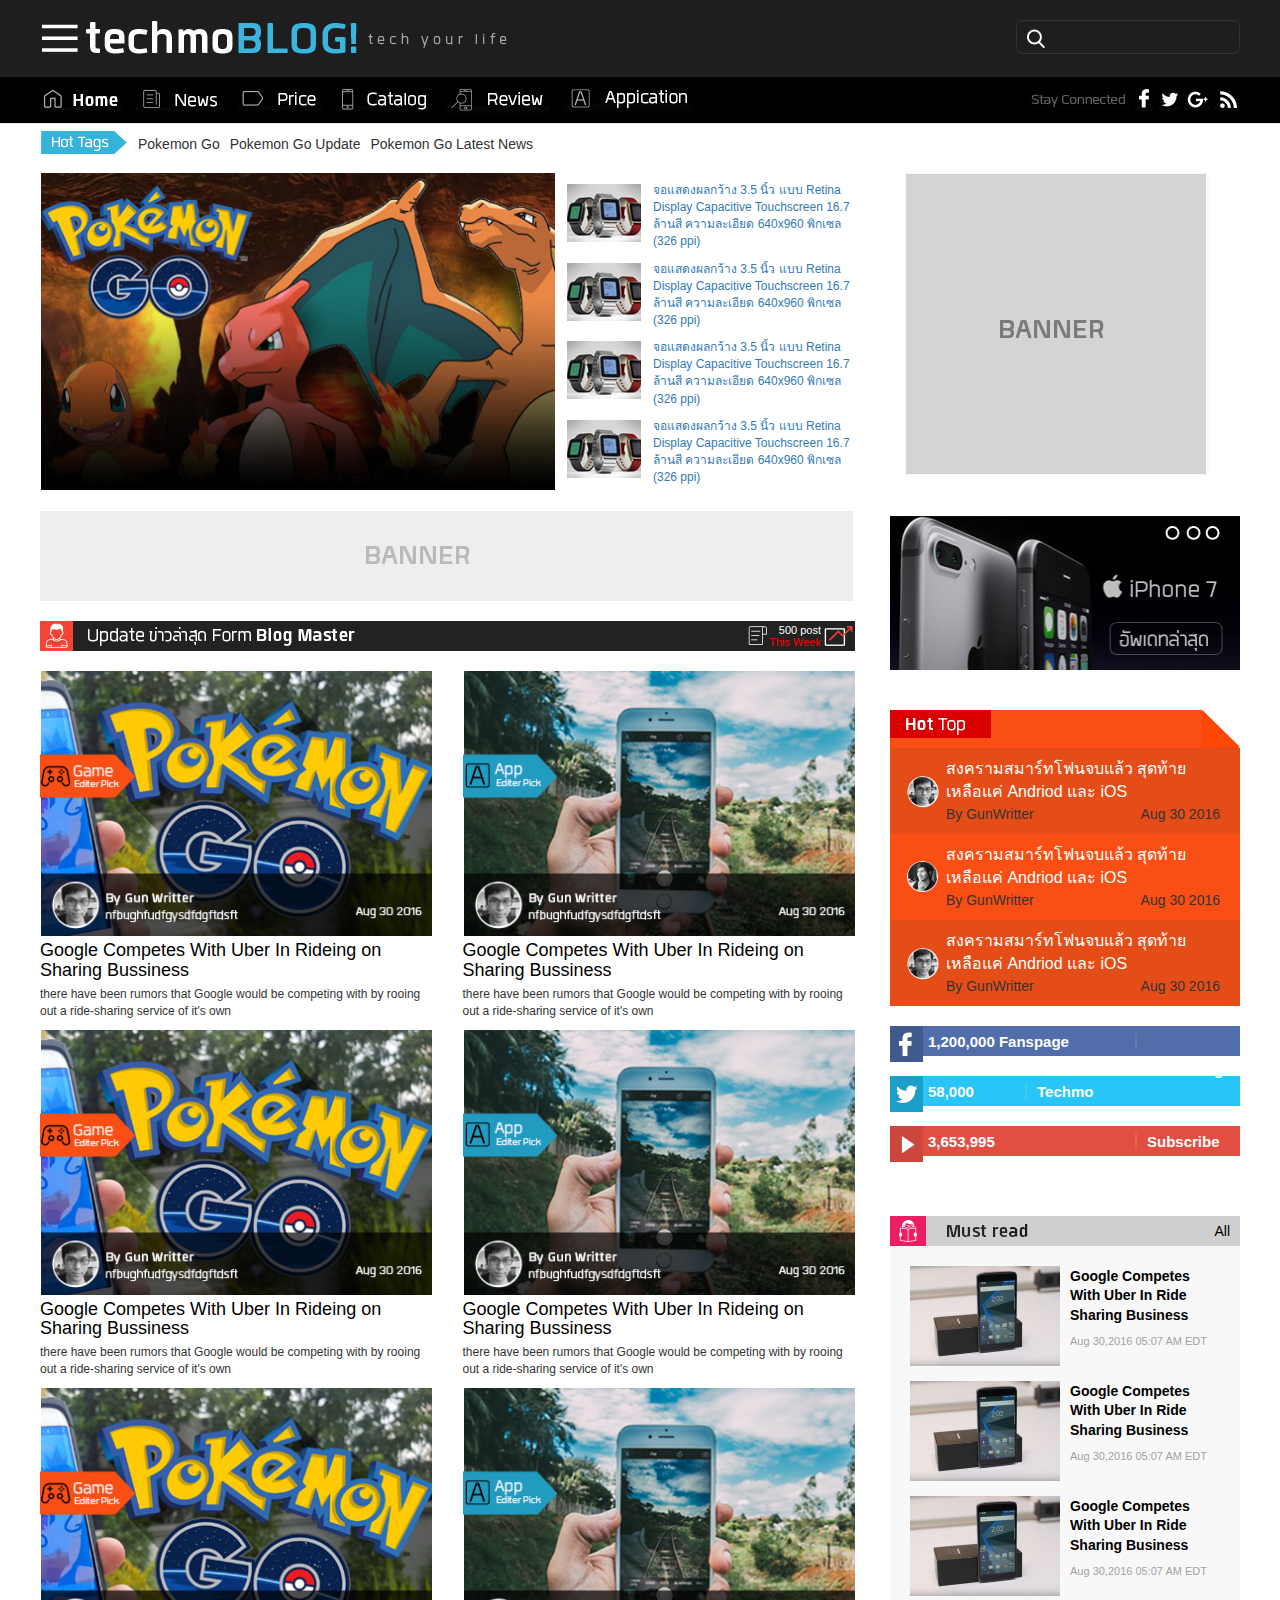
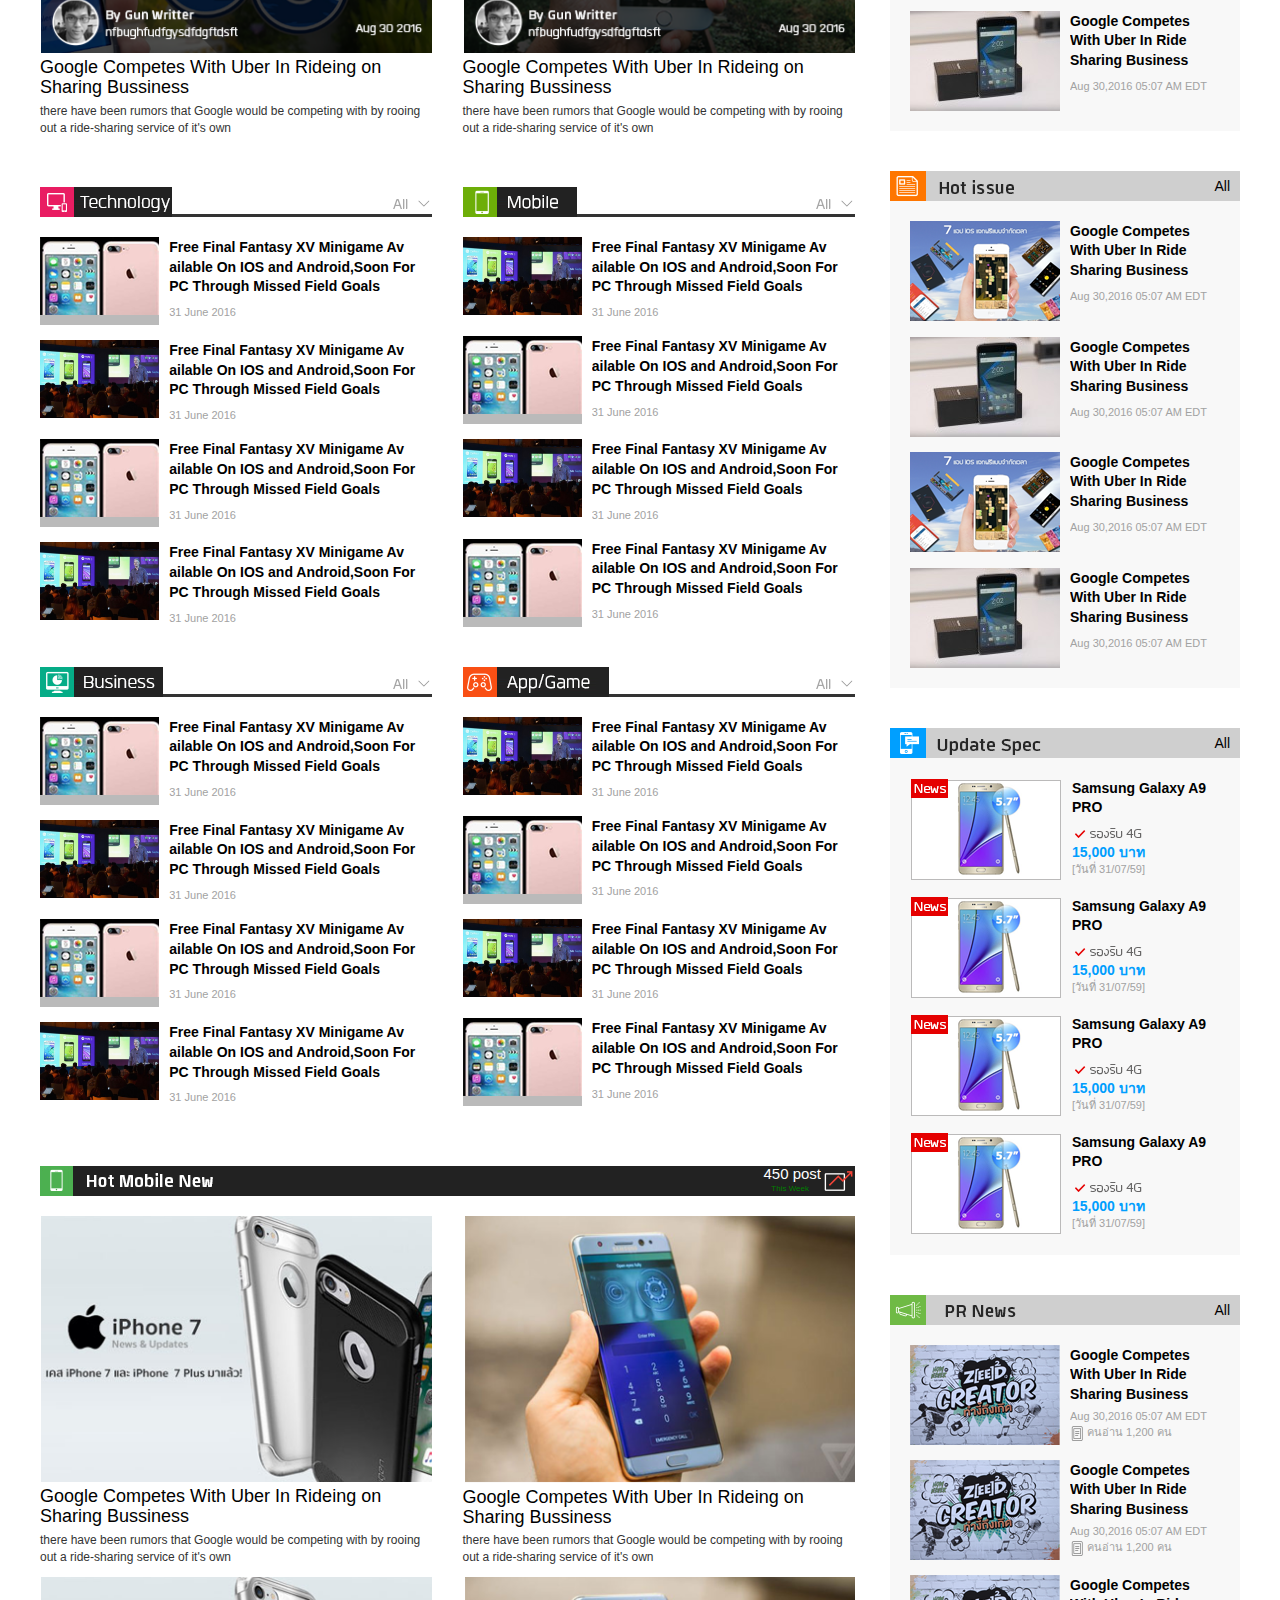
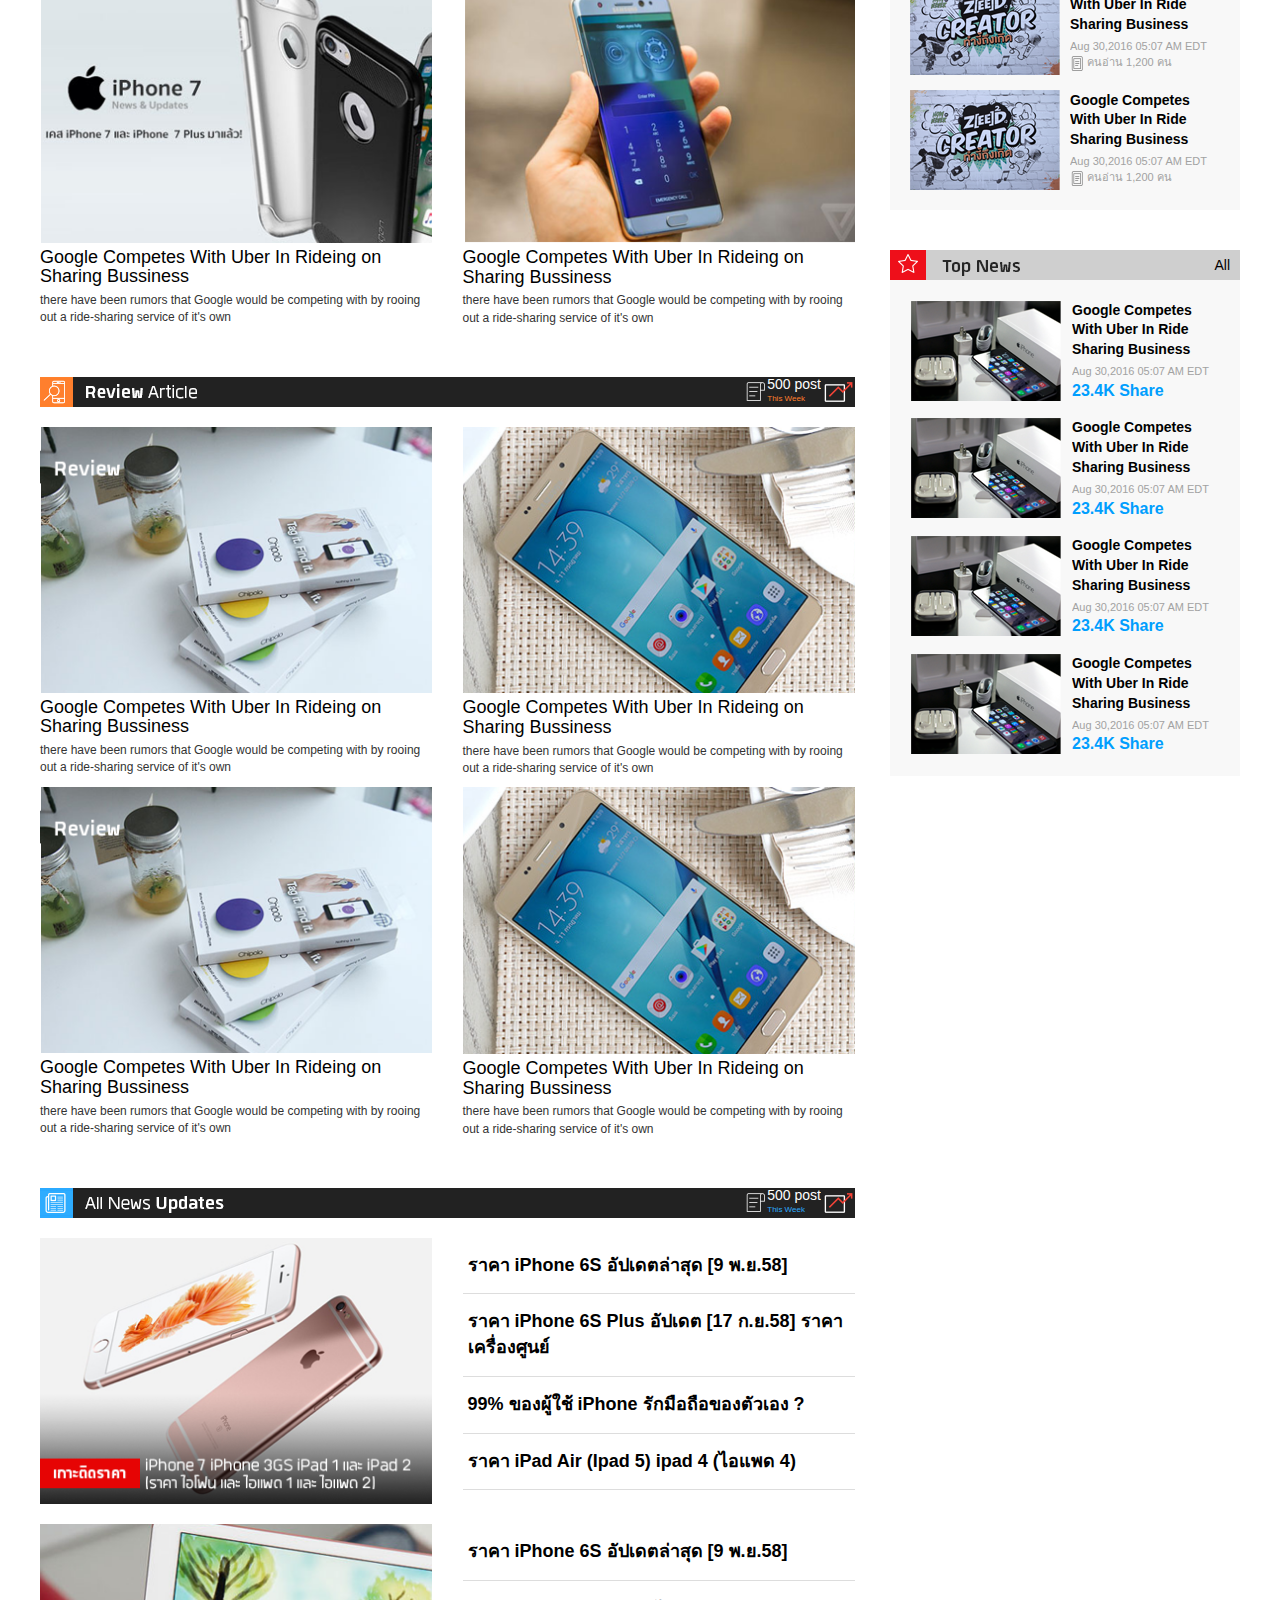
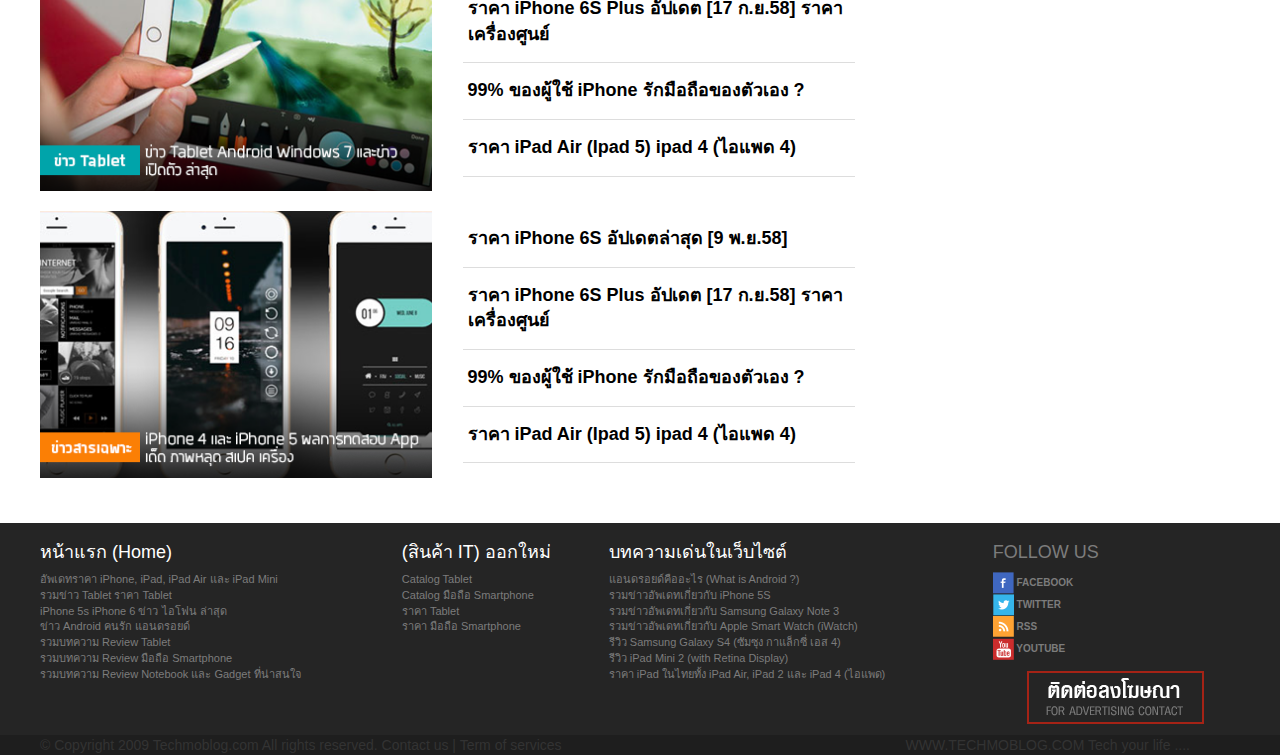
<file: tech_index.html>
<!DOCTYPE html>
<html lang="en">
<head>
	<meta charset="UTF-8">
    <meta http-equiv="X-UA-Compatible" content="IE=edge">
    <meta name="viewport" content="width=device-width, initial-scale=1">
	<title>Techmoblog</title>

	 <link rel="shortcut icon" type="image/ico" href="favicon.ico" />

    <!-- Bootstrap -->
    <link href="assets/bootstrap/css/bootstrap.min.css" rel="stylesheet">

    <link href="assets/jquery-ui/jquery-ui.min.css" rel="stylesheet">

    <link href="tech_css.css" rel="stylesheet">


    <!-- jQuery (necessary for Bootstrap's JavaScript plugins) -->
    <script src="assets/jquery.js"></script>

    <script src="assets/jquery-ui/jquery-ui.min.js"></script>
    <!-- Include all compiled plugins (below), or include individual files as needed -->
    <script src="assets/bootstrap/js/bootstrap.min.js"></script>

	<style>
		

	</style>

</head>
<body>

	<!-- ============= Mian Page ================-->
	<div class="main_body">
		
		<!--============ Top Brand Logo ======================-->
		<div class="top_brand container hidden-xs">
			<div class="div_panel_index" style="padding-top:20px;">
				<div class="pull-left">
				<img src="img/menu_mobile.png" alt="">
				<img src="img/brand_techmo.png" alt="">
				<img src="img/tech_your_life.png" alt="">
				</div>
				<div class="pull-right">
					<div class="div_search_ground">
						<div class="div_icon_search"><img src="img/search.png" alt=""></div>
						<input type="text" name="input_search_index" />
					</div>
				</div>
			</div>
		</div><!--============End Top Brand Logo ======================-->



		<!-- Static navbar -->
	    <nav class="navbar navbar-default navbar-static-top" style="background-color: #000000;min-height:20px;margin-bottom:0px;">
	      <div class="container" style="width:100%">
	        <div class="navbar-header">
	          <button type="button" class="navbar-toggle collapsed" data-toggle="collapse" data-target="#navbar" aria-expanded="false" aria-controls="navbar">
	            <span class="sr-only">Toggle navigation</span>
	            <span class="icon-bar"></span>
	            <span class="icon-bar"></span>
	            <span class="icon-bar"></span>
	          </button>         
	        </div>
	        <div id="navbar" class="navbar-collapse collapse div_panel_index">
	          <ul class="nav navbar-nav">
	            <li><a href="#"><img src="img/home.png" alt="" ></a></li>
	            <li><a href="#about"><img src="img/news.png" alt="" ></a></li>
	            <li><a href="#contact"><img src="img/price.png" alt="" ></a></li>
	            <li><a href="#"><img src="img/catalog.png" alt="" ></a></li>
	            <li><a href="#about"><img src="img/review.png" alt="" ></a></li>
	            <li><a href="#contact"><img src="img/application.png" alt="" ></a></li>
	          </ul>     
	          <div class="pull-right hidden-xs" style="text-align:right;padding-top:10px;">
					<img src="img/stay_connected.png" alt="">
					<img src="img/facebook.png" alt="">
					<img src="img/twitter.png" alt="">
					<img src="img/google_plus.png" alt="">
					<img src="img/feed.png" alt="">				
				</div>
	        </div><!--/.nav-collapse -->
	      </div>
	    </nav><!--============== End Static navbar ==================-->


		<!--=============== Hot Tags =================-->
		<div class="top_tags" style="width:100%;background-color:#ffffff;height:48px;">
			<div class="div_panel_index" style="padding-top:5px;">
				<div style="float:left"><img src="img/hot_tags.png" alt=""></div>
				<div class="div_hot_tags">Pokemon Go</div>
				<div class="div_hot_tags">Pokemon Go Update</div>
				<div class="div_hot_tags">Pokemon Go Latest News</div>
			</div>
		</div><!-- ======== End Hot Tags ===============-->
		
		

		<!-- ==================== Content =========================-->
		<div style="width:100%" class="container">
			<div class="div_panel_index ">
					
				<!--========= Content Left ==================-->
				<div class="col-md-9" style="max-width:850px;padding:0px;">

					<!-- =============== News Feed Top =====================-->
					<div style="width:100%;padding:0px;" class="container">

						<div class="pull-left">
							<div style="max-width:515px;max-height:320px;">
								<img src="img/pic/pokemon.png" class="img-responsive" alt="">								
							</div>
						</div>

						<div class="pull-left" style="margin-left:10px;">

							<div style="max-width:300px;margin-top:10px;">
								<div class="media">
									<div class="media-left" style="width:75px;">
									    <a href="#">
									      <img class="media-object" src="img/pic/clock.png" alt="...">
									    </a>
									  </div>
									  <div class="media-body" style="max-height:70px;font-size:12px;">
									   	<a href="#">
									   		จอแสดงผลกว้าง 3.5 นิ้ว แบบ Retina Display Capacitive Touchscreen 16.7 ล้านสี ความละเอียด 640x960 พิกเซล (326 ppi)
									   	</a>
									</div>
								</div>
							</div>
							<div style="max-width:300px;margin-top:10px;">
								<div class="media">
									<div class="media-left" style="width:75px;">
									    <a href="#">
									      <img class="media-object" src="img/pic/clock.png" alt="...">
									    </a>
									  </div>
									  <div class="media-body" style="max-height:70px;font-size:12px;">
									   	<a href="#">
									   		จอแสดงผลกว้าง 3.5 นิ้ว แบบ Retina Display Capacitive Touchscreen 16.7 ล้านสี ความละเอียด 640x960 พิกเซล (326 ppi)
									   	</a>
									</div>
								</div>
							</div>
							<div style="max-width:300px;margin-top:10px;">
								<div class="media">
									<div class="media-left" style="width:75px;">
									    <a href="#">
									      <img class="media-object" src="img/pic/clock.png" alt="...">
									    </a>
									  </div>
									  <div class="media-body" style="max-height:70px;font-size:12px;">
									   	<a href="#">
									   		จอแสดงผลกว้าง 3.5 นิ้ว แบบ Retina Display Capacitive Touchscreen 16.7 ล้านสี ความละเอียด 640x960 พิกเซล (326 ppi)
									   	</a>
									</div>
								</div>
							</div>
							<div style="max-width:300px;margin-top:10px;">
								<div class="media">
									<div class="media-left" style="width:75px;">
									    <a href="#">
									      <img class="media-object" src="img/pic/clock.png" alt="...">
									    </a>
									  </div>
									  <div class="media-body" style="max-height:70px;font-size:12px;">
									   	<a href="#">
									   		จอแสดงผลกว้าง 3.5 นิ้ว แบบ Retina Display Capacitive Touchscreen 16.7 ล้านสี ความละเอียด 640x960 พิกเซล (326 ppi)
									   	</a>
									</div>
								</div>
							</div>

						</div>

					</div><!-- =============== End News Feed Top =====================-->

					<!-- ================= Full Banner Center Content ===========-->
					<div style="width:100%;padding:0px;max-width:815px;margin:0px;" class="container hidden-xs " >
						<img src="img/pic/banner_a.png" alt="" style="margin:20px 0px 0px 0px;">
					</div><!-- ========== End Full Banner Center Content ===========-->

					<!--================== Start Content Center ================== -->
					<div class="container" style="width:100%;max-width:815px;padding:0px;margin:0px;">		


						<!-- ================= News Update Form Blog Master ===========-->
						<div class="container" style="width:100%;padding:0px;margin:0px;margin-bottom:20px;">

							<div style="width:100%;background-color:#222222;margin-top:20px;margin-bottom:20px;">
								<table style="width:100%">
									<tr>
										<td style="width:50%"><img src="img/tab_menu/update_news.png" alt="" class="img-responsive"></td>
										<td style="width:50%;text-align:right;line-height:11.5px">
											<table style="float:right;">
												<tr>
													<td><img src="img/tab_menu/news_post.png" alt=""></td>
													<td>
														<span style="color:#ffffff;font-size:11px;">500 post <br><span style="color:red;">This Week</span></span>						
													</td>
													<td><img src="img/tab_menu/news_graph.png" alt=""></td>
												</tr>
											</table>
											
											
											
										</td>
									</tr>
								</table>
							</div>

							<div class="row">
							  <div class="col-md-6">
							   <div class="box_update_news">
							   		<div>
							   			<img src="img/pic/news_pokemon.png" class="img-responsive" alt="">
							   		</div>
									<div class="title_update_news">
										<a href="#">Google Competes With Uber In Rideing on Sharing Bussiness</a>
									</div>
									<div class="text_update_news">
										there have been rumors that Google would be competing with by rooing out a ride-sharing service of it's own
									</div>
								</div>
							  </div>

							  <div class="col-md-6">						   
								<div class="box_update_news">
									<div>
							   			<img src="img/pic/news_app.png" class="img-responsive" alt="">
							   		</div>
									<div class="title_update_news">
										<a href="#">Google Competes With Uber In Rideing on Sharing Bussiness</a>
									</div>
									<div class="text_update_news">
										there have been rumors that Google would be competing with by rooing out a ride-sharing service of it's own
									</div>
								</div>
							  </div>
							</div>
							<div class="row">
							  <div class="col-md-6">
							   <div class="box_update_news">
							   		<div>
							   			<img src="img/pic/news_pokemon.png" class="img-responsive" alt="">
							   		</div>
									<div class="title_update_news">
										<a href="#">Google Competes With Uber In Rideing on Sharing Bussiness</a>
									</div>
									<div class="text_update_news">
										there have been rumors that Google would be competing with by rooing out a ride-sharing service of it's own
									</div>
								</div>
							  </div>

							  <div class="col-md-6">						   
								<div class="box_update_news">
									<div>
							   			<img src="img/pic/news_app.png" class="img-responsive" alt="">
							   		</div>
									<div class="title_update_news">
										<a href="#">Google Competes With Uber In Rideing on Sharing Bussiness</a>
									</div>
									<div class="text_update_news">
										there have been rumors that Google would be competing with by rooing out a ride-sharing service of it's own
									</div>
								</div>
							  </div>
							</div>
							<div class="row">
							  <div class="col-md-6">
							   <div class="box_update_news">
							   		<div>
							   			<img src="img/pic/news_pokemon.png" class="img-responsive" alt="">
							   		</div>
									<div class="title_update_news">
										<a href="#">Google Competes With Uber In Rideing on Sharing Bussiness</a>
									</div>
									<div class="text_update_news">
										there have been rumors that Google would be competing with by rooing out a ride-sharing service of it's own
									</div>
								</div>
							  </div>

							  <div class="col-md-6">						   
								<div class="box_update_news">
									<div>
							   			<img src="img/pic/news_app.png" class="img-responsive" alt="">
							   		</div>
									<div class="title_update_news">
										<a href="#">Google Competes With Uber In Rideing on Sharing Bussiness</a>
									</div>
									<div class="text_update_news">
										there have been rumors that Google would be competing with by rooing out a ride-sharing service of it's own
									</div>
								</div>
							  </div>
							</div>

						</div>
						<!-- ========== End News Update Form Blog Master ===========-->

						<!-- ====================== News Technology , Mobile , Business , App/Game ==================== -->
						<div class="container" style="width:100%;padding:0px;margin:0px;margin-bottom:20px;">

							<div class="row">
							  <!--  ============ Technology ===========-->
							  <div class="col-md-6">

								<div style="width:100%;background-color:#ffffff;margin-top:20px;margin-bottom:20px;">
									<table style="width:100%;max-width:392px;margin:auto;">
										<tr>
											<td style="width:132px;">
												<div style="float:left"><img src="img/icon/icon_technology.png" alt=""></div>
												<div style="float:left"><img src="img/icon/text_technology.png" alt=""></div>
											</td>
											<td style="vertical-align:bottom;">
												<div style="width:100%;border-bottom:3px solid;text-align:right;">
													<img src="img/icon/all.png" alt="">
												</div>
											</td>										
										</tr>
									</table>
									
									<div style="width:100%;max-width:392px;margin:auto;padding-top:20px;">

										<div class="media">
										  <div class="media-left">
										    <a href="#">
										      <img class="media-object" src="img/pic/iphone_pic.png" alt="...">
										    </a>
										  </div>
										  <div class="media-body">
										    <h4 class="media-heading">
										    	<a href="#" class="text_title_feed">
										    		Free Final Fantasy XV Minigame Av ailable On IOS and Android,Soon For PC Through Missed Field Goals
										    	</a>
										    </h4>
										    <span class="news_feed_date">31 June 2016</span>
										  </div>
										</div>

										<div class="media">
										  <div class="media-left">
										    <a href="#">
										      <img class="media-object" src="img/pic/tech_pic.png" alt="...">
										    </a>
										  </div>
										  <div class="media-body">
										    <h4 class="media-heading">
										    	<a href="#" class="text_title_feed">
										    		Free Final Fantasy XV Minigame Av ailable On IOS and Android,Soon For PC Through Missed Field Goals
										    	</a>
										    </h4>
										    <span class="news_feed_date">31 June 2016</span>
										  </div>
										</div>

										<div class="media">
										  <div class="media-left">
										    <a href="#">
										      <img class="media-object" src="img/pic/iphone_pic.png" alt="...">
										    </a>
										  </div>
										  <div class="media-body">
										    <h4 class="media-heading">
										    	<a href="#" class="text_title_feed">
										    		Free Final Fantasy XV Minigame Av ailable On IOS and Android,Soon For PC Through Missed Field Goals
										    	</a>
										    </h4>
										    <span class="news_feed_date">31 June 2016</span>
										  </div>
										</div>

										<div class="media">
										  <div class="media-left">
										    <a href="#">
										      <img class="media-object" src="img/pic/tech_pic.png" alt="...">
										    </a>
										  </div>
										  <div class="media-body">
										    <h4 class="media-heading">
										    	<a href="#" class="text_title_feed">
										    		Free Final Fantasy XV Minigame Av ailable On IOS and Android,Soon For PC Through Missed Field Goals
										    	</a>
										    </h4>
										    <span class="news_feed_date">31 June 2016</span>
										  </div>
										</div>


									</div>
									
								</div>

							  </div><!--  ============ End Technology ===========-->

							  <!--  ============ Mobile ===========-->
							  <div class="col-md-6">
							  	<div style="width:100%;background-color:#ffffff;margin-top:20px;margin-bottom:20px;">
									<table style="width:100%;max-width:392px;margin:auto;">
										<tr>
											<td style="width:114px;">
												<div style="float:left"><img src="img/icon/icon_phone.png" alt=""></div>
												<div style="float:left"><img src="img/icon/text_mobile.png" alt=""></div>
											</td>
											<td style="vertical-align:bottom;">
												<div style="width:100%;border-bottom:3px solid;text-align:right;">
													<img src="img/icon/all.png" alt="">
												</div>
											</td>										
										</tr>
									</table>

									<div style="width:100%;max-width:392px;margin:auto;padding-top:20px;">

										<div class="media">
										  <div class="media-left">
										    <a href="#">
										      <img class="media-object" src="img/pic/tech_pic.png" alt="...">
										    </a>
										  </div>
										  <div class="media-body">
										    <h4 class="media-heading">
										    	<a href="#" class="text_title_feed">
										    		Free Final Fantasy XV Minigame Av ailable On IOS and Android,Soon For PC Through Missed Field Goals
										    	</a>
										    </h4>
										    <span class="news_feed_date">31 June 2016</span>
										  </div>
										</div>

										<div class="media">
										  <div class="media-left">
										    <a href="#">
										      <img class="media-object" src="img/pic/iphone_pic.png" alt="...">
										    </a>
										  </div>
										  <div class="media-body">
										    <h4 class="media-heading">
										    	<a href="#" class="text_title_feed">
										    		Free Final Fantasy XV Minigame Av ailable On IOS and Android,Soon For PC Through Missed Field Goals
										    	</a>
										    </h4>
										    <span class="news_feed_date">31 June 2016</span>
										  </div>
										</div>

										<div class="media">
										  <div class="media-left">
										    <a href="#">
										      <img class="media-object" src="img/pic/tech_pic.png" alt="...">
										    </a>
										  </div>
										  <div class="media-body">
										    <h4 class="media-heading">
										    	<a href="#" class="text_title_feed">
										    		Free Final Fantasy XV Minigame Av ailable On IOS and Android,Soon For PC Through Missed Field Goals
										    	</a>
										    </h4>
										    <span class="news_feed_date">31 June 2016</span>
										  </div>
										</div>

										<div class="media">
										  <div class="media-left">
										    <a href="#">
										      <img class="media-object" src="img/pic/iphone_pic.png" alt="...">
										    </a>
										  </div>
										  <div class="media-body">
										    <h4 class="media-heading">
										    	<a href="#" class="text_title_feed">
										    		Free Final Fantasy XV Minigame Av ailable On IOS and Android,Soon For PC Through Missed Field Goals
										    	</a>
										    </h4>
										    <span class="news_feed_date">31 June 2016</span>
										  </div>
										</div>


									</div>
								</div>
							  </div><!--  ============ End Mobile ===========-->
							</div>

							<div class="row">
							  <!--  ============ Bisiness ===========-->
							  <div class="col-md-6">
							  	<div style="width:100%;background-color:#ffffff;margin-top:20px;margin-bottom:20px;">
									<table style="width:100%;max-width:392px;margin:auto;">
										<tr>
											<td style="width:123px;">
												<div style="float:left"><img src="img/icon/icon_business.png" alt=""></div>
												<div style="float:left"><img src="img/icon/text_business.png" alt=""></div>
											</td>
											<td style="vertical-align:bottom;">
												<div style="width:100%;border-bottom:3px solid;text-align:right;">
													<img src="img/icon/all.png" alt="">
												</div>
											</td>										
										</tr>
									</table>

									<div style="width:100%;max-width:392px;margin:auto;padding-top:20px;">

										<div class="media">
										  <div class="media-left">
										    <a href="#">
										      <img class="media-object" src="img/pic/iphone_pic.png" alt="...">
										    </a>
										  </div>
										  <div class="media-body">
										    <h4 class="media-heading">
										    	<a href="#" class="text_title_feed">
										    		Free Final Fantasy XV Minigame Av ailable On IOS and Android,Soon For PC Through Missed Field Goals
										    	</a>
										    </h4>
										    <span class="news_feed_date">31 June 2016</span>
										  </div>
										</div>

										<div class="media">
										  <div class="media-left">
										    <a href="#">
										      <img class="media-object" src="img/pic/tech_pic.png" alt="...">
										    </a>
										  </div>
										  <div class="media-body">
										    <h4 class="media-heading">
										    	<a href="#" class="text_title_feed">
										    		Free Final Fantasy XV Minigame Av ailable On IOS and Android,Soon For PC Through Missed Field Goals
										    	</a>
										    </h4>
										    <span class="news_feed_date">31 June 2016</span>
										  </div>
										</div>

										<div class="media">
										  <div class="media-left">
										    <a href="#">
										      <img class="media-object" src="img/pic/iphone_pic.png" alt="...">
										    </a>
										  </div>
										  <div class="media-body">
										    <h4 class="media-heading">
										    	<a href="#" class="text_title_feed">
										    		Free Final Fantasy XV Minigame Av ailable On IOS and Android,Soon For PC Through Missed Field Goals
										    	</a>
										    </h4>
										    <span class="news_feed_date">31 June 2016</span>
										  </div>
										</div>

										<div class="media">
										  <div class="media-left">
										    <a href="#">
										      <img class="media-object" src="img/pic/tech_pic.png" alt="...">
										    </a>
										  </div>
										  <div class="media-body">
										    <h4 class="media-heading">
										    	<a href="#" class="text_title_feed">
										    		Free Final Fantasy XV Minigame Av ailable On IOS and Android,Soon For PC Through Missed Field Goals
										    	</a>
										    </h4>
										    <span class="news_feed_date">31 June 2016</span>
										  </div>
										</div>


									</div>

								</div>
							  </div><!--  ============ End Business ===========-->

							  <!--  ============ App/Game ===========-->
							  <div class="col-md-6">
							  <div style="width:100%;background-color:#ffffff;margin-top:20px;margin-bottom:20px;">
									<table style="width:100%;max-width:392px;margin:auto;">
										<tr>
											<td style="width:146px;">
												<div style="float:left"><img src="img/icon/icon_game.png" alt=""></div>
												<div style="float:left"><img src="img/icon/text_app_game.png" alt=""></div>
											</td>
											<td style="vertical-align:bottom;">
												<div style="width:100%;border-bottom:3px solid;text-align:right;">
													<img src="img/icon/all.png" alt="">
												</div>
											</td>										
										</tr>
									</table>

									<div style="width:100%;max-width:392px;margin:auto;padding-top:20px;">

										<div class="media">
										  <div class="media-left">
										    <a href="#">
										      <img class="media-object" src="img/pic/tech_pic.png" alt="...">
										    </a>
										  </div>
										  <div class="media-body">
										    <h4 class="media-heading">
										    	<a href="#" class="text_title_feed">
										    		Free Final Fantasy XV Minigame Av ailable On IOS and Android,Soon For PC Through Missed Field Goals
										    	</a>
										    </h4>
										    <span class="news_feed_date">31 June 2016</span>
										  </div>
										</div>

										<div class="media">
										  <div class="media-left">
										    <a href="#">
										      <img class="media-object" src="img/pic/iphone_pic.png" alt="...">
										    </a>
										  </div>
										  <div class="media-body">
										    <h4 class="media-heading">
										    	<a href="#" class="text_title_feed">
										    		Free Final Fantasy XV Minigame Av ailable On IOS and Android,Soon For PC Through Missed Field Goals
										    	</a>
										    </h4>
										    <span class="news_feed_date">31 June 2016</span>
										  </div>
										</div>

										<div class="media">
										  <div class="media-left">
										    <a href="#">
										      <img class="media-object" src="img/pic/tech_pic.png" alt="...">
										    </a>
										  </div>
										  <div class="media-body">
										    <h4 class="media-heading">
										    	<a href="#" class="text_title_feed">
										    		Free Final Fantasy XV Minigame Av ailable On IOS and Android,Soon For PC Through Missed Field Goals
										    	</a>
										    </h4>
										    <span class="news_feed_date">31 June 2016</span>
										  </div>
										</div>

										<div class="media">
										  <div class="media-left">
										    <a href="#">
										      <img class="media-object" src="img/pic/iphone_pic.png" alt="...">
										    </a>
										  </div>
										  <div class="media-body">
										    <h4 class="media-heading">
										    	<a href="#" class="text_title_feed">
										    		Free Final Fantasy XV Minigame Av ailable On IOS and Android,Soon For PC Through Missed Field Goals
										    	</a>
										    </h4>
										    <span class="news_feed_date">31 June 2016</span>
										  </div>
										</div>


									</div>

								</div>
							  </div><!--  ============ End App/Game ===========-->
							</div>


						</div>
						<!-- ====================== End News Technology , Mobile , Business , App/Game ================ -->


						<!-- ================= Hot Mobile New ===========-->
						<div class="container" style="width:100%;padding:0px;margin:0px;margin-bottom:20px;">

							<div style="width:100%;background-color:#222222;margin-top:20px;margin-bottom:20px;">
								<table style="width:100%">
									<tr>
										<td style="width:50%"><img src="img/icon/hot_mobile_news.png" alt="" class="img-responsive"></td>
										<td style="width:50%;text-align:right;line-height:11.5px">
											<table style="float:right;">
												<tr>												
													<td>
														<span style="color:#ffffff;font-size:15px;">450 post <br><span style="color:green;font-size:8px;margin-right: 12px;">This Week</span></span>						
													</td>
													<td><img src="img/tab_menu/news_graph.png" alt=""></td>
												</tr>
											</table>
											
																			
										</td>
									</tr>
								</table>
							</div>


							<div class="row">
							  <div class="col-md-6">
							   <div class="box_update_news">
							   		<div>
							   			<img src="img/pic/iphone7.png" class="img-responsive" alt="">
							   		</div>
									<div class="title_update_news">
										<a href="#">Google Competes With Uber In Rideing on Sharing Bussiness</a>
									</div>
									<div class="text_update_news">
										there have been rumors that Google would be competing with by rooing out a ride-sharing service of it's own
									</div>
								</div>
							  </div>

							  <div class="col-md-6">						   
								<div class="box_update_news">
									<div>
							   			<img src="img/pic/hot_mobile_news.png" class="img-responsive" alt="">
							   		</div>
									<div class="title_update_news">
										<a href="#">Google Competes With Uber In Rideing on Sharing Bussiness</a>
									</div>
									<div class="text_update_news">
										there have been rumors that Google would be competing with by rooing out a ride-sharing service of it's own
									</div>
								</div>
							  </div>
							</div>

							<div class="row">
							  <div class="col-md-6">
							   <div class="box_update_news">
							   		<div>
							   			<img src="img/pic/iphone7.png" class="img-responsive" alt="">
							   		</div>
									<div class="title_update_news">
										<a href="#">Google Competes With Uber In Rideing on Sharing Bussiness</a>
									</div>
									<div class="text_update_news">
										there have been rumors that Google would be competing with by rooing out a ride-sharing service of it's own
									</div>
								</div>
							  </div>

							  <div class="col-md-6">						   
								<div class="box_update_news">
									<div>
							   			<img src="img/pic/hot_mobile_news.png" class="img-responsive" alt="">
							   		</div>
									<div class="title_update_news">
										<a href="#">Google Competes With Uber In Rideing on Sharing Bussiness</a>
									</div>
									<div class="text_update_news">
										there have been rumors that Google would be competing with by rooing out a ride-sharing service of it's own
									</div>
								</div>
							  </div>
							</div>

						</div><!-- ================= End Hot Mobile New ===========-->


						<!-- ================= Review Article ===========-->
						<div class="container" style="width:100%;padding:0px;margin:0px;margin-bottom:20px;">

							<div style="width:100%;background-color:#222222;margin-top:20px;margin-bottom:20px;">
								<table style="width:100%">
									<tr>
										<td style="width:50%"><img src="img/icon/review_article.png" alt="" class="img-responsive"></td>
										<td style="width:50%;text-align:right;line-height:11.5px">
											<table style="float:right;">
												<tr>
													<td><img src="img/tab_menu/news_post.png" alt=""></td>
													<td style="text-align:left;">
														<span style="color:#ffffff;font-size:14px;">500 post <br><span style="color:#ff7f2d;font-size:8px;">This Week</span></span>						
													</td>
													<td><img src="img/tab_menu/news_graph.png" alt=""></td>
												</tr>
											</table>																													
										</td>
									</tr>
								</table>
							</div>

							<div class="row">
							  <div class="col-md-6">
							   <div class="box_update_news">
							   		<div>
							   			<img src="img/pic/review_tag.png" class="img-responsive" alt="">
							   		</div>
									<div class="title_update_news">
										<a href="#">Google Competes With Uber In Rideing on Sharing Bussiness</a>
									</div>
									<div class="text_update_news">
										there have been rumors that Google would be competing with by rooing out a ride-sharing service of it's own
									</div>
								</div>
							  </div>

							  <div class="col-md-6">						   
								<div class="box_update_news">
									<div>
							   			<img src="img/pic/galaxy.png" class="img-responsive" alt="">
							   		</div>
									<div class="title_update_news">
										<a href="#">Google Competes With Uber In Rideing on Sharing Bussiness</a>
									</div>
									<div class="text_update_news">
										there have been rumors that Google would be competing with by rooing out a ride-sharing service of it's own
									</div>
								</div>
							  </div>
							</div>
							<div class="row">
							  <div class="col-md-6">
							   <div class="box_update_news">
							   		<div>
							   			<img src="img/pic/review_tag.png" class="img-responsive" alt="">
							   		</div>
									<div class="title_update_news">
										<a href="#">Google Competes With Uber In Rideing on Sharing Bussiness</a>
									</div>
									<div class="text_update_news">
										there have been rumors that Google would be competing with by rooing out a ride-sharing service of it's own
									</div>
								</div>
							  </div>

							  <div class="col-md-6">						   
								<div class="box_update_news">
									<div>
							   			<img src="img/pic/galaxy.png" class="img-responsive" alt="">
							   		</div>
									<div class="title_update_news">
										<a href="#">Google Competes With Uber In Rideing on Sharing Bussiness</a>
									</div>
									<div class="text_update_news">
										there have been rumors that Google would be competing with by rooing out a ride-sharing service of it's own
									</div>
								</div>
							  </div>
							</div>

						 </div>
						<!-- ========== End Review Article ===========-->

						<!-- ================= All News Updates ===========-->
						<div class="container" style="width:100%;padding:0px;margin:0px;margin-bottom:20px;">

							<div style="width:100%;background-color:#222222;margin-top:20px;margin-bottom:20px;">
								<table style="width:100%">
									<tr>
										<td style="width:50%"><img src="img/icon/all_news_updates.png" alt="" class="img-responsive"></td>
										<td style="width:50%;text-align:right;line-height:11.5px">
											<table style="float:right;">
												<tr>
													<td><img src="img/tab_menu/news_post.png" alt=""></td>
													<td style="text-align:left;">
														<span style="color:#ffffff;font-size:14px;">500 post <br><span style="color:#2dacff;font-size:8px;">This Week</span></span>						
													</td>
													<td><img src="img/tab_menu/news_graph.png" alt=""></td>
												</tr>
											</table>																													
										</td>
									</tr>
								</table>
							</div>
							
							<!--==================== เกาะติดรารา Price =======================-->
							<div class="row" style="margin-bottom:20px;">
							  <div class="col-md-6">
							   	<div class="box_update_news">
							   		<div>
							   			<img src="img/pic/pic_price.png" class="img-responsive" alt="">
							   		</div>									
								</div>
							  </div>

							  <div class="col-md-6">						   
								<div class="box_update_news">										
									<div class="box_all_news_upadtes">
										<a href="#">ราคา iPhone 6S อัปเดตล่าสุด [9 พ.ย.58]</a>
									</div>
									<div class="box_all_news_upadtes">
										<a href="#">ราคา iPhone 6S Plus อัปเดต [17 ก.ย.58] ราคาเครื่องศูนย์</a>
									</div>
									<div class="box_all_news_upadtes">
										<a href="#">99% ของผู้ใช้ iPhone รักมือถือของตัวเอง ?</a>
									</div>
									<div class="box_all_news_upadtes">
										<a href="#">ราคา iPad Air (Ipad 5) ipad 4 (ไอแพด 4)</a>
									</div>							
								</div>
							  </div>
							</div><!--==================== End เกาะติดรารา Price =======================-->	

							<!--==================== News Tablet (ข่าว Tablet) =======================-->
							<div class="row" style="margin-bottom:20px;">
							  <div class="col-md-6">
							   	<div class="box_update_news">
							   		<div>
							   			<img src="img/pic/pic_news_tablet.png" class="img-responsive" alt="">
							   		</div>									
								</div>
							  </div>

							  <div class="col-md-6">						   
								<div class="box_update_news">
									<div class="box_all_news_upadtes">
										<a href="#">ราคา iPhone 6S อัปเดตล่าสุด [9 พ.ย.58]</a>
									</div>
									<div class="box_all_news_upadtes">
										<a href="#">ราคา iPhone 6S Plus อัปเดต [17 ก.ย.58] ราคาเครื่องศูนย์</a>
									</div>
									<div class="box_all_news_upadtes">
										<a href="#">99% ของผู้ใช้ iPhone รักมือถือของตัวเอง ?</a>
									</div>
									<div class="box_all_news_upadtes">
										<a href="#">ราคา iPad Air (Ipad 5) ipad 4 (ไอแพด 4)</a>
									</div>
								</div>
							  </div>
							</div><!--==================== End News Tablet (ข่าว Tablet) =======================-->

							<!--==================== ข่าวสารเฉพาะ (News Specifically) =======================-->
							<div class="row" style="margin-bottom:20px;">
							  <div class="col-md-6">
							   	<div class="box_update_news">
							   		<div>
							   			<img src="img/pic/pic_specifi.png" class="img-responsive" alt="">
							   		</div>									
								</div>
							  </div>

							  <div class="col-md-6">						   
								<div class="box_update_news">
									<div class="box_all_news_upadtes">
										<a href="#">ราคา iPhone 6S อัปเดตล่าสุด [9 พ.ย.58]</a>
									</div>
									<div class="box_all_news_upadtes">
										<a href="#">ราคา iPhone 6S Plus อัปเดต [17 ก.ย.58] ราคาเครื่องศูนย์</a>
									</div>
									<div class="box_all_news_upadtes">
										<a href="#">99% ของผู้ใช้ iPhone รักมือถือของตัวเอง ?</a>
									</div>
									<div class="box_all_news_upadtes">
										<a href="#">ราคา iPad Air (Ipad 5) ipad 4 (ไอแพด 4)</a>
									</div>
								</div>
							  </div>
							</div><!--==================== End ข่าวสารเฉพาะ (News Specifically) =======================-->						

						 </div>
						<!-- ========== End All News Updates ===========-->


					

					 </div>
					
				</div><!--========= End Content Left ==================-->

				<!--========= Content Right ==================-->
				<div class="col-md-4" style="max-width:350px;padding:0px;margin:auto;">
					<!--=============== Banner Right 1 ==================-->
					<div style="width:100%;text-align:center;" class="container">
						<img src="img/pic/banner.png" alt="" class="img-responsive">
					</div><!--========= End Banner Right 1 ==============-->


					<!--=============== Banner Right 1 ==================-->
					<div style="width:100%;text-align:center;padding:0px;margin-top:40px;" class="container">
						<img src="img/pic/iphone.png" alt="" class="img-responsive" style="width:100%">
					</div><!--========= End Banner Right 1 ==============-->

					<!--=============== Hot Top ==================-->
					<div style="width:100%;text-align:center;padding:0px;margin-top:40px;max-width:350px;" class="container">
						<div style="width:100%;background-color:#f94f14;margin:0px;" class="row">
							<div class="col-xs-6" style="padding:0px;text-align:left;"><img src="img/icon/hot_top.png" alt=""></div>
							<div class="col-xs-6" style="padding:0px;text-align:right;"><img src="img/icon/corner_hot_top.png" alt=""></div>
						</div>

						<div style="width:100%;padding:5px 15px 5px 15px;text-align:left;background-color:#e54d18;">
							<table style="width:100%">
								<tr>
									<td><img src="img/pic/pic_user1.png" style="width:36;height:34px;" alt=""></td>
									<td style="padding:5px;">
										<div style="color:#ffffff;font-size:16px;">สงครามสมาร์ทโฟนจบแล้ว สุดท้ายเหลือแค่ Andriod และ iOS</div>
										<div style="width:100%;">
											<span style="float:left;">By GunWritter</span>
											<span style="float:right;">Aug 30 2016</span>
										</div>
									</td>
								</tr>
							</table>							
						</div>
						<div style="width:100%;padding:5px 15px 5px 15px;text-align:left;background-color:#f94f14;">
							<table style="width:100%">
								<tr>
									<td><img src="img/pic/pic_user2.png" style="width:36;height:34px;" alt=""></td>
									<td style="padding:5px;">
										<div style="color:#ffffff;font-size:16px;">สงครามสมาร์ทโฟนจบแล้ว สุดท้ายเหลือแค่ Andriod และ iOS</div>
										<div style="width:100%;">
											<span style="float:left;">By GunWritter</span>
											<span style="float:right;">Aug 30 2016</span>
										</div>
									</td>
								</tr>
							</table>							
						</div>
						<div style="width:100%;padding:5px 15px 5px 15px;text-align:left;background-color:#e54d18;">
							<table style="width:100%">
								<tr>
									<td><img src="img/pic/pic_user1.png" style="width:36;height:34px;" alt=""></td>
									<td style="padding:5px;">
										<div style="color:#ffffff;font-size:16px;">สงครามสมาร์ทโฟนจบแล้ว สุดท้ายเหลือแค่ Andriod และ iOS</div>
										<div style="width:100%;">
											<span style="float:left;">By GunWritter</span>
											<span style="float:right;">Aug 30 2016</span>
										</div>
									</td>
								</tr>
							</table>							
						</div>
						
					</div><!--========= End Hot Top ==============-->

					<!-- =============  Social Media ================-->
					<div class="container" style="width:100%;padding:0px;margin:0px;font-size:15px;font-weight:bold;color:#ffffff;">
						<div style="widht:100%;min-height:30px;background-color:#516eaa;margin:20px 0px 20px 0px;">
							<span style="float:left;"><img src="img/icon/facebook.png" alt=""></span>
							<span style="float:left;padding:5px;">1,200,000 Fanspage</span>							
							<div style="width:110px;float:right;">
								<div style="float:left;width:2px;height:16px;background-color:#627bb3;margin:5px;margin-top:7px;"></div>
								<div style="float:left;padding:5px;;">Techmoblog</div>								
							</div>
							
						</div>
						<div style="widht:100%;min-height:30px;background-color:#29c5f6;margin:20px 0px 20px 0px;">							
							<span style="float:left;"><img src="img/icon/twitter.png" alt=""></span>
							<span style="float:left;padding:5px;">58,000</span>
							<div style="width:110px;float:right;">
								<div style="float:left;width:2px;height:16px;background-color:#3dcaf7;margin:5px;margin-top:7px;"></div>
								<div style="float:left;padding:5px;;">Techmo</div>								
							</div>
							
						</div>
						<div style="widht:100%;min-height:30px;background-color:#e24e42;margin:20px 0px 20px 0px;">							
							<span style="float:left;"><img src="img/icon/youtube.png" alt=""></span>
							<span style="float:left;padding:5px;">3,653,995</span>
							<div style="width:110px;float:right;">
								<div style="float:left;width:2px;height:16px;background-color:#e55f54;margin:5px;margin-top:7px;"></div>
								<div style="float:left;padding:5px;;">Subscribe</div>								
							</div>
						</div>
					</div>
					<!-- =============End  Social Media ================-->

					<!--=============== Must read ==================-->
					<div style="width:100%;text-align:center;padding:0px;margin-top:40px;max-width:350px;" class="container">
						<div style="background-color:#cfcfcf;width:100%;padding:0px;margin:0px;" class="container">
							<img src="img/icon/must_read.png" alt="" class="img-responsive" style="float:left">
							<a href="#" style="float:right;margin:5px;color:#000000;margin-right:10px;">All</a>
						</div>

						<div style="width:100%;padding:20px;background-color:#f8f8f8;" class="container">
							<div class="media">
								<div class="media-left">
									<a href="#">
										<img class="media-object" src="img/pic/lg.png" alt="...">
									</a>
								</div>
								<div class="media-body" style="text-align:left;">
									<h4 class="media-heading">
										<a href="#" class="text_title_feed">
											Google Competes With Uber In Ride Sharing Business
										</a>
									</h4>
									<span class="news_feed_date">Aug 30,2016 05:07 AM EDT</span>
								</div>
							</div>

							<div class="media">
								<div class="media-left">
									<a href="#">
										<img class="media-object" src="img/pic/lg.png" alt="...">
									</a>
								</div>
								<div class="media-body" style="text-align:left;">
									<h4 class="media-heading">
										<a href="#" class="text_title_feed">
											Google Competes With Uber In Ride Sharing Business
										</a>
									</h4>
									<span class="news_feed_date">Aug 30,2016 05:07 AM EDT</span>
								</div>
							</div>		

							<div class="media">
								<div class="media-left">
									<a href="#">
										<img class="media-object" src="img/pic/lg.png" alt="...">
									</a>
								</div>
								<div class="media-body" style="text-align:left;">
									<h4 class="media-heading">
										<a href="#" class="text_title_feed">
											Google Competes With Uber In Ride Sharing Business
										</a>
									</h4>
									<span class="news_feed_date">Aug 30,2016 05:07 AM EDT</span>
								</div>
							</div>

							<div class="media">
								<div class="media-left">
									<a href="#">
										<img class="media-object" src="img/pic/lg.png" alt="...">
									</a>
								</div>
								<div class="media-body" style="text-align:left;">
									<h4 class="media-heading">
										<a href="#" class="text_title_feed">
											Google Competes With Uber In Ride Sharing Business
										</a>
									</h4>
									<span class="news_feed_date">Aug 30,2016 05:07 AM EDT</span>
								</div>
							</div>					
						</div>


					</div><!--========= End Must read ==============-->

					<!--=============== Hot issue ==================-->
					<div style="width:100%;text-align:center;padding:0px;margin-top:40px;max-width:350px;" class="container">
						<div style="background-color:#cfcfcf;width:100%;padding:0px;margin:0px;" class="container">
							<img src="img/icon/hot_issue.png" alt="" class="img-responsive" style="float:left">
							<a href="#" style="float:right;margin:5px;color:#000000;margin-right:10px;">All</a>
						</div>

						<div style="width:100%;padding:20px;background-color:#f8f8f8;" class="container">
							<div class="media">
								<div class="media-left">
									<a href="#">
										<img class="media-object" src="img/pic/pic_issue.png" alt="...">
									</a>
								</div>
								<div class="media-body" style="text-align:left;">
									<h4 class="media-heading">
										<a href="#" class="text_title_feed">
											Google Competes With Uber In Ride Sharing Business
										</a>
									</h4>
									<span class="news_feed_date">Aug 30,2016 05:07 AM EDT</span>
								</div>
							</div>

							<div class="media">
								<div class="media-left">
									<a href="#">
										<img class="media-object" src="img/pic/lg.png" alt="...">
									</a>
								</div>
								<div class="media-body" style="text-align:left;">
									<h4 class="media-heading">
										<a href="#" class="text_title_feed">
											Google Competes With Uber In Ride Sharing Business
										</a>
									</h4>
									<span class="news_feed_date">Aug 30,2016 05:07 AM EDT</span>
								</div>
							</div>		

							<div class="media">
								<div class="media-left">
									<a href="#">
										<img class="media-object" src="img/pic/pic_issue.png" alt="...">
									</a>
								</div>
								<div class="media-body" style="text-align:left;">
									<h4 class="media-heading">
										<a href="#" class="text_title_feed">
											Google Competes With Uber In Ride Sharing Business
										</a>
									</h4>
									<span class="news_feed_date">Aug 30,2016 05:07 AM EDT</span>
								</div>
							</div>

							<div class="media">
								<div class="media-left">
									<a href="#">
										<img class="media-object" src="img/pic/lg.png" alt="...">
									</a>
								</div>
								<div class="media-body" style="text-align:left;">
									<h4 class="media-heading">
										<a href="#" class="text_title_feed">
											Google Competes With Uber In Ride Sharing Business
										</a>
									</h4>
									<span class="news_feed_date">Aug 30,2016 05:07 AM EDT</span>
								</div>
							</div>					
						</div>


					</div><!--========= End Must read ==============-->

					<!--=============== Update Spec ==================-->
					<div style="width:100%;text-align:center;padding:0px;margin-top:40px;max-width:350px;" class="container">
						<div style="background-color:#cfcfcf;width:100%;padding:0px;margin:0px;" class="container">
							<img src="img/icon/update_spec.png" alt="" class="img-responsive" style="float:left">
							<a href="#" style="float:right;margin:5px;color:#000000;margin-right:10px;">All</a>
						</div>

						<div style="width:100%;padding:20px;background-color:#f8f8f8;" class="container">
							<div class="media">
								<div class="media-left">
									<a href="#">
										<img class="media-object" src="img/pic/pic_update_spec.png" alt="...">
									</a>
								</div>
								<div class="media-body" style="text-align:left;">
									<h4 class="media-heading">
										<a href="#" class="text_title_feed">
											Samsung Galaxy A9 PRO
										</a>
									</h4>
									<div><img src="img/icon/4g.png" alt=""></div>
									<div style="color:#009efe;font-size:14px;font-weight:bold;">15,000 บาท</div>
									<div class="news_feed_date">[วันที่ 31/07/59]</div>
								</div>
							</div>

							<div class="media">
								<div class="media-left">
									<a href="#">
										<img class="media-object" src="img/pic/pic_update_spec.png" alt="...">
									</a>
								</div>
								<div class="media-body" style="text-align:left;">
									<h4 class="media-heading">
										<a href="#" class="text_title_feed">
											Samsung Galaxy A9 PRO
										</a>
									</h4>
									<div><img src="img/icon/4g.png" alt=""></div>
									<div style="color:#009efe;font-size:14px;font-weight:bold;">15,000 บาท</div>
									<div class="news_feed_date">[วันที่ 31/07/59]</div>
								</div>
							</div>

							<div class="media">
								<div class="media-left">
									<a href="#">
										<img class="media-object" src="img/pic/pic_update_spec.png" alt="...">
									</a>
								</div>
								<div class="media-body" style="text-align:left;">
									<h4 class="media-heading">
										<a href="#" class="text_title_feed">
											Samsung Galaxy A9 PRO
										</a>
									</h4>
									<div><img src="img/icon/4g.png" alt=""></div>
									<div style="color:#009efe;font-size:14px;font-weight:bold;">15,000 บาท</div>
									<div class="news_feed_date">[วันที่ 31/07/59]</div>
								</div>
							</div>

							<div class="media">
								<div class="media-left">
									<a href="#">
										<img class="media-object" src="img/pic/pic_update_spec.png" alt="...">
									</a>
								</div>
								<div class="media-body" style="text-align:left;">
									<h4 class="media-heading">
										<a href="#" class="text_title_feed">
											Samsung Galaxy A9 PRO
										</a>
									</h4>
									<div><img src="img/icon/4g.png" alt=""></div>
									<div style="color:#009efe;font-size:14px;font-weight:bold;">15,000 บาท</div>
									<div class="news_feed_date">[วันที่ 31/07/59]</div>
								</div>
							</div>

							
						</div>

					</div><!--========= End Update Spec ==============-->


					<!--=============== PR News ==================-->
					<div style="width:100%;text-align:center;padding:0px;margin-top:40px;max-width:350px;" class="container">
						<div style="background-color:#cfcfcf;width:100%;padding:0px;margin:0px;" class="container">
							<img src="img/icon/pr_news.png" alt="" class="img-responsive" style="float:left">
							<a href="#" style="float:right;margin:5px;color:#000000;margin-right:10px;">All</a>
						</div>

						<div style="width:100%;padding:20px;background-color:#f8f8f8;" class="container">
							<div class="media">
								<div class="media-left">
									<a href="#">
										<img class="media-object" src="img/pic/pic_pr_news.png" alt="...">
									</a>
								</div>
								<div class="media-body" style="text-align:left;">
									<h4 class="media-heading">
										<a href="#" class="text_title_feed">
											Google Competes With Uber In Ride Sharing Business
										</a>
									</h4>
									<div class="news_feed_date">Aug 30,2016 05:07 AM EDT</div>
									<div class="news_feed_date"><img src="img/icon/book.png" alt=""> คนอ่าน 1,200 คน</div>
								</div>
							</div>

							<div class="media">
								<div class="media-left">
									<a href="#">
										<img class="media-object" src="img/pic/pic_pr_news.png" alt="...">
									</a>
								</div>
								<div class="media-body" style="text-align:left;">
									<h4 class="media-heading">
										<a href="#" class="text_title_feed">
											Google Competes With Uber In Ride Sharing Business
										</a>
									</h4>
									<div class="news_feed_date">Aug 30,2016 05:07 AM EDT</div>
									<div class="news_feed_date"><img src="img/icon/book.png" alt=""> คนอ่าน 1,200 คน</div>
								</div>
							</div>

							<div class="media">
								<div class="media-left">
									<a href="#">
										<img class="media-object" src="img/pic/pic_pr_news.png" alt="...">
									</a>
								</div>
								<div class="media-body" style="text-align:left;">
									<h4 class="media-heading">
										<a href="#" class="text_title_feed">
											Google Competes With Uber In Ride Sharing Business
										</a>
									</h4>
									<div class="news_feed_date">Aug 30,2016 05:07 AM EDT</div>
									<div class="news_feed_date"><img src="img/icon/book.png" alt=""> คนอ่าน 1,200 คน</div>
								</div>
							</div>

							<div class="media">
								<div class="media-left">
									<a href="#">
										<img class="media-object" src="img/pic/pic_pr_news.png" alt="...">
									</a>
								</div>
								<div class="media-body" style="text-align:left;">
									<h4 class="media-heading">
										<a href="#" class="text_title_feed">
											Google Competes With Uber In Ride Sharing Business
										</a>
									</h4>
									<div class="news_feed_date">Aug 30,2016 05:07 AM EDT</div>
									<div class="news_feed_date"><img src="img/icon/book.png" alt=""> คนอ่าน 1,200 คน</div>
								</div>
							</div>

							
						</div>

					</div><!--========= End PR News ==============-->

					<!--=============== TOP News ==================-->
					<div style="width:100%;text-align:center;padding:0px;margin-top:40px;max-width:350px;" class="container">
						<div style="background-color:#cfcfcf;width:100%;padding:0px;margin:0px;" class="container">
							<img src="img/icon/top_news.png" alt="" class="img-responsive" style="float:left">
							<a href="#" style="float:right;margin:5px;color:#000000;margin-right:10px;">All</a>
						</div>

						<div style="width:100%;padding:20px;background-color:#f8f8f8;" class="container">
							<div class="media">
								<div class="media-left">
									<a href="#">
										<img class="media-object" src="img/pic/pic_top_news.png" alt="...">
									</a>
								</div>
								<div class="media-body" style="text-align:left;">
									<h4 class="media-heading">
										<a href="#" class="text_title_feed">
											Google Competes With Uber In Ride Sharing Business
										</a>
									</h4>
									<div class="news_feed_date">Aug 30,2016 05:07 AM EDT</div>
									<div style="color:#009efe;font-size:16px;font-weight:bold;">23.4K Share</div>
								</div>
							</div>

							<div class="media">
								<div class="media-left">
									<a href="#">
										<img class="media-object" src="img/pic/pic_top_news.png" alt="...">
									</a>
								</div>
								<div class="media-body" style="text-align:left;">
									<h4 class="media-heading">
										<a href="#" class="text_title_feed">
											Google Competes With Uber In Ride Sharing Business
										</a>
									</h4>
									<div class="news_feed_date">Aug 30,2016 05:07 AM EDT</div>
									<div style="color:#009efe;font-size:16px;font-weight:bold;">23.4K Share</div>
								</div>
							</div>

							<div class="media">
								<div class="media-left">
									<a href="#">
										<img class="media-object" src="img/pic/pic_top_news.png" alt="...">
									</a>
								</div>
								<div class="media-body" style="text-align:left;">
									<h4 class="media-heading">
										<a href="#" class="text_title_feed">
											Google Competes With Uber In Ride Sharing Business
										</a>
									</h4>
									<div class="news_feed_date">Aug 30,2016 05:07 AM EDT</div>
									<div style="color:#009efe;font-size:16px;font-weight:bold;">23.4K Share</div>
								</div>
							</div>

							<div class="media">
								<div class="media-left">
									<a href="#">
										<img class="media-object" src="img/pic/pic_top_news.png" alt="...">
									</a>
								</div>
								<div class="media-body" style="text-align:left;">
									<h4 class="media-heading">
										<a href="#" class="text_title_feed">
											Google Competes With Uber In Ride Sharing Business
										</a>
									</h4>
									<div class="news_feed_date">Aug 30,2016 05:07 AM EDT</div>
									<div style="color:#009efe;font-size:16px;font-weight:bold;">23.4K Share</div>
								</div>
							</div>

							
						</div>

					</div><!--========= End Top News ==============-->



				</div><!--========= End Content Right ==================-->

			</div>
		</div><!-- ==================== End Content =========================-->


		 <!-- ===================================== Footer =============================================-->
    <div class="container" style="width: 100%;padding: 0px;margin-top: 5px;">

        <div class="hidden-xs" style="background: #252525;width: 100%;color:#FFFFFF;padding: 10px;font-size: 10px;">
            <table style="width: 100%;max-width: 1200px;margin: auto;">
                <tr>
                    <td style="vertical-align: text-top;">
                        <h4>หน้าแรก (Home)</h4>
                        <ul style="padding: 0px;list-style: none;color: #7c7c7c;font-size: 11px;">
                            <li>อัพเดทราคา iPhone, iPad, iPad Air และ iPad Mini</li>
                            <li>รวมข่าว Tablet ราคา Tablet</li>
                            <li>iPhone 5s iPhone 6 ข่าว ไอโฟน ล่าสุด</li>
                            <li>ข่าว Android คนรัก แอนดรอยด์</li>
                            <li>รวมบทความ Review Tablet</li>
                            <li>รวมบทความ Review มือถือ Smartphone</li>
                            <li>รวมบทความ Review Notebook และ Gadget ที่น่าสนใจ</li>
                        </ul>
                    </td>
                    <td style="vertical-align: text-top;">
                        <h4>(สินค้า IT) ออกใหม่</h4>
                        <ul style="padding: 0px;list-style: none;color: #7c7c7c;font-size: 11px;">
                            <li>Catalog Tablet</li>
                            <li>Catalog มือถือ Smartphone</li>
                            <li>ราคา Tablet</li>
                            <li>ราคา มือถือ Smartphone</li>
                        </ul>
                    </td>
                    <td style="vertical-align: text-top;">
                        <h4>บทความเด่นในเว็บไซต์</h4>
                        <ul style="padding: 0px;list-style: none;color: #7c7c7c;font-size: 11px;">
                            <li>แอนดรอยด์คืออะไร (What is Android ?)</li>
                            <li>รวมข่าวอัพเดทเกี่ยวกับ iPhone 5S</li>
                            <li>รวมข่าวอัพเดทเกี่ยวกับ Samsung Galaxy Note 3 </li>
                            <li>รวมข่าวอัพเดทเกี่ยวกับ Apple Smart Watch (iWatch)</li>
                            <li>รีวิว Samsung Galaxy S4 (ซัมซุง กาแล็กซี่ เอส 4)</li>
                            <li>รีวิว iPad Mini 2 (with Retina Display)</li>
                            <li>ราคา iPad ในไทยทั้ง iPad Air, iPad 2 และ iPad 4 (ไอแพด)</li>
                        </ul>
                    </td>
                    <td style="vertical-align: text-top;color: #7c7c7c;font-weight: bolder;">
                        <h4>FOLLOW US</h4>
                        <div><img src="images/button/facebook_medium.png" alt=""> FACEBOOK</div>
                        <div><img src="images/button/twitter_medium.png" alt=""> TWITTER</div>
                        <div><img src="images/button/rss.png" alt=""> RSS</div>
                        <div><img src="images/button/youtube_medium.png" alt=""> YOUTUBE</div>
                        <div style="margin-top: 10px;"><img src="images/adver.png" class="img-responsive center-block" alt=""></div>
                    </td>
                </tr>
            </table>
        </div>

        <div class="tab-footer hidden-xs" style="background-color:#1e1e1e;">
            <table style="width: 100%;max-width: 1200px;margin: auto;">
                <tr>
                    <td style="width: 50%">
                        © Copyright 2009 Techmoblog.com All rights reserved. Contact us | Term of services
                    </td>
                    <td style="width: 50%;text-align: right;padding-right: 50px;">
                        WWW.TECHMOBLOG.COM Tech your life ....
                    </td>
                </tr>
            </table>
        </div>

        <div class="container tab-footer hidden-md hidden-sm hidden-lg" style="text-align:center;background-color:#1e1e1e;">
          <div class="row" style="width:100%;">
            <div class="col-md-8">
              © Copyright 2009 Techmoblog.com All rights reserved. Contact us | Term of services
            </div>
            <div class="col-md-4">
              WWW.TECHMOBLOG.COM Tech your life ....
            </div>
          </div>
        </div>

    </div>
    <!-- ===================================== End  Footer =========================================-->


	</div>
	<!-- =========== End Mian Page ================-->
	

	<!-- Go to www.addthis.com/dashboard to customize your tools -->
<script type="text/javascript" src="//s7.addthis.com/js/300/addthis_widget.js#pubid=ra-57d7aad5676c5efc"></script>
</body>
</html>
</file>
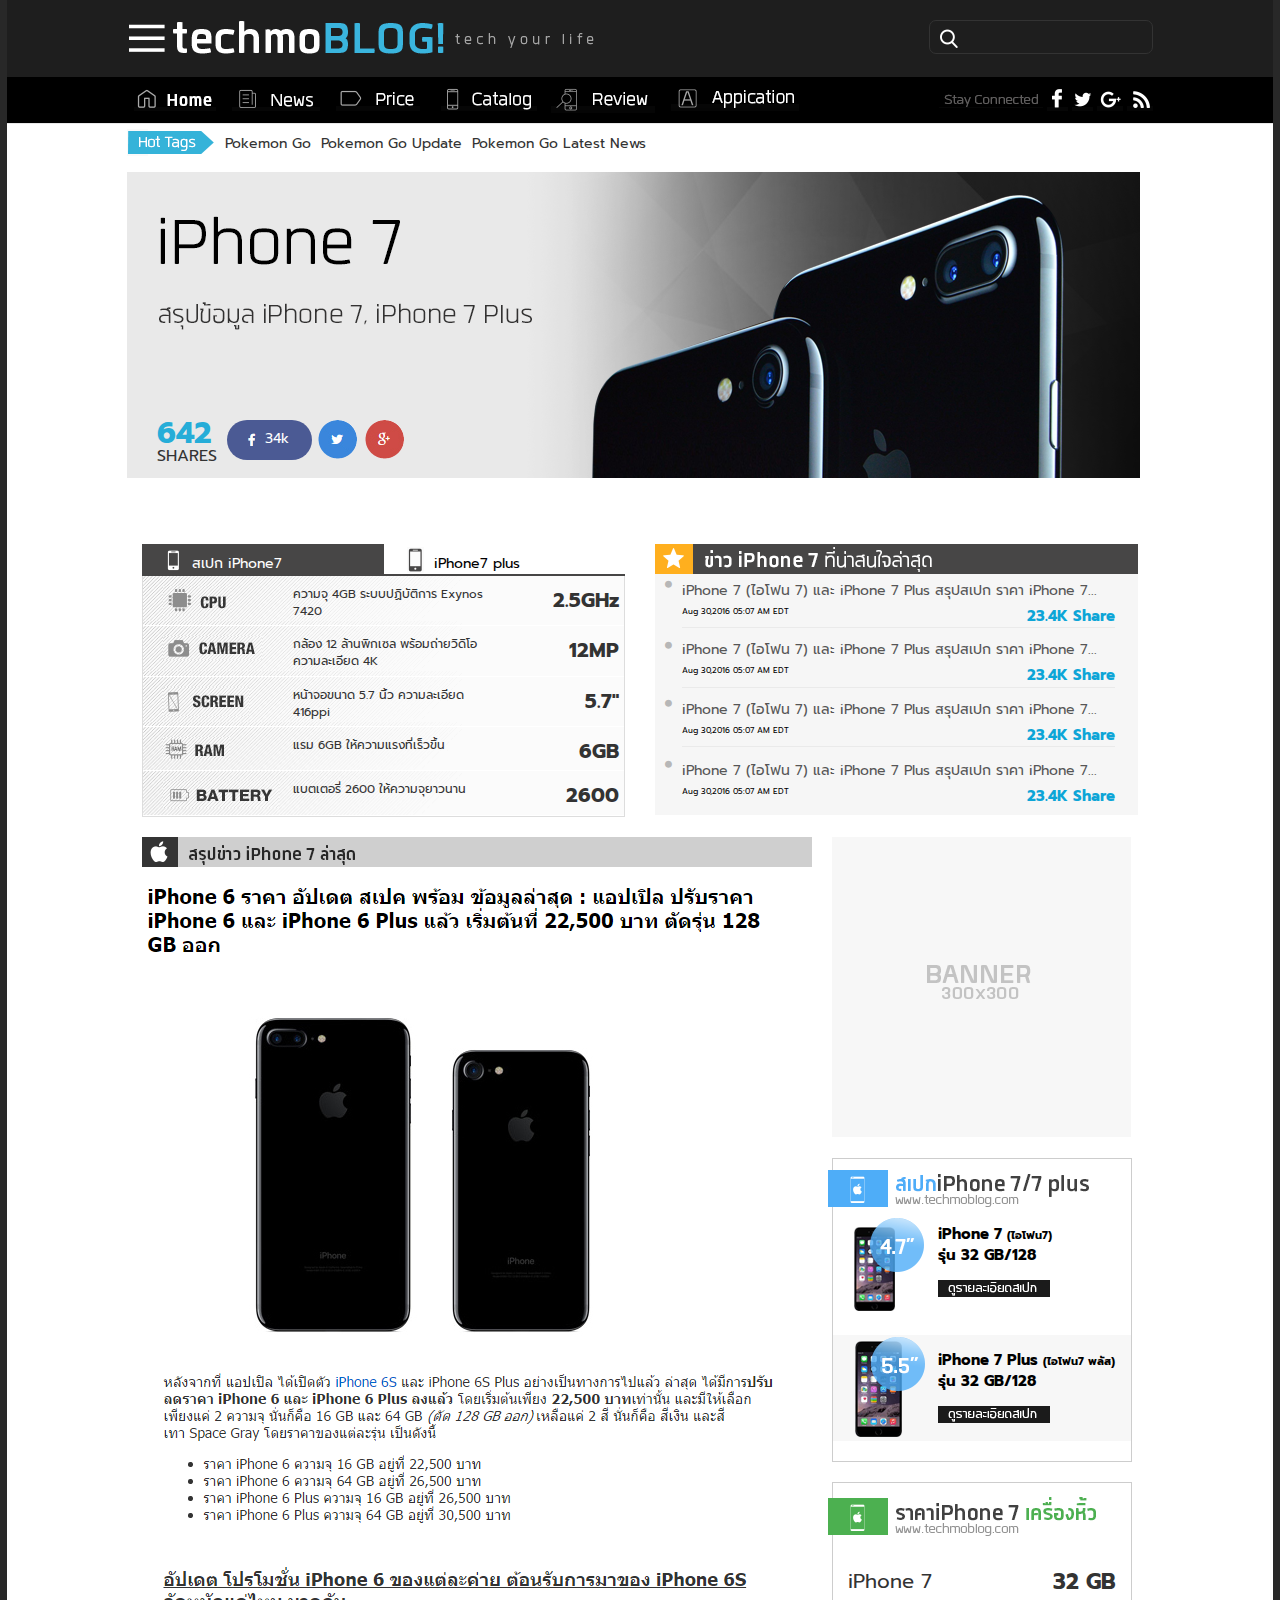
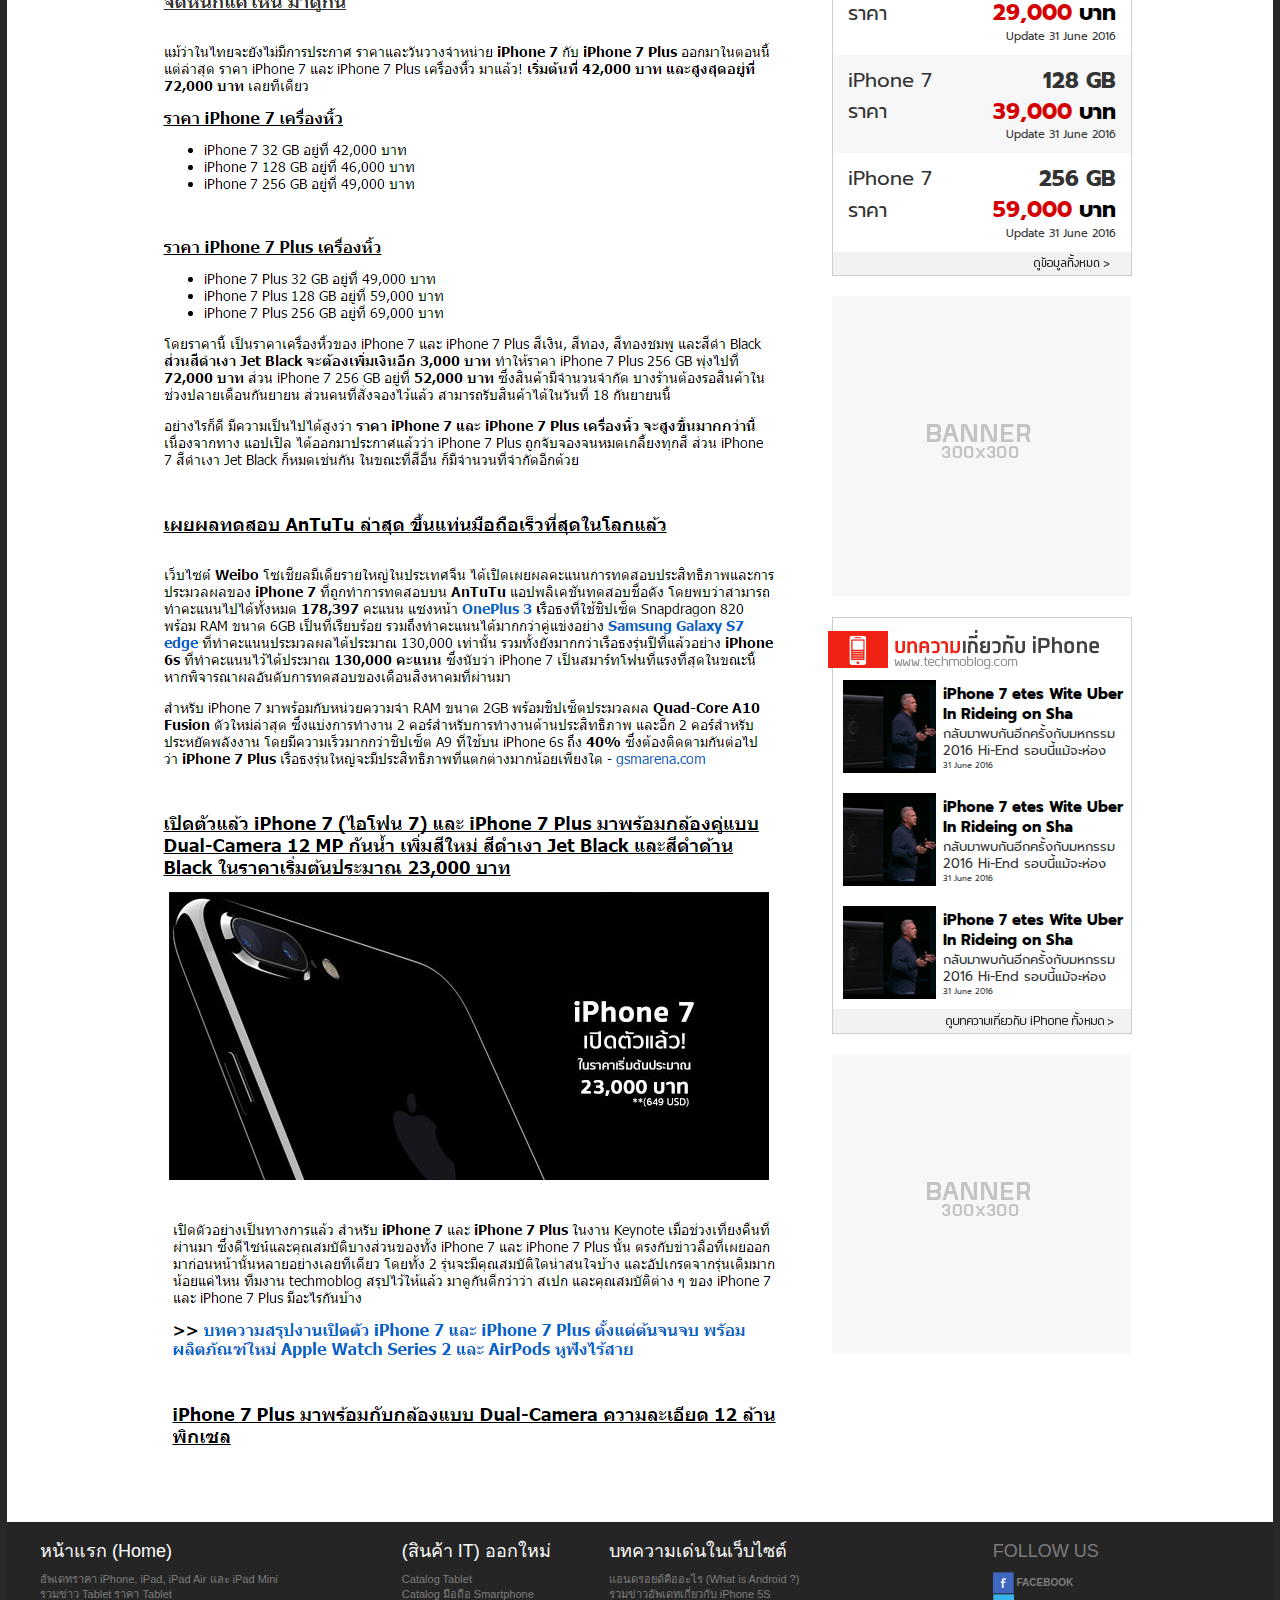
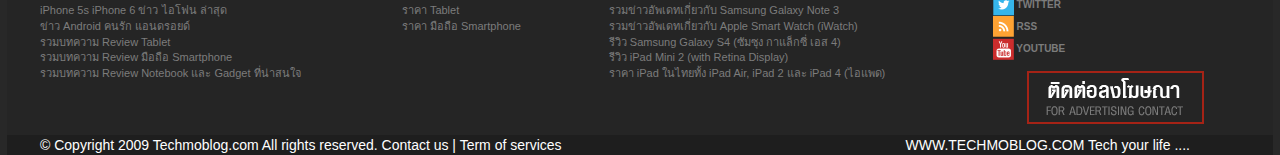
<file: tech_iphone7.html>
<!DOCTYPE html>
<html lang="en">
<head>
	<meta charset="UTF-8">
    <meta http-equiv="X-UA-Compatible" content="IE=edge">
    <meta name="viewport" content="width=device-width, initial-scale=1">
	<title>Techmoblog</title>

	 <link rel="shortcut icon" type="image/ico" href="favicon.ico" />

    <!-- Bootstrap -->
    <link href="assets/bootstrap/css/bootstrap.min.css" rel="stylesheet">

    <link href="assets/jquery-ui/jquery-ui.min.css" rel="stylesheet">
    <link href="assets/font-awesome/css/font-awesome.min.css" rel="stylesheet">

    <link href="news_css.css" rel="stylesheet">

     
 	<link href="https://fonts.googleapis.com/css?family=Prompt" rel="stylesheet">

    <!-- jQuery (necessary for Bootstrap's JavaScript plugins) -->
    <script src="assets/jquery.js"></script>

    <script src="assets/jquery-ui/jquery-ui.min.js"></script>
    <!-- Include all compiled plugins (below), or include individual files as needed -->
    <script src="assets/bootstrap/js/bootstrap.min.js"></script>
</head>
<body>

	<style>
		
	.font-prompt{
       font-family: 'Prompt', sans-serif;
    }

    .table-news>tbody>tr>td{
    	background-color: #f6f6f6;
    }

	.li-spec-iphone-active{
		background-color: #474646;
		width: 50%;
		padding-left: 0px;
		height: 32px;
	}
	.li-spec-iphone-active>a{
		color:#ffffff !important;
	}

	.li-spec-iphone-active>a>div{
		background-image: url('img/icon/icon_phone_black.png');
		background-repeat: no-repeat;
		width: 17px;
		height: 26px;
	}

	.li-spec-iphone{
		background-color: #ffffff;
		width: 50%;
		padding-left: 0px;
		height: 32px;
		border-bottom: 2px solid #474646;
	}

	.li-spec-iphone>a{
		color:#000000 !important;
	}
	.li-spec-iphone>a>div{
		background-image: url('img/icon/icon_phone_white.png');
		background-repeat: no-repeat;
		width: 17px;
		height: 26px;
	}

	.container-spec{
		background-image: url('img/background/tab_spec.png');
	    background-repeat:repeat-y;
	    width: 100%;
	    margin-bottom: 1px;
        padding:0px;
        background-color: #fbfbfb;
    }

    .div-spec-detail{
        float: left;
		width: 130px;
		margin-left: 0px;
		font-size: 12px;
    }

    .div-spec-text{
        float: right;
        font-size: 11px;
        font-weight: bolder;
        padding: 0px;
    }


    @media (min-width: 375px) { 
		.div-spec-text{	                            		
	        font-size: 16px;	
	                            		                 	
	    }

	    .div-spec-detail{
	        float: left;
			width: 150px;
			margin-left: 5px;
			font-size: 16px;
        }

        .li-spec-iphone-active,.li-spec-iphone{
			padding-left: 20px;
		}

    }

    @media (min-width: 768px) { 
	    .container-spec{
			padding-left: 20px;
			padding-top: 10px;
			padding-bottom: 5px;
			padding-right: 5px;
	    }

	    .div-spec-detail{		    								
			width: 200px;
			font-size: 12px;
			margin-left: 10px;
	    }

	    .div-spec-text{	                            		
	        font-size: 20px;	
	        padding: 0px;                                       		
	    }

									
	}

	.btn-fb{
	    background-color: #4b5a94;
	    border-radius: 20px;
	    margin-top: 2px;
	    min-height: 40px;
	}

	button.btn-fb:hover{
	    background-color:#4b5a94 ;
	}

	.fixed-position-right{
		position: fixed;
		top: -5px;
	}

    </style>

    <script>

    	$(document).ready(function($) {

    		$('#li_spec_iphone7').click(function(event) {
            	var nav_li=$('#li_spec_iphone7').hasClass('active');
                   			
	            if(!nav_li){
	           		$("#li_spec_iphone7").removeClass("li-spec-iphone");
	                $("#li_spec_iphone7plus").removeClass("li-spec-iphone-active");

	                $("#li_spec_iphone7plus").addClass("li-spec-iphone");
	                $("#li_spec_iphone7").addClass("li-spec-iphone-active");
	            }
        	});

        	$('#li_spec_iphone7plus').click(function(event) {
	            var nav_li=$('#li_spec_iphone7plus').hasClass('active');

	            if(!nav_li){
	                $("#li_spec_iphone7").removeClass("li-spec-iphone-active");
	                $("#li_spec_iphone7plus").removeClass("li-spec-iphone");

	                $("#li_spec_iphone7plus").addClass("li-spec-iphone-active");
	                $("#li_spec_iphone7").addClass("li-spec-iphone");
	            }
	        });

    	});

      
	$(window).scroll(function(){
		//console.log($(this).scrollTop() );
      if ($(this).scrollTop() > 1500&&$(this).scrollTop() < 2100) {
         $('#right_scroll_fix').addClass('fixed-position-right');
      } else {
          $('#right_scroll_fix').removeClass('fixed-position-right');
      }
  	});
        

    </script>

    <!-- ============= Mian Page ================-->
    <div class="main_body">
        <!--============ Top Brand Logo ======================-->
        <div class="top_brand container hidden-xs">
            <div class="div_panel_index" style="padding-top:20px;">
                <div class="pull-left">
                <img src="img/menu_mobile.png" alt="">
                <img src="img/brand_techmo.png" alt="">
                <img src="img/tech_your_life.png" alt="">
                </div>
                <div class="pull-right">
                    <div class="div_search_ground">
                        <div class="div_icon_search"><img src="img/search.png" alt=""></div>
                        <input type="text" name="input_search_index" />
                    </div>
                </div>
            </div>
        </div><!--============End Top Brand Logo ======================-->

        <!-- Static navbar -->
        <nav class="navbar navbar-default navbar-static-top" style="background-color: #000000;min-height:20px;margin-bottom:0px;">
          <div class="container" style="width:100%">
            <div class="navbar-header">
              <button type="button" class="navbar-toggle collapsed" data-toggle="collapse" data-target="#navbar" aria-expanded="false" aria-controls="navbar">
                <span class="sr-only">Toggle navigation</span>
                <span class="icon-bar"></span>
                <span class="icon-bar"></span>
                <span class="icon-bar"></span>
              </button>         
            </div>
            <div id="navbar" class="navbar-collapse collapse div_panel_index">
              <ul class="nav navbar-nav">
                <li><a href="#" style="margin-left: 7px;"><img src="img/home.png" alt="" ></a></li>
                <li><a href="#about" style="margin-left: 2px;"><img src="img/news.png" alt="" ></a></li>
                <li><a href="#contact" style="margin-left: 2px;"><img src="img/price.png" alt="" ></a></li>
                <li><a href="#" style="margin-left: 7px;"><img src="img/catalog.png" alt="" ></a></li>
                <li><a href="#about"><img src="img/review.png" alt="" ></a></li>
                <li><a href="#contact" style="margin-left: 2px;"><img src="img/application.png" alt="" ></a></li>
              </ul>     
              <div class="pull-right hidden-xs" style="text-align:right;padding-top:10px;">
                    <img src="img/stay_connected.png" alt="">
                    <img src="img/facebook.png" alt="">
                    <img src="img/twitter.png" alt="">
                    <img src="img/google_plus.png" alt="">
                    <img src="img/feed.png" alt="">             
                </div>
            </div><!--/.nav-collapse -->
          </div>
        </nav><!--============== End Static navbar ==================-->

        <div class="container" style="width:100%;padding:0px;margin:0px;">

            <!--================= Banner Left ===============-->
            <div style="float:left;width:120px;" class="hidden-xs hidden-sm hidden-md">
                <!--img src="img/pic/banner_left.png" alt=""-->
            </div><!--================= End Banner Left ===============-->

            <!--================= Body Content ===============-->
            <div style="margin:auto;" class="div_panel_index">
                <!--=============== Hot Tags =================-->
                <div class="top_tags font-prompt" style="width:100%;background-color:#ffffff;height:48px;">
                    <div style="padding-top:5px;">
                        <div style="float:left"><img src="img/hot_tags.png" alt=""></div>
                        <div class="div_hot_tags">Pokemon Go</div>
                        <div class="div_hot_tags">Pokemon Go Update</div>
                        <div class="div_hot_tags">Pokemon Go Latest News</div>
                    </div>
                </div><!-- ======== End Hot Tags ===============-->


                <!--===================  Pic iPhone 7 Destop Version =========================-->
                <div class="container hidden-xs" style="width:100%;padding:0px;margin:0px;">
					<img src="img/pic/spec_iphone7.png" class="img-responsive" alt="">      
					<div class="font-prompt" style="min-width: 50px;max-width: 300px;position: relative;bottom: 60px;left: 30px;line-height: 1;">
						<div style="min-width: 50px;max-width: 100px;float: left;">
							<div style="color: #26add8;font-size: 30px;font-weight: bolder;">642</div>
							<div style="font-size: 16px;">SHARES</div>
						</div>
						<div style="min-width: 50px;max-width: 100px;float: left;margin-left: 10px;">
						 	<button type="button" class="btn btn-fb">
                        		<img src="images/icon/icon_facebook.png" class="img-responsive pull-left" style="margin: auto;">
                        		<span style="color:#FFFFFF;font-size: 14px; margin-right: 10px;">34k</span>
                    		</button>
                    	</div>
                    	<div style="min-width: 42px;max-width: 100px;float: left;margin-left: 5px;">
                    		<a href="#"><img src="img/icon/icon_twitter_img.png" alt=""></a>
                    	</div>
                    	<div style="min-width: 42px;max-width: 100px;float: left;margin-left: 5px;">
                    		<a href="#"><img src="img/icon/icon_google_img.png" alt=""></a>
                    	</div>
					</div> 	

                </div><!--===================  =========================-->

                <!--===================  Pic iPhone 7 Mobile Version=========================-->
                <div class="container hidden-sm hidden-md hidden-lg" style="width:100%;padding:0px;margin:0px;">					 
					<img src="img/pic/iphone7_mobile.png" class="img-responsive" alt="" style="margin:auto;">  
					             
                </div><!--===================  =========================-->
				
                <!--===================  New iPhone 7 =========================-->
				<div class="container" style="width: 100%;padding: 0px;margin-top: 20px;">
					<div class="col-md-6">

						<div class="container" style="width:100%;padding:0px;margin-bottom:20px;">
                             <!-- Nav tabs -->
                            <ul class="nav nav-tabs" style="margin-bottom:0px;">
                                <li class="li-spec-iphone-active active" id="li_spec_iphone7">
                                    <a href="#spec_iphone7" data-toggle="tab" class="font-prompt" style="background: none;border: none;padding: 3px;width: 100%;height: 32px;" aria-expanded="false">
                                    	<div style="float: left;"></div>
                                    	<span style="padding-top: 7px;padding-left: 10px;float: left;">สเปก iPhone7</span>
                                    </a>
                                </li>
                                <li class="li-spec-iphone" id="li_spec_iphone7plus">
                                    <a href="#spec_iphone7_plus" data-toggle="tab" class="font-prompt" style="background: none;border: none;padding: 3px;width: 100%;height: 32px;" aria-expanded="false">
                                    	<div style="float: left;"></div>
                                    	<span style="padding-top: 7px;padding-left: 10px;float: left;">iPhone7 plus</span>
                                    </a>
                                </li>
   
                            </ul>


                            <!-- Tab panes -->
                            <div class="tab-content" style="border: 1px solid #ddd;border-top: none;padding:0px;">
                                <div class="tab-pane fade active in" id="spec_iphone7">                                    
                                   <div class="container font-prompt container-spec">
                                   		<div style="float: left;width: 120px;"><img src="img/icon/cpu.png" alt="" class="img-responsive"></div>
                                   		<div class="div-spec-detail">ความจุ 4GB ระบบปฏิบัติการ Exynos 7420</div>
                                   		<div class="div-spec-text">2.5GHz</div>
                                   </div>
                                   <div class="container font-prompt container-spec">
                                   		<div style="float: left;width: 120px;"><img src="img/icon/cammera.png" alt=""></div>
                                   		<div class="div-spec-detail">กล้อง 12 ล้านพิกเซล พร้อมถ่ายวิดิโอความละเอียด 4K</div>
                                   		<div class="div-spec-text">12MP</div>
                                   </div>
                                   <div class="container font-prompt container-spec">
                                   		<div style="float: left;width: 120px;"><img src="img/icon/screen.png" alt=""></div>
                                   		<div class="div-spec-detail">หน้าจอขนาด 5.7 นิ้ว ความละเอียด 416ppi</div>
                                   		<div class="div-spec-text">5.7"</div>
                                   </div>
                                   <div class="container font-prompt container-spec">
                                   		<div style="float: left;width: 120px;"><img src="img/icon/ram.png" alt=""></div>
                                   		<div class="div-spec-detail">แรม 6GB ให้ความแรงที่เร็วขึ้น</div>
                                   		<div class="div-spec-text">6GB</div>
                                   </div>
                                   <div class="container font-prompt container-spec">
                                   		<div style="float: left;width: 120px;"><img src="img/icon/battery.png" alt=""></div>
                                   		<div class="div-spec-detail">แบตเตอรี่ 2600 ให้ความจุยาวนาน</div>
                                   		<div class="div-spec-text">2600</div>
                                   </div>                                       
                                </div>
                                <div class="tab-pane fade " id="spec_iphone7_plus">
                                    <div class="container font-prompt container-spec">
                                   		<div style="float: left;width: 120px;"><img src="img/icon/cpu.png" alt="" class="img-responsive"></div>
                                   		<div class="div-spec-detail">ความจุ 4GB ระบบปฏิบัติการ Exynos 7420</div>
                                   		<div class="div-spec-text">2.5GHz</div>
                                   </div>
                                   <div class="container font-prompt container-spec">
                                   		<div style="float: left;width: 120px;"><img src="img/icon/cammera.png" alt=""></div>
                                   		<div class="div-spec-detail">กล้อง 12 ล้านพิกเซล พร้อมถ่ายวิดิโอความละเอียด 4K</div>
                                   		<div class="div-spec-text">12MP</div>
                                   </div>
                                   <div class="container font-prompt container-spec">
                                   		<div style="float: left;width: 120px;"><img src="img/icon/screen.png" alt=""></div>
                                   		<div class="div-spec-detail">หน้าจอขนาด 5.7 นิ้ว ความละเอียด 416ppi</div>
                                   		<div class="div-spec-text">5.7"</div>
                                   </div>
                                   <div class="container font-prompt container-spec">
                                   		<div style="float: left;width: 120px;"><img src="img/icon/ram.png" alt=""></div>
                                   		<div class="div-spec-detail">แรม 6GB ให้ความแรงที่เร็วขึ้น</div>
                                   		<div class="div-spec-text">6GB</div>
                                   </div>
                                   <div class="container font-prompt container-spec">
                                   		<div style="float: left;width: 120px;"><img src="img/icon/battery.png" alt=""></div>
                                   		<div class="div-spec-detail">แบตเตอรี่ 2600 ให้ความจุยาวนาน</div>
                                   		<div class="div-spec-text">2600</div>
                                   </div>                               
                                </div>
                            </div>
                        </div>
	               		
	               	</div>
	               	<div class="col-md-6 hidden-xs">

						<div class="container" style="width: 100%;background-color: #474646;padding: 0px;margin: 0px;">
	               			<img src="img/tab_menu/iphone7_news.png" class="img-responsive" alt="">
	               		</div>
	               		<div class="container" style="width: 100%;padding: 0px;padding-left: 5px;background-color: #f6f6f6;margin-bottom: 20px;">
	               			<table class="table-news" style="max-width: 460px;">
                                <tbody>
                                	<tr>
                                        <td><i class="fa fa-circle" aria-hidden="true"></i></td>
                                        <td style="padding-top: 7px;padding-bottom: 7px;">
                                        	<div><a href="#" style="color:#565656;font-weight: normal;font-size: 14px;" class="font-prompt">iPhone 7 (ไอโฟน 7) และ iPhone 7 Plus สรุปสเปก ราคา iPhone 7...</a></div>
                                        	<div  class="font-prompt container" style="border-bottom: 1px solid #eaeaea;padding-bottom: 5px;width: 100%;padding: 0px;margin-top: 5px;">
                                        		<span style="font-size: 8px;font-weight: normal;float: left;">Aug 30,2016 05:07 AM EDT</span>
                                        		<span style="color: #0da5d7;font-size:15px;float: right;">23.4K Share</span>
                                        	</div>
                                       </td>
                                    </tr> 
                                    <tr>
                                        <td><i class="fa fa-circle" aria-hidden="true"></i></td>
                                        <td style="padding-top: 5px;padding-bottom: 5px;">
                                        	<div><a href="#" style="color:#565656;font-weight: normal;font-size: 14px;" class="font-prompt">iPhone 7 (ไอโฟน 7) และ iPhone 7 Plus สรุปสเปก ราคา iPhone 7...</a></div>
                                        	<div  class="font-prompt container" style="border-bottom: 1px solid #eaeaea;padding-bottom: 5px;width: 100%;padding: 0px;margin-top: 5px;">
                                        		<span style="font-size: 8px;font-weight: normal;float: left;">Aug 30,2016 05:07 AM EDT</span>
                                        		<span style="color: #0da5d7;font-size:15px;float: right;">23.4K Share</span>
                                        	</div>
                                       </td>
                                    </tr>
                                    <tr>
                                        <td><i class="fa fa-circle" aria-hidden="true"></i></td>
                                        <td style="padding-top: 7px;padding-bottom: 7px;">
                                        	<div><a href="#" style="color:#565656;font-weight: normal;font-size: 14px;" class="font-prompt">iPhone 7 (ไอโฟน 7) และ iPhone 7 Plus สรุปสเปก ราคา iPhone 7...</a></div>
                                        	<div  class="font-prompt container" style="border-bottom: 1px solid #eaeaea;padding-bottom: 5px;width: 100%;padding: 0px;margin-top: 5px;">
                                        		<span style="font-size: 8px;font-weight: normal;float: left;">Aug 30,2016 05:07 AM EDT</span>
                                        		<span style="color: #0da5d7;font-size:15px;float: right;">23.4K Share</span>
                                        	</div>
                                       </td>
                                    </tr> 
                                    <tr>
                                        <td><i class="fa fa-circle" aria-hidden="true"></i></td>
                                        <td style="padding-top: 7px;padding-bottom: 7px;">
                                        	<div><a href="#" style="color:#565656;font-weight: normal;font-size: 14px;" class="font-prompt">iPhone 7 (ไอโฟน 7) และ iPhone 7 Plus สรุปสเปก ราคา iPhone 7...</a></div>
                                        	<div  class="font-prompt container" style="padding-bottom: 5px;width: 100%;padding: 0px;margin-top: 5px;">
                                        		<span style="font-size: 8px;font-weight: normal;float: left;">Aug 30,2016 05:07 AM EDT</span>
                                        		<span style="color: #0da5d7;font-size:15px;float: right;">23.4K Share</span>
                                        	</div>
                                       </td>
                                    </tr> 
                                                                        
                                </tbody>
                            </table>  
	               		</div>

	               	</div>
				</div><!--=================== End New iPhone 7 =========================-->

				<div class="container" style="width:100%;padding:0px;margin:0px;">                
                	<!--============= Content Left =================-->
                    <div class="col-md-9" style="max-width:700px;text-align:left;margin-bottom:20px;">

                    	<div class="container" style="width: 100%;padding: 0px;background-color: #cfcfcf;">
                    		<img src="img/tab_menu/last_news_iphone7.png" alt="">
                    	</div>

                    	<div class="container" style="width: 100%;padding: 0px;">
                    		<img src="img/pic/pic_detail_spec_iphone.png" alt="" class="img-responsive">
                    	</div>

                    </div>
                     <!--============= Content Right =================-->
                    <div class="col-md-4 layout_right">

						<!--========================= Last News iPhone 7 Version Mobile =======================-->
						<div class="container hidden-sm hidden-md hidden-lg" style="width: 100%;padding: 0px;margin-top: 20px;">							
	               			<div class="container" style="width: 100%;background-color: #474646;padding: 0px;margin: 0px;">
	               				<img src="img/tab_menu/iphone7_news.png" class="img-responsive" alt="">
	               			</div>
	               			<div class="container" style="width: 100%;padding: 0px;padding-left: 5px;background-color: #f6f6f6;margin-bottom: 20px;">
		               			<table class="table-news" style="max-width: 460px;">
	                                <tbody>
	                                	<tr>
	                                        <td><i class="fa fa-circle" aria-hidden="true"></i></td>
	                                        <td>
	                                        	<div><a href="#" style="color:#565656;font-weight: normal;font-size: 14px;" class="font-prompt">iPhone 7 (ไอโฟน 7) และ iPhone 7 Plus สรุปสเปก ราคา iPhone 7 iPhone 7 Plus</a></div>
	                                        	<div  class="font-prompt container" style="border-bottom: 1px solid #eaeaea;padding-bottom: 5px;width: 100%;padding: 0px;margin-top: 5px;">
	                                        		<span style="font-size: 8px;font-weight: normal;float: left;">Aug 30,2016 05:07 AM EDT</span>
	                                        		<span style="color: #0da5d7;font-size:15px;float: right;">23.4K Share</span>
	                                        	</div>
	                                       </td>
	                                    </tr> 
	                                    <tr>
	                                        <td><i class="fa fa-circle" aria-hidden="true"></i></td>
	                                        <td>
	                                        	<div><a href="#" style="color:#565656;font-weight: normal;font-size: 14px;" class="font-prompt">iPhone 7 (ไอโฟน 7) และ iPhone 7 Plus สรุปสเปก ราคา iPhone 7 iPhone 7 Plus</a></div>
	                                        	<div  class="font-prompt container" style="border-bottom: 1px solid #eaeaea;padding-bottom: 5px;width: 100%;padding: 0px;margin-top: 5px;">
	                                        		<span style="font-size: 8px;font-weight: normal;float: left;">Aug 30,2016 05:07 AM EDT</span>
	                                        		<span style="color: #0da5d7;font-size:15px;float: right;">23.4K Share</span>
	                                        	</div>
	                                       </td>
	                                    </tr>
	                                    <tr>
	                                        <td><i class="fa fa-circle" aria-hidden="true"></i></td>
	                                        <td>
	                                        	<div><a href="#" style="color:#565656;font-weight: normal;font-size: 14px;" class="font-prompt">iPhone 7 (ไอโฟน 7) และ iPhone 7 Plus สรุปสเปก ราคา iPhone 7 iPhone 7 Plus</a></div>
	                                        	<div  class="font-prompt container" style="padding-bottom: 5px;width: 100%;padding: 0px;margin-top: 5px;">
	                                        		<span style="font-size: 8px;font-weight: normal;float: left;">Aug 30,2016 05:07 AM EDT</span>
	                                        		<span style="color: #0da5d7;font-size:15px;float: right;">23.4K Share</span>
	                                        	</div>
	                                       </td>
	                                    </tr> 
	                                                                        
	                                </tbody>
	                            </table>  
	               			</div>
	               		</div><!--=========================End Last News iPhone 7 Version Mobile =======================-->

                    	<!--=========== Banner 300 ============-->
                        <div class="container" style="width:100%;max-width:300px;margin:auto;padding:0px;">
                            <img src="img/pic/banner300.png" alt="" class="img-responsive">
                        </div><!--=========== End Banner 300 ============-->

                        <!--=========== Spec iPhone 7/7plus ============-->
                        <div class="container" style="width:100%;max-width:300px;margin-top:20px;padding:0px;">
                           
                            <div style="border:1px solid #cdcdcd;">
                                <div style="padding-top:10px;">
                                    <img src="img/icon/icon_iphone_blue.png" alt="" style="margin-left:-5px;">
                                    <img src="img/tab_menu/spec_iphone7.png" alt="">
                                </div>

                                <div class="container" style="width: 100%;padding-bottom: 20px;">
                                	<div class="media">
										<div class="media-left">
											<a href="#">
												<img class="media-object" src="img/pic/small_iphone7.png" alt="...">
											</a>
										</div>
										<div class="media-body" style="text-align:left;padding-top: 15px;">
											<div>
												<a href="#" style="color: #000000;font-weight: bolder;font-size: 15px;" class="font-prompt">
													<div>iPhone 7 <span style="font-size: 11px;">(ไอโฟน7)</span></div>
													<div>รุ่น 32 GB/128</div>
												</a>
											</div>
											<div style="margin-top: 10px;"><a href="#"><img src="img/btn/view_spec_detail.png" alt=""></a></div>
										</div>
									</div>
									
								</div>

								<div class="container" style="width: 100%;margin-bottom: 20px;background-color: #f7f7f7;">
									<div class="media">
										<div class="media-left">
											<a href="#">
												<img class="media-object" src="img/pic/small_iphone7plus.png" alt="...">
											</a>
										</div>
										<div class="media-body" style="text-align:left;padding-top: 15px;">
											<div>
												<a href="#" style="color: #000000;font-weight: bolder;font-size: 15px;" class="font-prompt">
													<div>iPhone 7 Plus <span style="font-size: 11px;">(ไอโฟน7 พลัส)</span></div>
													<div>รุ่น 32 GB/128</div>
												</a>
											</div>
											<div style="margin-top: 10px;"><a href="#"><img src="img/btn/view_spec_detail.png" alt=""></a></div>
										</div>
									</div>
								</div>

                            </div>
                           
                        </div><!--============= End Spec iPhone 7/7plus =================-->

						<!--================== Start Right Scroll Fix ===================-->
                        <div class="container" style="width: 100%;padding: 0px;width: 300px;" id="right_scroll_fix">

						<!--=========== Price iPhone 7/7plus ============-->
                        <div class="container" style="width:100%;max-width:300px;margin-top:20px;padding:0px;">
                           
                            <div style="border:1px solid #cdcdcd;">
                                <div style="padding-top:10px;margin-bottom: 15px;">
                                    <img src="img/icon/icon_iphone_green.png" alt="" style="margin-left:-5px;">
                                    <img src="img/tab_menu/price_iphone7.png" alt="">
                                </div>
                                <div class="container" style="width: 100%;padding-bottom: 10px;padding-top: 10px;">
                                	<table class="font-prompt" style="width: 100%;font-size: 22px;">
                                		<tr>
                                			<td style="font-size: 20px;">iPhone 7</td>
                                			<td style="text-align: right;font-weight: bolder;">32 GB</td>
                                		</tr>
                                		<tr>
                                			<td style="font-size: 20px;">ราคา</td>
                                			<td style="text-align: right;color:#d40202;font-weight: bolder;">29,000 <span style="color:#000000;">บาท</span></td>
                                		</tr>
                                		<tr>                                			
                                			<td colspan="2" style="text-align: right;font-size: 11px;">Update 31 June 2016</td>
                                		</tr>
                                	</table>
                                </div>
                                <div class="container" style="width: 100%;padding-bottom: 10px;padding-top: 10px;background-color: #f7f7f7;">
                                	<table class="font-prompt" style="width: 100%;font-size: 22px;">
                                		<tr>
                                			<td style="font-size: 20px;">iPhone 7</td>
                                			<td style="text-align: right;font-weight: bolder;">128 GB</td>
                                		</tr>
                                		<tr>
                                			<td style="font-size: 20px;">ราคา</td>
                                			<td style="text-align: right;color:#d40202;font-weight: bolder;">39,000 <span style="color:#000000;">บาท</span></td>
                                		</tr>
                                		<tr>                                			
                                			<td colspan="2" style="text-align: right;font-size: 11px;">Update 31 June 2016</td>
                                		</tr>
                                	</table>
                                </div>
                                <div class="container" style="width: 100%;padding-bottom: 10px;padding-top: 10px;">
                                	<table class="font-prompt" style="width: 100%;font-size: 22px;">
                                		<tr>
                                			<td style="font-size: 20px;">iPhone 7</td>
                                			<td style="text-align: right;font-weight: bolder;">256 GB</td>
                                		</tr>
                                		<tr>
                                			<td style="font-size: 20px;">ราคา</td>
                                			<td style="text-align: right;color:#d40202;font-weight: bolder;">59,000 <span style="color:#000000;">บาท</span></td>
                                		</tr>
                                		<tr>                                			
                                			<td colspan="2" style="text-align: right;font-size: 11px;">Update 31 June 2016</td>
                                		</tr>
                                	</table>
                                </div>
                                <div class="container" style="width: 100%;background-color: #f1f1f1;text-align: right;padding-bottom: 3px;">
                                	<a href="#"><img src="img/btn/view_all_data.png" alt=""></a>
                                </div>
                            </div>
                           
                        </div><!--============= End Price iPhone 7/7plus =================-->

						<!--=========== Banner 300 ============-->
                        <div class="container" style="width:100%;max-width:300px;margin:auto;padding:0px;margin-top:20px;">
                            <img src="img/pic/banner300.png" alt="" class="img-responsive">
                        </div><!--=========== End Banner 300 ============-->


                        <!--=========== Article iPhone7/7plus ============-->
                        <div class="container" style="width:100%;max-width:300px;margin-top:20px;padding:0px;">
                           
                            <div style="border:1px solid #cdcdcd;">
                                <div style="padding-top:10px;">
                                    <img src="img/icon/icon_iphone_red.png" alt="" style="margin-left:-5px;">
                                    <img src="img/tab_menu/article_iphone.png" alt="">
                                </div>
                                <div class="container" style="width: 100%;padding-bottom: 10px;padding-top: 10px;padding-left: 10px;padding-right: 5px;">
                                	<div class="media">
										<div class="media-left" style="max-width: 100px;">
											<a href="#">
												<img class="media-object" src="img/pic/pic93.png" alt="...">
											</a>
										</div>
										<div class="media-body font-prompt" style="text-align:left;padding-top: 5px;line-height: 1.3;">
											<div>
												<a href="#" style="color: #000000;font-weight: bolder;font-size: 15px;" >
													iPhone 7 etes Wite Uber In Rideing on Sha
												</a>												
											</div>
											<div style="font-size: 13px;padding-top: 2px;">
													กลับมาพบกันอีกครั้งกับมหกรรม 2016 Hi-End รอบนี้แม้จะห่อง
											</div>
											<div style="font-size: 8px;">31 June 2016</div>
										</div>
									</div>
									
								</div>
								<div class="container" style="width: 100%;padding-bottom: 10px;padding-top: 10px;padding-left: 10px;padding-right: 5px;">
                                	<div class="media">
										<div class="media-left" style="max-width: 100px;">
											<a href="#">
												<img class="media-object" src="img/pic/pic93.png" alt="...">
											</a>
										</div>
										<div class="media-body font-prompt" style="text-align:left;padding-top: 5px;line-height: 1.3;">
											<div>
												<a href="#" style="color: #000000;font-weight: bolder;font-size: 15px;" >
													iPhone 7 etes Wite Uber In Rideing on Sha
												</a>												
											</div>
											<div style="font-size: 13px;padding-top: 2px;">
													กลับมาพบกันอีกครั้งกับมหกรรม 2016 Hi-End รอบนี้แม้จะห่อง
											</div>
											<div style="font-size: 8px;">31 June 2016</div>
										</div>
									</div>
									
								</div>
								<div class="container" style="width: 100%;padding-bottom: 10px;padding-top: 10px;padding-left: 10px;padding-right: 5px;">
                                	<div class="media">
										<div class="media-left" style="max-width: 100px;">
											<a href="#">
												<img class="media-object" src="img/pic/pic93.png" alt="...">
											</a>
										</div>
										<div class="media-body font-prompt" style="text-align:left;padding-top: 5px;line-height: 1.3;">
											<div>
												<a href="#" style="color: #000000;font-weight: bolder;font-size: 15px;" >
													iPhone 7 etes Wite Uber In Rideing on Sha
												</a>												
											</div>
											<div style="font-size: 13px;padding-top: 2px;">
													กลับมาพบกันอีกครั้งกับมหกรรม 2016 Hi-End รอบนี้แม้จะห่อง
											</div>
											<div style="font-size: 8px;">31 June 2016</div>
										</div>
									</div>
									
								</div>

								<div class="container" style="width: 100%;background-color: #f1f1f1;text-align: right;padding-bottom: 3px;">
                                	<a href="#"><img src="img/btn/all_article_iphone.png" alt=""></a>
                                </div>
                            </div>

                            <!--=========== Banner 300 ============-->
	                        <div class="container" style="width:100%;max-width:300px;margin:auto;padding:0px;margin-top:20px;">
	                            <img src="img/pic/banner300.png" alt="" class="img-responsive">
	                        </div><!--=========== End Banner 300 ============-->
                           
                        </div><!--============= End Article iPhone7/7plus =================-->

                        </div><!--================== End Right Scroll Fix ====================-->

                        <!--=========== Article SmartPhone ============-->
                        <!--div class="container" style="width:100%;max-width:300px;margin-top:20px;padding:0px;">
                           
                            <div style="border:1px solid #cdcdcd;">
                                <div style="padding-top:10px;">
                                    <img src="img/icon/icon_iphone_pink.png" alt="" style="margin-left:-5px;">
                                    <img src="img/tab_menu/article_techmoblog_recommend.png" alt="">
                                </div>
                               <div class="container" style="width: 100%;padding-bottom: 10px;padding-top: 10px;padding-left: 10px;padding-right: 5px;">
                                	<div class="media">
										<div class="media-left" style="max-width: 100px;">
											<a href="#">
												<img class="media-object" src="img/pic/pic93.png" alt="...">
											</a>
										</div>
										<div class="media-body font-prompt" style="text-align:left;padding-top: 5px;line-height: 1.3;">
											<div>
												<a href="#" style="color: #000000;font-weight: bolder;font-size: 15px;" >
													iPhone 7 etes Wite Uber In Rideing on Sha
												</a>												
											</div>
											<div style="font-size: 13px;padding-top: 2px;">
													กลับมาพบกันอีกครั้งกับมหกรรม 2016 Hi-End รอบนี้แม้จะห่อง
											</div>
											<div style="font-size: 8px;">31 June 2016</div>
										</div>
									</div>
									
								</div>
								<div class="container" style="width: 100%;padding-bottom: 10px;padding-top: 10px;padding-left: 10px;padding-right: 5px;">
                                	<div class="media">
										<div class="media-left" style="max-width: 100px;">
											<a href="#">
												<img class="media-object" src="img/pic/pic93.png" alt="...">
											</a>
										</div>
										<div class="media-body font-prompt" style="text-align:left;padding-top: 5px;line-height: 1.3;">
											<div>
												<a href="#" style="color: #000000;font-weight: bolder;font-size: 15px;" >
													iPhone 7 etes Wite Uber In Rideing on Sha
												</a>												
											</div>
											<div style="font-size: 13px;padding-top: 2px;">
													กลับมาพบกันอีกครั้งกับมหกรรม 2016 Hi-End รอบนี้แม้จะห่อง
											</div>
											<div style="font-size: 8px;">31 June 2016</div>
										</div>
									</div>
									
								</div>
								<div class="container" style="width: 100%;padding-bottom: 10px;padding-top: 10px;padding-left: 10px;padding-right: 5px;">
                                	<div class="media">
										<div class="media-left" style="max-width: 100px;">
											<a href="#">
												<img class="media-object" src="img/pic/pic93.png" alt="...">
											</a>
										</div>
										<div class="media-body font-prompt" style="text-align:left;padding-top: 5px;line-height: 1.3;">
											<div>
												<a href="#" style="color: #000000;font-weight: bolder;font-size: 15px;" >
													iPhone 7 etes Wite Uber In Rideing on Sha
												</a>												
											</div>
											<div style="font-size: 13px;padding-top: 2px;">
													กลับมาพบกันอีกครั้งกับมหกรรม 2016 Hi-End รอบนี้แม้จะห่อง
											</div>
											<div style="font-size: 8px;">31 June 2016</div>
										</div>
									</div>
									
								</div>

								<div class="container" style="width: 100%;background-color: #f1f1f1;text-align: right;padding-bottom: 3px;">
                                	<a href="#"><img src="img/btn/view_all_article.png" alt=""></a>
                                </div>
                            </div>
                           
                        </div--><!--============= End Article SmartPhone =================-->


                    </div>
                </div>


            </div><!--================= End Body Content ===============-->
            
            
            <!--================= Banner Right ===============-->
            <div style="float:right;width:120px;" class="hidden-xs hidden-sm hidden-md">
                <!--img src="img/pic/banner_left.png" alt=""-->
            </div><!--================= End Banner Right ===============-->
            
        </div>

        
                 <!-- ===================================== Footer =============================================-->
    <div class="container" style="width: 100%;padding: 0px;margin-top: 5px;">

        <div class="hidden-xs" style="background: #252525;width: 100%;color:#FFFFFF;padding: 10px;font-size: 10px;">
            <table style="width: 100%;max-width: 1200px;margin: auto;">
                <tr>
                    <td style="vertical-align: text-top;">
                        <h4>หน้าแรก (Home)</h4>
                        <ul style="padding: 0px;list-style: none;color: #7c7c7c;font-size: 11px;">
                            <li>อัพเดทราคา iPhone, iPad, iPad Air และ iPad Mini</li>
                            <li>รวมข่าว Tablet ราคา Tablet</li>
                            <li>iPhone 5s iPhone 6 ข่าว ไอโฟน ล่าสุด</li>
                            <li>ข่าว Android คนรัก แอนดรอยด์</li>
                            <li>รวมบทความ Review Tablet</li>
                            <li>รวมบทความ Review มือถือ Smartphone</li>
                            <li>รวมบทความ Review Notebook และ Gadget ที่น่าสนใจ</li>
                        </ul>
                    </td>
                    <td style="vertical-align: text-top;">
                        <h4>(สินค้า IT) ออกใหม่</h4>
                        <ul style="padding: 0px;list-style: none;color: #7c7c7c;font-size: 11px;">
                            <li>Catalog Tablet</li>
                            <li>Catalog มือถือ Smartphone</li>
                            <li>ราคา Tablet</li>
                            <li>ราคา มือถือ Smartphone</li>
                        </ul>
                    </td>
                    <td style="vertical-align: text-top;">
                        <h4>บทความเด่นในเว็บไซต์</h4>
                        <ul style="padding: 0px;list-style: none;color: #7c7c7c;font-size: 11px;">
                            <li>แอนดรอยด์คืออะไร (What is Android ?)</li>
                            <li>รวมข่าวอัพเดทเกี่ยวกับ iPhone 5S</li>
                            <li>รวมข่าวอัพเดทเกี่ยวกับ Samsung Galaxy Note 3 </li>
                            <li>รวมข่าวอัพเดทเกี่ยวกับ Apple Smart Watch (iWatch)</li>
                            <li>รีวิว Samsung Galaxy S4 (ซัมซุง กาแล็กซี่ เอส 4)</li>
                            <li>รีวิว iPad Mini 2 (with Retina Display)</li>
                            <li>ราคา iPad ในไทยทั้ง iPad Air, iPad 2 และ iPad 4 (ไอแพด)</li>
                        </ul>
                    </td>
                    <td style="vertical-align: text-top;color: #7c7c7c;font-weight: bolder;">
                        <h4>FOLLOW US</h4>
                        <div><img src="images/button/facebook_medium.png" alt=""> FACEBOOK</div>
                        <div><img src="images/button/twitter_medium.png" alt=""> TWITTER</div>
                        <div><img src="images/button/rss.png" alt=""> RSS</div>
                        <div><img src="images/button/youtube_medium.png" alt=""> YOUTUBE</div>
                        <div style="margin-top: 10px;"><img src="images/adver.png" class="img-responsive center-block" alt=""></div>
                    </td>
                </tr>
            </table>
        </div>

        <div class="tab-footer hidden-xs" style="background-color:#1e1e1e;color:#FFFFFF;">
            <table style="width: 100%;max-width: 1200px;margin: auto;">
                <tr>
                    <td style="width: 50%">
                        © Copyright 2009 Techmoblog.com All rights reserved. Contact us | Term of services
                    </td>
                    <td style="width: 50%;text-align: right;padding-right: 50px;">
                        WWW.TECHMOBLOG.COM Tech your life ....
                    </td>
                </tr>
            </table>
        </div>

        <div class="container tab-footer hidden-md hidden-sm hidden-lg" style="text-align:center;background-color:#1e1e1e;color:#FFFFFF;">
          <div class="row" style="width:100%;">
            <div class="col-md-8">
              © Copyright 2009 Techmoblog.com All rights reserved. Contact us | Term of services
            </div>
            <div class="col-md-4">
              WWW.TECHMOBLOG.COM Tech your life ....
            </div>
          </div>
        </div>

    </div>
    <!-- ===================================== End  Footer =========================================-->

    </div>


    <div id="fb-root"></div>
    <script>(function(d, s, id) {
      var js, fjs = d.getElementsByTagName(s)[0];
      if (d.getElementById(id)) return;
      js = d.createElement(s); js.id = id;
      js.src = "//connect.facebook.net/th_TH/sdk.js#xfbml=1&version=v2.7&appId=963402367100201";
      fjs.parentNode.insertBefore(js, fjs);
    }(document, 'script', 'facebook-jssdk'));</script>
</body>
</html>
</file>
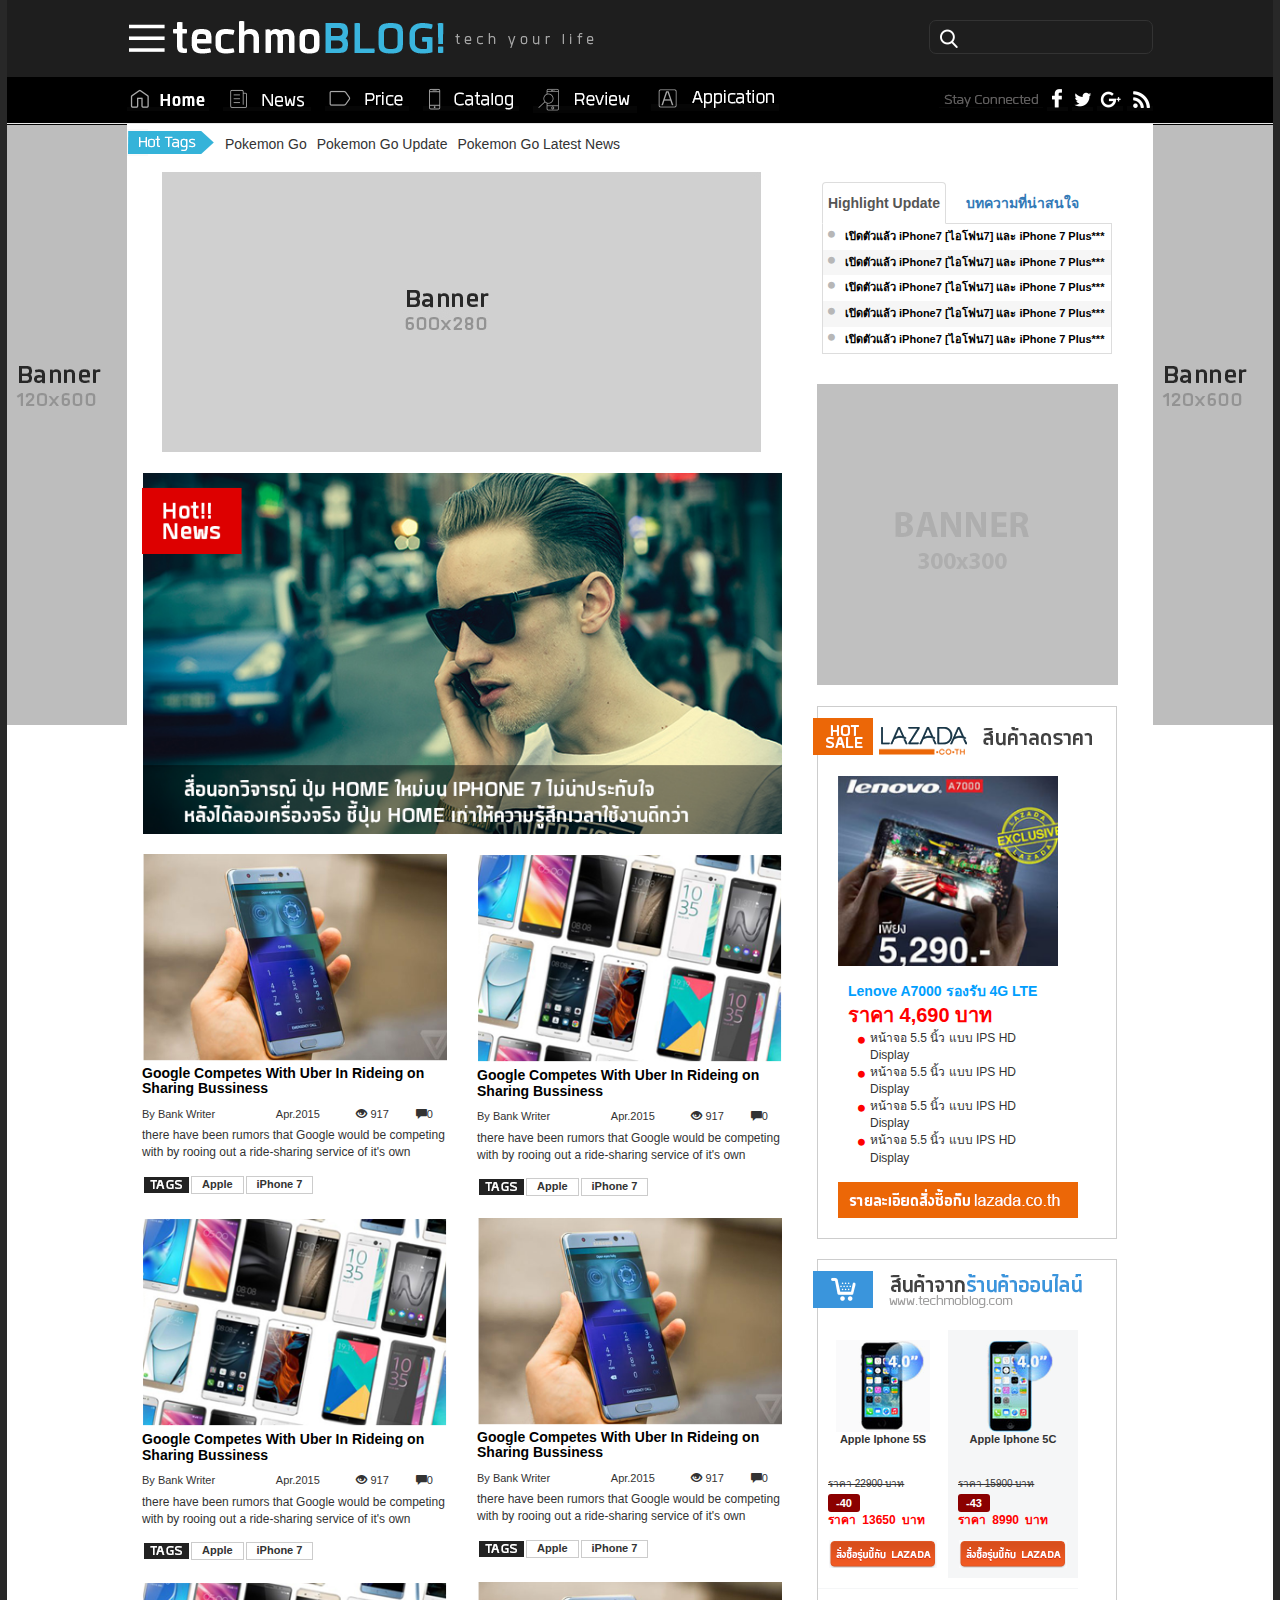
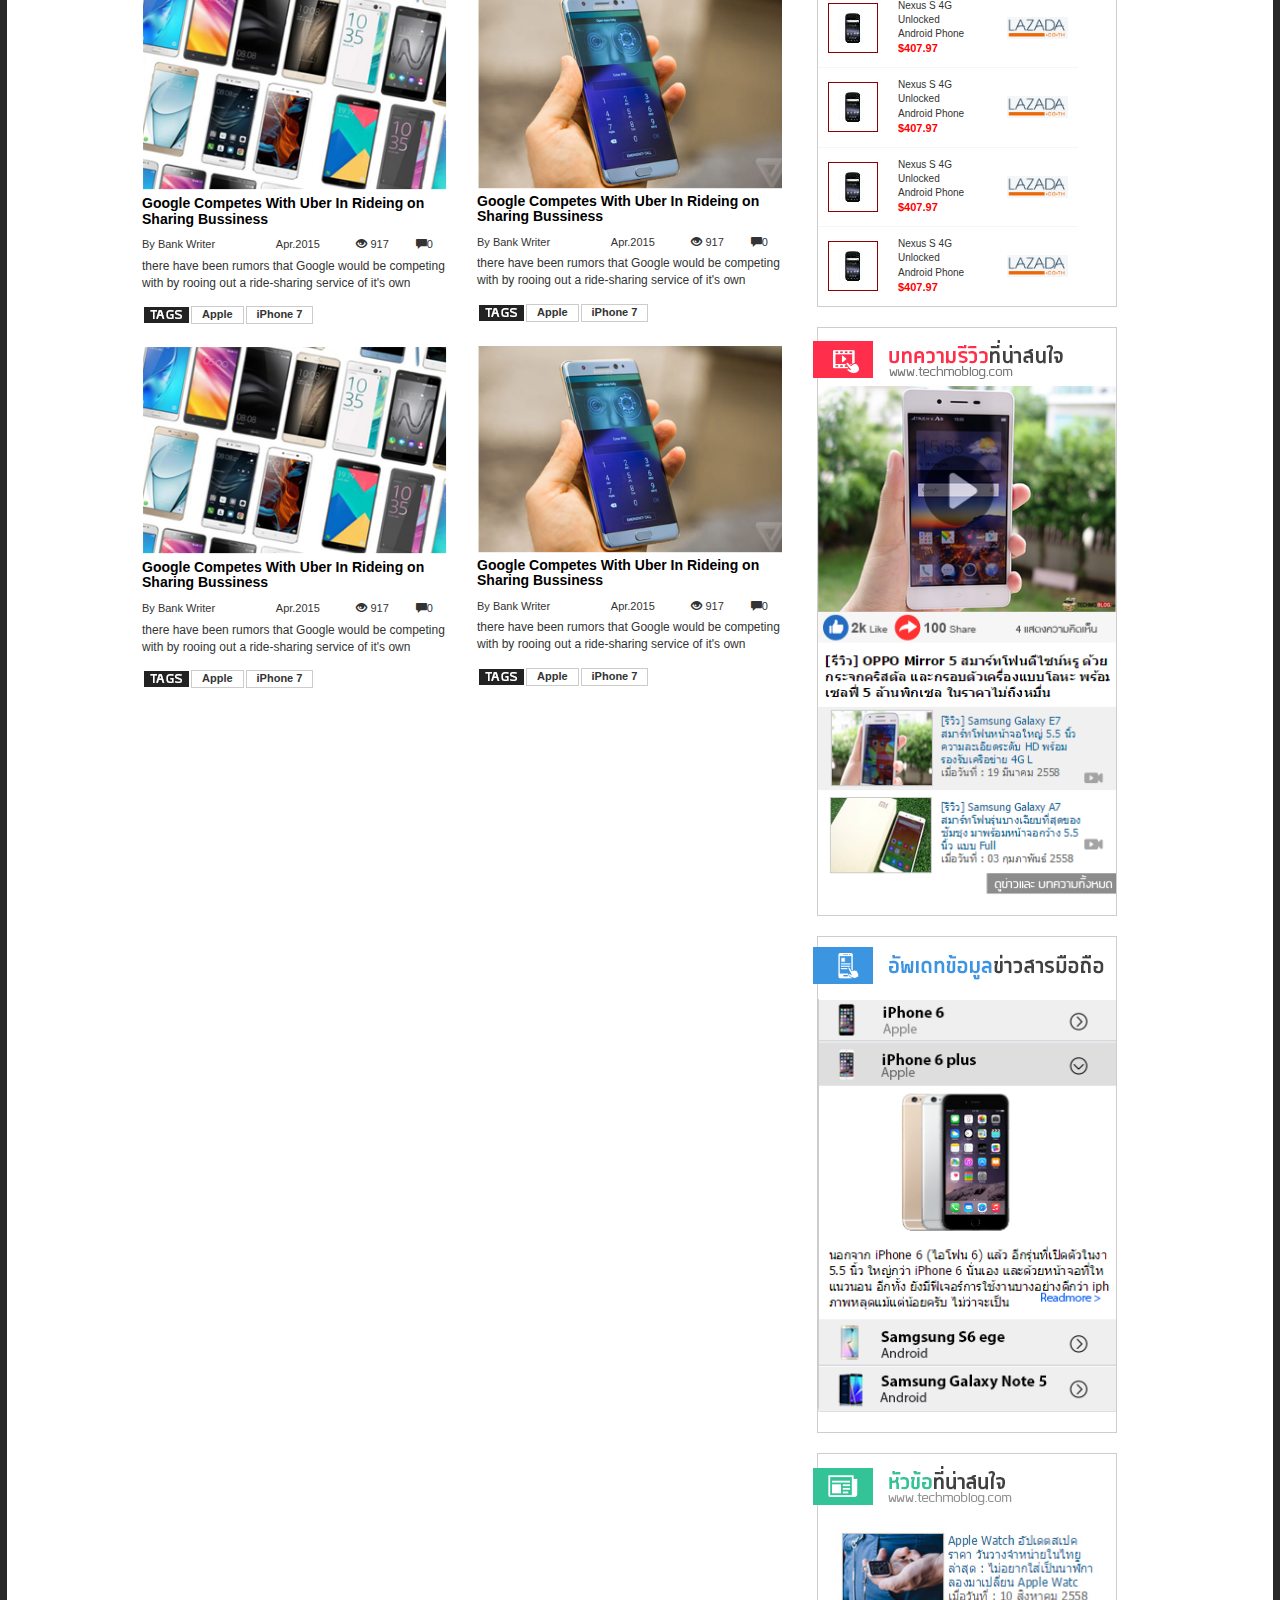
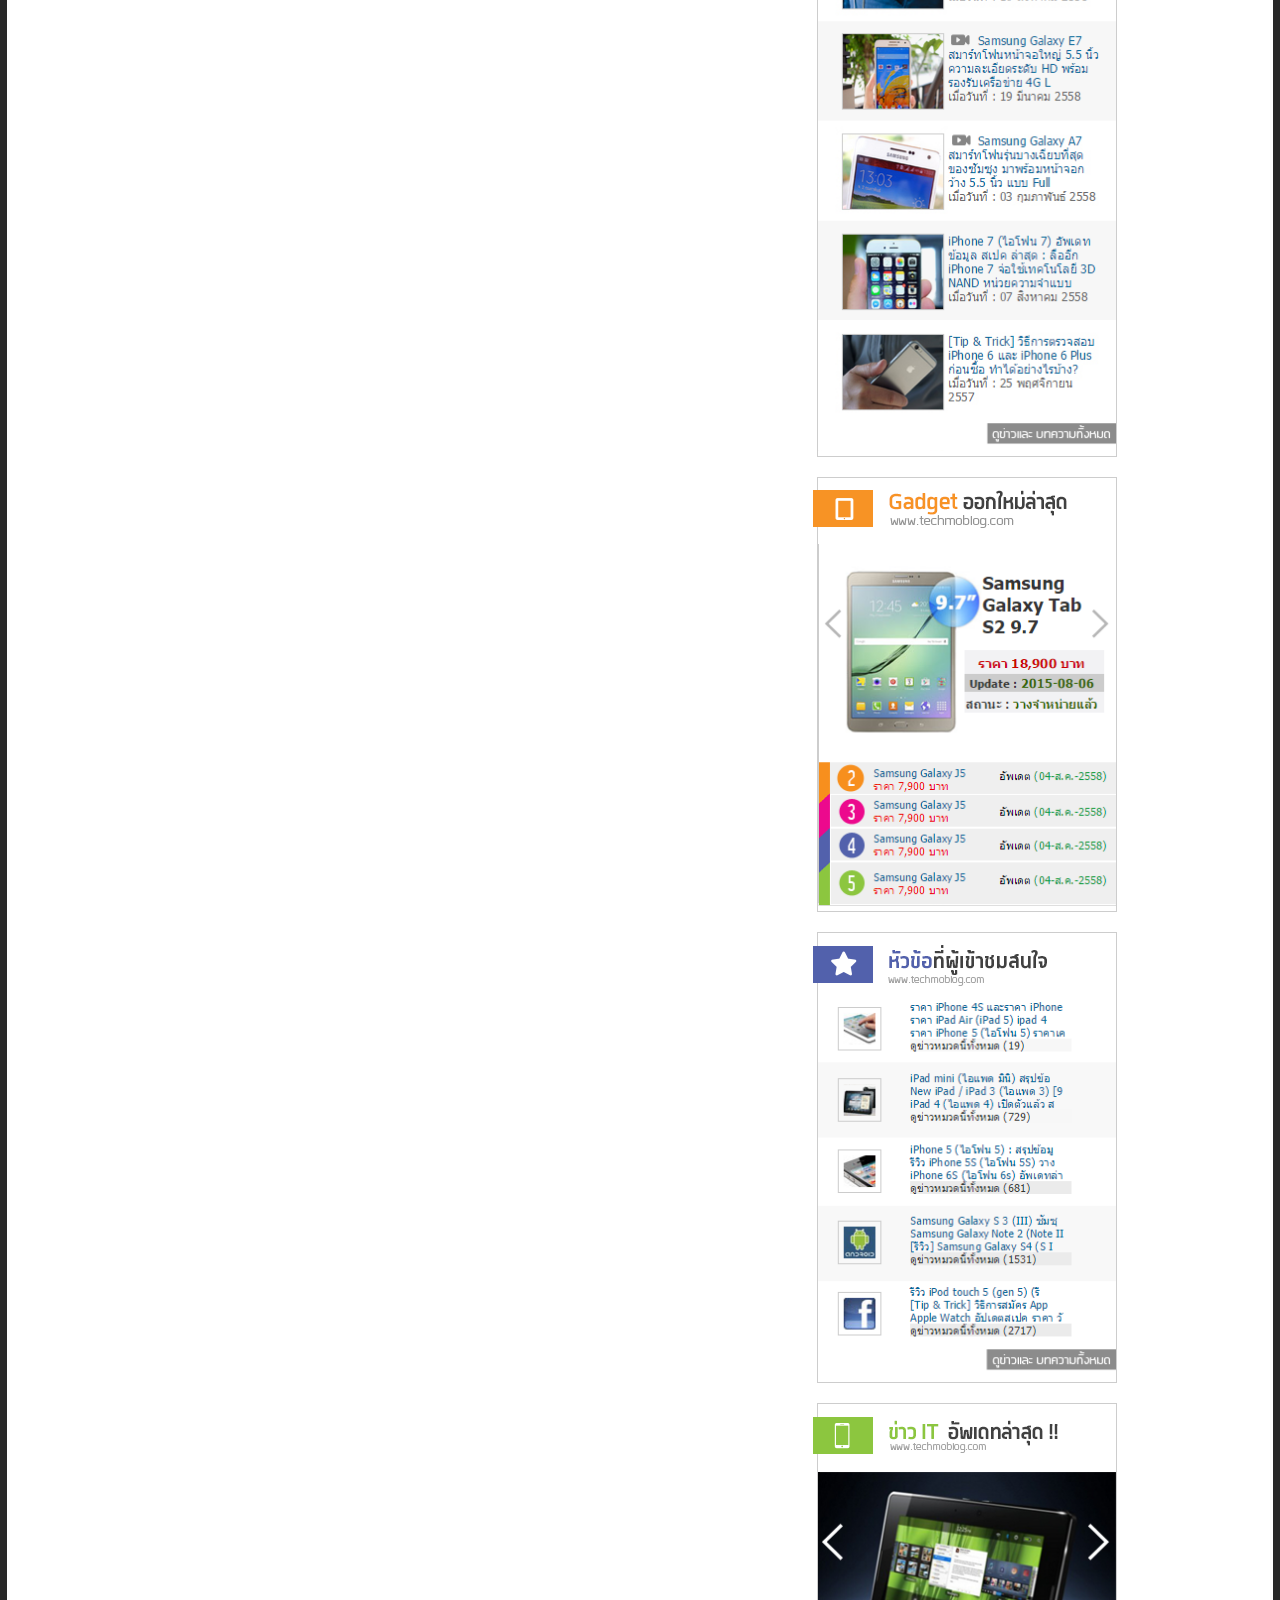
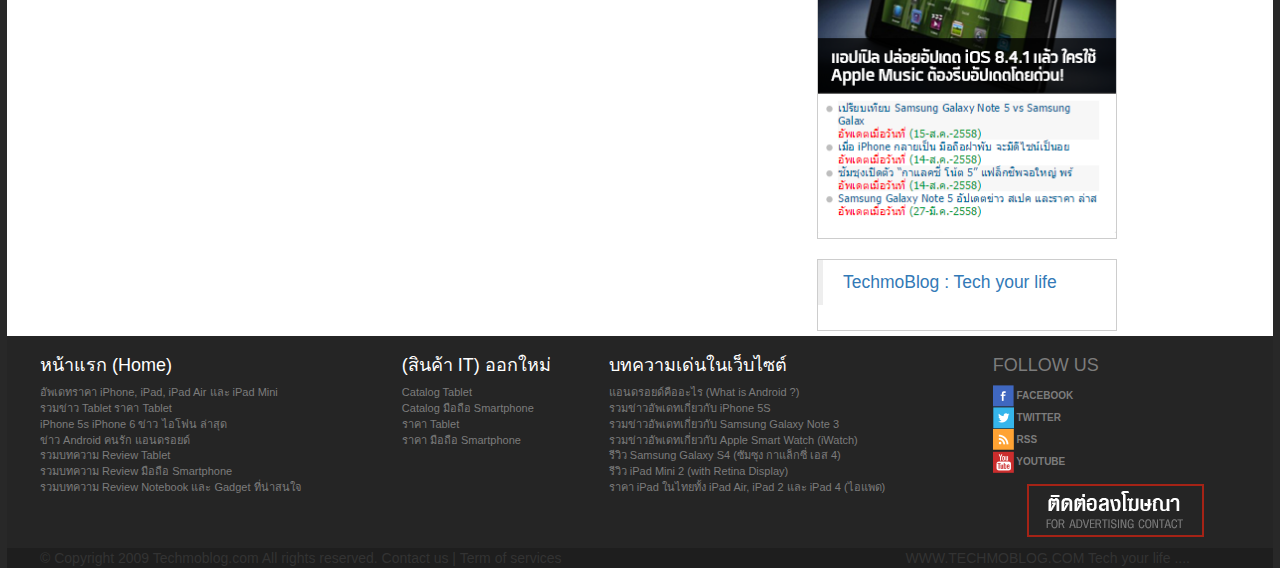
<file: tech_news.html>
<!DOCTYPE html>
<html lang="en">
<head>
	<meta charset="UTF-8">
    <meta http-equiv="X-UA-Compatible" content="IE=edge">
    <meta name="viewport" content="width=device-width, initial-scale=1">
	<title>Techmoblog</title>

	 <link rel="shortcut icon" type="image/ico" href="favicon.ico" />

    <!-- Bootstrap -->
    <link href="assets/bootstrap/css/bootstrap.min.css" rel="stylesheet">

    <link href="assets/jquery-ui/jquery-ui.min.css" rel="stylesheet">
    <link href="assets/font-awesome/css/font-awesome.min.css" rel="stylesheet">

    <link href="news_css.css" rel="stylesheet">

     


    <!-- jQuery (necessary for Bootstrap's JavaScript plugins) -->
    <script src="assets/jquery.js"></script>

    <script src="assets/jquery-ui/jquery-ui.min.js"></script>
    <!-- Include all compiled plugins (below), or include individual files as needed -->
    <script src="assets/bootstrap/js/bootstrap.min.js"></script>
</head>
<body>

    <!-- ============= Mian Page ================-->
    <div class="main_body">
        <!--============ Top Brand Logo ======================-->
        <div class="top_brand container hidden-xs">
            <div class="div_panel_index" style="padding-top:20px;">
                <div class="pull-left">
                <img src="img/menu_mobile.png" alt="">
                <img src="img/brand_techmo.png" alt="">
                <img src="img/tech_your_life.png" alt="">
                </div>
                <div class="pull-right">
                    <div class="div_search_ground">
                        <div class="div_icon_search"><img src="img/search.png" alt=""></div>
                        <input type="text" name="input_search_index" />
                    </div>
                </div>
            </div>
        </div><!--============End Top Brand Logo ======================-->

        <!-- Static navbar -->
        <nav class="navbar navbar-default navbar-static-top" style="background-color: #000000;min-height:20px;margin-bottom:0px;">
          <div class="container" style="width:100%">
            <div class="navbar-header">
              <button type="button" class="navbar-toggle collapsed" data-toggle="collapse" data-target="#navbar" aria-expanded="false" aria-controls="navbar">
                <span class="sr-only">Toggle navigation</span>
                <span class="icon-bar"></span>
                <span class="icon-bar"></span>
                <span class="icon-bar"></span>
              </button>         
            </div>
            <div id="navbar" class="navbar-collapse collapse div_panel_index">
              <ul class="nav navbar-nav">
                <li><a href="#"><img src="img/home.png" alt="" ></a></li>
                <li><a href="#about"><img src="img/news.png" alt="" ></a></li>
                <li><a href="#contact"><img src="img/price.png" alt="" ></a></li>
                <li><a href="#"><img src="img/catalog.png" alt="" ></a></li>
                <li><a href="#about"><img src="img/review.png" alt="" ></a></li>
                <li><a href="#contact"><img src="img/application.png" alt="" ></a></li>
              </ul>     
              <div class="pull-right hidden-xs" style="text-align:right;padding-top:10px;">
                    <img src="img/stay_connected.png" alt="">
                    <img src="img/facebook.png" alt="">
                    <img src="img/twitter.png" alt="">
                    <img src="img/google_plus.png" alt="">
                    <img src="img/feed.png" alt="">             
                </div>
            </div><!--/.nav-collapse -->
          </div>
        </nav><!--============== End Static navbar ==================-->
        

        <div class="container" style="width:100%;padding:0px;margin:0px;">

            <!--================= Banner Left ===============-->
            <div style="float:left;width:120px;" class="hidden-xs hidden-sm hidden-md">
                <img src="img/pic/banner_left.png" alt="">
            </div>

            <!--================= Body Content ===============-->
            <div style="float:left;" class="div_panel_index">
                <!--=============== Hot Tags =================-->
                <div class="top_tags" style="width:100%;background-color:#ffffff;height:48px;">
                    <div style="padding-top:5px;">
                        <div style="float:left"><img src="img/hot_tags.png" alt=""></div>
                        <div class="div_hot_tags">Pokemon Go</div>
                        <div class="div_hot_tags">Pokemon Go Update</div>
                        <div class="div_hot_tags">Pokemon Go Latest News</div>
                    </div>
                </div><!-- ======== End Hot Tags ===============-->
                
                <div class="container" style="width:100%;padding:0px;margin:0px;">
                <div class="row">
                    <!--============= Content Left =================-->
                    <div class="col-md-9" style="max-width:700px;text-align:center;margin-bottom:20px;">
                        
                        <!--=========== Big Banner ============-->
                        <div class="container hidden-xs" style="width:100%">
                            <img src="img/pic/big_banner.png" alt="" >
                        </div><!--=========== End Big Banner ============-->

                        <!--=========== Hot News ============-->
                        <div class="container" style="width:100%;padding-top:20px;margin-bottom:20px;">
                            <img src="img/pic/hot_news_big.png" class="img-responsive" alt="" >
                        </div><!--=========== End Hot News ============-->

                        <!-- ===================== News Updates ========================-->
                        <div class="container" style="width:100%;margin:0px;margin-bottom:20px;">

                            <div class="row" style="padding-bottom:20px;">
                              <div class="col-md-6">
                              <div class="box_update_news">
                                    <div>
                                        <img src="img/pic/hot_mobile_news.png" class="img-responsive" alt="">
                                    </div>
                                    <div class="title_update_news">
                                        <a href="#">Google Competes With Uber In Rideing on Sharing Bussiness</a>
                                    </div>       
                                    <div style="width:100%;max-width:400px;text-align:left;">
                                        <table style="width:100%;font-size:11px;margin:5px 0px 5px 0px;">
                                            <tr>
                                                <td>By Bank Writer</td>
                                                <td>Apr.2015</td>
                                                <td><span class="glyphicon glyphicon-eye-open"></span> 917</td>
                                                <td> <span class="glyphicon glyphicon-comment"></span>0</td>
                                            </tr>
                                        </table>                               
                                    </div>
                                    <div class="text_update_news">
                                        there have been rumors that Google would be competing with by rooing out a ride-sharing service of it's own
                                    </div>
                                    
                                    <div style="width:100%;max-width:400px;text-align:left;">
                                        <div style="float:left;margin:2px;"><img src="img/icon/tags.png" alt=""></div>
                                        <div class="tags_news">Apple</div>
                                        <div class="tags_news">iPhone 7</div>
                                    </div>
                                </div>
                              </div>

                              <div class="col-md-6">                           
                                <div class="box_update_news">
                                    <div>
                                        <img src="img/pic/mobile.png" class="img-responsive" alt="">
                                    </div>
                                    <div class="title_update_news">
                                        <a href="#">Google Competes With Uber In Rideing on Sharing Bussiness</a>
                                    </div>       
                                    <div style="width:100%;max-width:400px;text-align:left;">
                                        <table style="width:100%;font-size:11px;margin:5px 0px 5px 0px;">
                                            <tr>
                                                <td>By Bank Writer</td>
                                                <td>Apr.2015</td>
                                                <td><span class="glyphicon glyphicon-eye-open"></span> 917</td>
                                                <td> <span class="glyphicon glyphicon-comment"></span>0</td>
                                            </tr>
                                        </table>                               
                                    </div>
                                    <div class="text_update_news">
                                        there have been rumors that Google would be competing with by rooing out a ride-sharing service of it's own
                                    </div>
                                    
                                    <div style="width:100%;max-width:400px;text-align:left;">
                                        <div style="float:left;margin:2px;"><img src="img/icon/tags.png" alt=""></div>
                                        <div class="tags_news">Apple</div>
                                        <div class="tags_news">iPhone 7</div>
                                    </div>
                                </div>
                              </div>
                            </div>

                            <div class="row" style="padding-bottom:20px;">
                              <div class="col-md-6">
                              <div class="box_update_news">
                                    <div>
                                        <img src="img/pic/mobile.png" class="img-responsive" alt="">
                                    </div>
                                    <div class="title_update_news">
                                        <a href="#">Google Competes With Uber In Rideing on Sharing Bussiness</a>
                                    </div>       
                                    <div style="width:100%;max-width:400px;text-align:left;">
                                        <table style="width:100%;font-size:11px;margin:5px 0px 5px 0px;">
                                            <tr>
                                                <td>By Bank Writer</td>
                                                <td>Apr.2015</td>
                                                <td><span class="glyphicon glyphicon-eye-open"></span> 917</td>
                                                <td> <span class="glyphicon glyphicon-comment"></span>0</td>
                                            </tr>
                                        </table>                               
                                    </div>
                                    <div class="text_update_news">
                                        there have been rumors that Google would be competing with by rooing out a ride-sharing service of it's own
                                    </div>
                                    
                                    <div style="width:100%;max-width:400px;text-align:left;">
                                        <div style="float:left;margin:2px;"><img src="img/icon/tags.png" alt=""></div>
                                        <div class="tags_news">Apple</div>
                                        <div class="tags_news">iPhone 7</div>
                                    </div>
                                </div>
                              </div>

                              <div class="col-md-6">                           
                                <div class="box_update_news">
                                    <div>
                                        <img src="img/pic/hot_mobile_news.png" class="img-responsive" alt="">
                                    </div>
                                    <div class="title_update_news">
                                        <a href="#">Google Competes With Uber In Rideing on Sharing Bussiness</a>
                                    </div>       
                                    <div style="width:100%;max-width:400px;text-align:left;">
                                        <table style="width:100%;font-size:11px;margin:5px 0px 5px 0px;">
                                            <tr>
                                                <td>By Bank Writer</td>
                                                <td>Apr.2015</td>
                                                <td><span class="glyphicon glyphicon-eye-open"></span> 917</td>
                                                <td> <span class="glyphicon glyphicon-comment"></span>0</td>
                                            </tr>
                                        </table>                               
                                    </div>
                                    <div class="text_update_news">
                                        there have been rumors that Google would be competing with by rooing out a ride-sharing service of it's own
                                    </div>
                                    
                                    <div style="width:100%;max-width:400px;text-align:left;">
                                        <div style="float:left;margin:2px;"><img src="img/icon/tags.png" alt=""></div>
                                        <div class="tags_news">Apple</div>
                                        <div class="tags_news">iPhone 7</div>
                                    </div>
                                </div>
                              </div>
                            </div>

                            <div class="row" style="padding-bottom:20px;">
                              <div class="col-md-6">
                              <div class="box_update_news">
                                    <div>
                                        <img src="img/pic/mobile.png" class="img-responsive" alt="">
                                    </div>
                                    <div class="title_update_news">
                                        <a href="#">Google Competes With Uber In Rideing on Sharing Bussiness</a>
                                    </div>       
                                    <div style="width:100%;max-width:400px;text-align:left;">
                                        <table style="width:100%;font-size:11px;margin:5px 0px 5px 0px;">
                                            <tr>
                                                <td>By Bank Writer</td>
                                                <td>Apr.2015</td>
                                                <td><span class="glyphicon glyphicon-eye-open"></span> 917</td>
                                                <td> <span class="glyphicon glyphicon-comment"></span>0</td>
                                            </tr>
                                        </table>                               
                                    </div>
                                    <div class="text_update_news">
                                        there have been rumors that Google would be competing with by rooing out a ride-sharing service of it's own
                                    </div>
                                    
                                    <div style="width:100%;max-width:400px;text-align:left;">
                                        <div style="float:left;margin:2px;"><img src="img/icon/tags.png" alt=""></div>
                                        <div class="tags_news">Apple</div>
                                        <div class="tags_news">iPhone 7</div>
                                    </div>
                                </div>
                              </div>

                              <div class="col-md-6">                           
                                <div class="box_update_news">
                                    <div>
                                        <img src="img/pic/hot_mobile_news.png" class="img-responsive" alt="">
                                    </div>
                                    <div class="title_update_news">
                                        <a href="#">Google Competes With Uber In Rideing on Sharing Bussiness</a>
                                    </div>       
                                    <div style="width:100%;max-width:400px;text-align:left;">
                                        <table style="width:100%;font-size:11px;margin:5px 0px 5px 0px;">
                                            <tr>
                                                <td>By Bank Writer</td>
                                                <td>Apr.2015</td>
                                                <td><span class="glyphicon glyphicon-eye-open"></span> 917</td>
                                                <td> <span class="glyphicon glyphicon-comment"></span>0</td>
                                            </tr>
                                        </table>                               
                                    </div>
                                    <div class="text_update_news">
                                        there have been rumors that Google would be competing with by rooing out a ride-sharing service of it's own
                                    </div>
                                    
                                    <div style="width:100%;max-width:400px;text-align:left;">
                                        <div style="float:left;margin:2px;"><img src="img/icon/tags.png" alt=""></div>
                                        <div class="tags_news">Apple</div>
                                        <div class="tags_news">iPhone 7</div>
                                    </div>
                                </div>
                              </div>
                            </div>


                            <div class="row" style="padding-bottom:20px;">
                              <div class="col-md-6">
                              <div class="box_update_news">
                                    <div>
                                        <img src="img/pic/mobile.png" class="img-responsive" alt="">
                                    </div>
                                    <div class="title_update_news">
                                        <a href="#">Google Competes With Uber In Rideing on Sharing Bussiness</a>
                                    </div>       
                                    <div style="width:100%;max-width:400px;text-align:left;">
                                        <table style="width:100%;font-size:11px;margin:5px 0px 5px 0px;">
                                            <tr>
                                                <td>By Bank Writer</td>
                                                <td>Apr.2015</td>
                                                <td><span class="glyphicon glyphicon-eye-open"></span> 917</td>
                                                <td> <span class="glyphicon glyphicon-comment"></span>0</td>
                                            </tr>
                                        </table>                               
                                    </div>
                                    <div class="text_update_news">
                                        there have been rumors that Google would be competing with by rooing out a ride-sharing service of it's own
                                    </div>
                                    
                                    <div style="width:100%;max-width:400px;text-align:left;">
                                        <div style="float:left;margin:2px;"><img src="img/icon/tags.png" alt=""></div>
                                        <div class="tags_news">Apple</div>
                                        <div class="tags_news">iPhone 7</div>
                                    </div>
                                </div>
                              </div>

                              <div class="col-md-6">                           
                                <div class="box_update_news">
                                    <div>
                                        <img src="img/pic/hot_mobile_news.png" class="img-responsive" alt="">
                                    </div>
                                    <div class="title_update_news">
                                        <a href="#">Google Competes With Uber In Rideing on Sharing Bussiness</a>
                                    </div>       
                                    <div style="width:100%;max-width:400px;text-align:left;">
                                        <table style="width:100%;font-size:11px;margin:5px 0px 5px 0px;">
                                            <tr>
                                                <td>By Bank Writer</td>
                                                <td>Apr.2015</td>
                                                <td><span class="glyphicon glyphicon-eye-open"></span> 917</td>
                                                <td> <span class="glyphicon glyphicon-comment"></span>0</td>
                                            </tr>
                                        </table>                               
                                    </div>
                                    <div class="text_update_news">
                                        there have been rumors that Google would be competing with by rooing out a ride-sharing service of it's own
                                    </div>
                                    
                                    <div style="width:100%;max-width:400px;text-align:left;">
                                        <div style="float:left;margin:2px;"><img src="img/icon/tags.png" alt=""></div>
                                        <div class="tags_news">Apple</div>
                                        <div class="tags_news">iPhone 7</div>
                                    </div>
                                </div>
                              </div>
                            </div>

                        </div><!-- ===================== End News Updates ========================-->

                    </div><!--============= End Content Left =================-->

                    <!--============= Content Right =================-->
                    <div class="col-md-4 layout_right">

                        <!-- ============= Highlight & Article ===============-->
                        <div class="container" style="width:100%;padding:10px;margin-bottom:20px;">
                             <!-- Nav tabs -->
                            <ul class="nav nav-tabs" style="margin-bottom:0px;">
                                <li class="active">
                                    <a href="#highlight" data-toggle="tab" style="padding:10px 5px 10px 5px;font-weight:bold;">Highlight Update</a>
                                </li>
                                <li>
                                    <a href="#article" data-toggle="tab" style="padding:10px 5px 10px 5px;font-weight:bold;">บทความที่น่าสนใจ</a>
                                </li>
                            </ul>

                            <!-- Tab panes -->
                            <div class="tab-content" style="border: 1px solid #ddd;border-top: none;padding:0px;">
                                <div class="tab-pane fade in active" id="highlight">                                    
                                    <table class="table-news">
                                        <tr>
                                            <td><i class="fa fa-circle" aria-hidden="true"></i></td>
                                            <td><a href="#" style="color:black;"> เปิดตัวแล้ว iPhone7 [ไอโฟน7] และ iPhone 7 Plus***</a></td>
                                        </tr>  
                                         <tr>
                                            <td><i class="fa fa-circle" aria-hidden="true"></i></td>
                                            <td><a href="#" style="color:black;"> เปิดตัวแล้ว iPhone7 [ไอโฟน7] และ iPhone 7 Plus***</a></td>
                                        </tr>   
                                         <tr>
                                            <td><i class="fa fa-circle" aria-hidden="true"></i></td>
                                            <td><a href="#" style="color:black;"> เปิดตัวแล้ว iPhone7 [ไอโฟน7] และ iPhone 7 Plus***</a></td>
                                        </tr>   
                                        <tr>
                                            <td><i class="fa fa-circle" aria-hidden="true"></i></td>
                                            <td><a href="#" style="color:black;"> เปิดตัวแล้ว iPhone7 [ไอโฟน7] และ iPhone 7 Plus***</a></td>
                                        </tr> 
                                        <tr>
                                            <td><i class="fa fa-circle" aria-hidden="true"></i></td>
                                            <td><a href="#" style="color:black;"> เปิดตัวแล้ว iPhone7 [ไอโฟน7] และ iPhone 7 Plus***</a></td>
                                        </tr>                                       
                                    </table>  
                                </div>
                                <div class="tab-pane fade" id="article">
                                    <table class="table-news">
                                        <tr>
                                            <td><i class="fa fa-circle" aria-hidden="true"></i></td>
                                            <td><a href="#" style="color:black;"> เปิดตัวแล้ว iPhone7 [ไอโฟน7] และ iPhone 7 Plus***</a></td>
                                        </tr> 
                                        <tr>
                                            <td><i class="fa fa-circle" aria-hidden="true"></i></td>
                                            <td><a href="#" style="color:black;"> เปิดตัวแล้ว iPhone7 [ไอโฟน7] และ iPhone 7 Plus***</a></td>
                                        </tr> 
                                        <tr>
                                            <td><i class="fa fa-circle" aria-hidden="true"></i></td>
                                            <td><a href="#" style="color:black;"> เปิดตัวแล้ว iPhone7 [ไอโฟน7] และ iPhone 7 Plus***</a></td>
                                        </tr> 
                                        <tr>
                                            <td><i class="fa fa-circle" aria-hidden="true"></i></td>
                                            <td><a href="#" style="color:black;"> เปิดตัวแล้ว iPhone7 [ไอโฟน7] และ iPhone 7 Plus***</a></td>
                                        </tr>                                        
                                    </table>                                   
                                </div>
                            </div>
                        </div><!--=========== End Highlight & Article ============-->

                        <!--=========== Banner 300 ============-->
                        <div class="container" style="width:100%;max-width:300px;margin:auto;padding:0px;">
                            <img src="img/pic/banner_300.png" alt="" >
                        </div><!--=========== End Banner 300 ============-->

                        <!--=========== Hot Sale ============-->
                        <div class="container" style="width:100%;max-width:300px;margin-top:20px;padding:0px;">
                           
                            <div style="border:1px solid #cdcdcd;">
                                <div style="padding-top:10px;">
                                    <img src="img/icon/hot_sale.png" alt="" style="margin-left:-5px;">
                                    <img src="img/icon/lazada.png" alt="">
                                </div>
                                <div style="padding:20px;max-width:260px;">
                                    <div>
                                        <a href="#"><img src="img/pic/lenovo.png"  class="img-responsive" alt="" style="margin:auto;"></a>
                                    </div>
                                    <div style="padding:15px 0px 0px 10px;color:#009efe;font-size:14px;font-weight:bold;">Lenove A7000 รองรับ 4G LTE</div>
                                    <div style="padding-left:10px;color:#ff0000;font-size:20px;font-weight:bold;">ราคา 4,690 บาท</div>
                                    <div style="padding-left:15px;">
                                    <table style="font-size:12px;">
                                        <tr>
                                            <td style="color:#ff0000;font-size:8px;vertical-align:top;padding:5px;"><i class="fa fa-circle" aria-hidden="true"></i></td>
                                            <td>หน้าจอ 5.5 นิ้ว แบบ IPS HD Display</td>
                                        </tr>   
                                        <tr>
                                            <td style="color:#ff0000;font-size:8px;vertical-align:top;padding:5px;"><i class="fa fa-circle" aria-hidden="true"></i></td>
                                            <td>หน้าจอ 5.5 นิ้ว แบบ IPS HD Display</td>
                                        </tr>
                                        <tr>
                                            <td style="color:#ff0000;font-size:8px;vertical-align:top;padding:5px;"><i class="fa fa-circle" aria-hidden="true"></i></td>
                                            <td>หน้าจอ 5.5 นิ้ว แบบ IPS HD Display</td>
                                        </tr>
                                        <tr>
                                            <td style="color:#ff0000;font-size:8px;vertical-align:top;padding:5px;"><i class="fa fa-circle" aria-hidden="true"></i></td>
                                            <td>หน้าจอ 5.5 นิ้ว แบบ IPS HD Display</td>
                                        </tr>                                                                          
                                    </table> 
                                    </div>
                                    <div style="text-align:center;margin-top:15px;"><a href="#"><img src="img/icon/btn_lazada.png" alt=""></a></div>
                                </div>
                            </div>
                           
                        </div><!--============= End Hot Sale =================-->

                        <!--=========== Product Online ============-->
                        <div class="container" style="width:100%;max-width:300px;margin-top:20px;padding:0px;">
                           
                            <div style="border:1px solid #cdcdcd;">
                                <div style="padding-top:10px;">
                                    <img src="img/icon/market.png" alt="" style="margin-left:-5px;">
                                    <img src="img/icon/product_online.png" alt="" style="margin-left:10px;">
                                </div>
                                <div style="padding-top:20px;max-width:260px;">  

                                    <table style="width: 260px;margin:auto;">
                                        <tr>
                                            <td style="width: 50%;padding: 10px;">
                                                <div style="margin: auto;text-align: center;" class="font-11">
                                                    <img src="images/iphone5s.png" class="img-responsive center-block" alt="">
                                                    <span>Apple Iphone 5S</span>
                                                </div>
                                                <div style="width: 100%;margin-top: 25px;margin-bottom: 10px;">
                                                    <div>
                                                        <span style="text-decoration: line-through;font-size: 10px">ราคา 22900 บาท</span>
                                                        <span class="box-btn" style="background: darkred ;font-size: 11px;font-weight: bolder;margin: 0px;">-40</span>
                                                    </div>
                                                    <div class="font-12" style="color: #ff0000">
                                                        <span>ราคา</span> <span style="margin-left: 3px;margin-right: 3px;">13650</span> <span>บาท</span>
                                                    </div>
                                                </div>
                                                <a href="#"><img src="images/button/lazada_btn.png" class="img-responsive center-block" alt=""></a>

                                            </td>
                                            <td style="width: 50%;padding: 10px;background: #f5f6f7;">
                                                <div style="margin: auto;text-align: center;" class="font-11">
                                                    <img src="images/iphone5c.png" class="img-responsive center-block" alt="">
                                                    <span>Apple Iphone 5C</span>
                                                </div>
                                                <div style="width: 100%;margin-top: 25px;margin-bottom: 10px;">
                                                    <div>
                                                        <span style="text-decoration: line-through;font-size: 10px">ราคา 15900 บาท</span>
                                                        <span class="box-btn" style="background: darkred ;font-size: 11px;font-weight: bolder;margin: 0px;">-43</span>
                                                    </div>
                                                    <div class="font-12" style="color: #ff0000">
                                                        <span>ราคา</span> <span style="margin-left: 3px;margin-right: 3px;">8990</span> <span>บาท</span>
                                                    </div>
                                                </div>
                                                <a href="#"><img src="images/button/lazada_btn.png" class="img-responsive center-block" alt=""></a>
                                            </td>
                                        </tr>
                                    </table>
                                    <div style="width: 100%;">
                                    <table class="price_store">
                                        <tr>
                                            <td>
                                                <div style="border: 1px solid darkred;width: 50px;height: 50px;">
                                                    <img src="images/phone_price.png" alt="" class="img-responsive center-block">
                                                </div>
                                            </td>
                                            <td>
                                                <div>Nexus S 4G Unlocked </div>
                                                <div>Android Phone</div>
                                                <div class="font-11" style="color: #ff0000;">$407.97</div>
                                            </td>
                                            <td>
                                                <img src="images/menu/lazada.png" alt="" class="img-responsive center-block">
                                            </td>
                                        </tr>
                                        <tr>
                                            <td>
                                                <div style="border: 1px solid darkred;width: 50px;height: 50px;">
                                                    <img src="images/phone_price.png" alt="" class="img-responsive center-block">
                                                </div>
                                            </td>
                                            <td>
                                                <div>Nexus S 4G Unlocked </div>
                                                <div>Android Phone</div>
                                                <div class="font-11" style="color: #ff0000;">$407.97</div>
                                            </td>
                                            <td>
                                                <img src="images/menu/lazada.png" alt="" class="img-responsive center-block">
                                            </td>
                                        </tr>
                                        <tr>
                                            <td>
                                                <div style="border: 1px solid darkred;width: 50px;height: 50px;">
                                                    <img src="images/phone_price.png" alt="" class="img-responsive center-block">
                                                </div>
                                            </td>
                                            <td>
                                                <div>Nexus S 4G Unlocked </div>
                                                <div>Android Phone</div>
                                                <div class="font-11" style="color: #ff0000;">$407.97</div>
                                            </td>
                                            <td>
                                                <img src="images/menu/lazada.png" alt="" class="img-responsive center-block">
                                            </td>
                                        </tr>
                                        <tr>
                                            <td>
                                                <div style="border: 1px solid darkred;width: 50px;height: 50px;">
                                                    <img src="images/phone_price.png" alt="" class="img-responsive center-block">
                                                </div>
                                            </td>
                                            <td>
                                                <div>Nexus S 4G Unlocked </div>
                                                <div>Android Phone</div>
                                                <div class="font-11" style="color: #ff0000;">$407.97</div>
                                            </td>
                                            <td>
                                                <img src="images/menu/lazada.png" alt="" class="img-responsive center-block">
                                            </td>
                                        </tr>
                                    </table>
                                </div>

                                </div>
                            </div>
                           
                        </div><!--============= End Product Online =================-->


                        <!--=========== Review Recommend ============-->
                        <div class="container" style="width:100%;max-width:300px;margin-top:20px;padding:0px;">
                           
                            <div style="border:1px solid #cdcdcd;padding-bottom:20px;">
                                <div style="padding-top:10px;">
                                    <img src="img/icon/video_icon.png" alt="" style="margin-left:-5px;">
                                    <img src="img/icon/review_recom.png" alt="" style="margin-left:10px;">
                                </div>
                                <div style="padding-top:5px;">
                                    <img src="img/pic/pic_review_recom.png" class="img-responsive" alt="">
                                </div>
                            </div>

                        </div><!--================= End Review Recommend ===============-->

                        <!--=========== News Update Smart Phone ============-->
                        <div class="container" style="width:100%;max-width:300px;margin-top:20px;padding:0px;">
                           
                            <div style="border:1px solid #cdcdcd;padding-bottom:20px;">
                                <div style="padding-top:10px;">
                                    <img src="img/icon/mobile_icon.png" alt="" style="margin-left:-5px;">
                                    <img src="img/icon/update_mobile.png" alt="" style="margin-left:10px;">
                                </div>
                                <div style="padding-top:15px;">
                                    <img src="img/pic/pic_news_update.png" class="img-responsive" alt="">
                                </div>
                            </div>

                        </div><!--================= End News Update Smart Phone ===============-->


                        <!--=========== Title Recommend ============-->
                        <div class="container" style="width:100%;max-width:300px;margin-top:20px;padding:0px;">
                           
                            <div style="border:1px solid #cdcdcd;padding-bottom:5px;">
                                <div style="padding-top:10px;">
                                    <img src="img/icon/news_paper_icon.png" alt="" style="margin-left:-5px;">
                                    <img src="img/icon/title_recom.png" alt="" style="margin-left:10px;">
                                </div>
                                <div style="padding-top:15px;">
                                    <img src="img/pic/pic_title_recom.png" class="img-responsive" alt="">
                                </div>
                            </div>

                        </div><!--================= End Title Recommend ===============-->

                        <!--=========== New Gadget ============-->
                        <div class="container" style="width:100%;max-width:300px;margin-top:20px;padding:0px;">
                           
                            <div style="border:1px solid #cdcdcd;padding-bottom:5px;">
                                <div style="padding-top:10px;">
                                    <img src="img/icon/tablet_icon.png" alt="" style="margin-left:-5px;">
                                    <img src="img/icon/new_gadget.png" alt="" style="margin-left:10px;">
                                </div>
                                <div style="padding-top:15px;">
                                    <img src="img/pic/samsung_gadget.png" class="img-responsive" alt="">
                                </div>
                            </div>

                        </div><!--================= End New Gadget ===============-->

                         <!--=========== หัวข้อที่ผู้เข้าชมสนใจ ============-->
                        <div class="container" style="width:100%;max-width:300px;margin-top:20px;padding:0px;">
                           
                            <div style="border:1px solid #cdcdcd;padding-bottom:5px;">
                                <div style="padding-top:10px;">
                                    <img src="img/icon/star_icon.png" alt="" style="margin-left:-5px;">
                                    <img src="img/icon/title_user_view.png" alt="" style="margin-left:10px;">
                                </div>
                                <div style="padding-top:15px;">
                                    <img src="img/pic/pic_title_user_view.png" class="img-responsive" alt="">
                                </div>
                            </div>

                        </div><!--================= End หัวข้อที่ผู้เข้าชมสนใจ ===============-->

                         <!--=========== IT News Update ============-->
                        <div class="container" style="width:100%;max-width:300px;margin-top:20px;padding:0px;">
                           
                            <div style="border:1px solid #cdcdcd;padding-bottom:5px;">
                                <div style="padding-top:10px;">
                                    <img src="img/icon/smart_phone_icon.png" alt="" style="margin-left:-5px;">
                                    <img src="img/icon/news_it_update.png" alt="" style="margin-left:10px;">
                                </div>
                                <div style="padding-top:15px;">
                                    <img src="img/pic/pic_it_news.png" class="img-responsive" alt="">
                                </div>
                            </div>

                        </div><!--================= End IT News Update ===============-->

                         <!--=========== Facebook Plugin FanPage ============-->
                        <div class="container" style="width:100%;max-width:300px;margin-top:20px;padding:0px;">
                           
                            <div style="border:1px solid #cdcdcd;padding-bottom:5px;">
                                <div class="fb-page" data-href="https://www.facebook.com/techmoblog/?fref=ts" data-tabs="timeline" data-small-header="false" data-adapt-container-width="true" data-hide-cover="false" data-show-facepile="true"><blockquote cite="https://www.facebook.com/techmoblog/?fref=ts" class="fb-xfbml-parse-ignore"><a href="https://www.facebook.com/techmoblog/">TechmoBlog : Tech your life</a></blockquote></div>
                            </div>

                        </div><!--================= End Facebook Plugin FanPage ===============-->

                        
                    </div> <!--================= Banner Right ===============-->

                </div>
                </div>

            </div><!--================= End Body Content ===============-->
            
           
            <div style="float:right;width:120px;" class="hidden-xs hidden-sm hidden-md">
                <img src="img/pic/banner_left.png" alt="">
            </div>
            
        </div>

        
                 <!-- ===================================== Footer =============================================-->
    <div class="container" style="width: 100%;padding: 0px;margin-top: 5px;">

        <div class="hidden-xs" style="background: #252525;width: 100%;color:#FFFFFF;padding: 10px;font-size: 10px;">
            <table style="width: 100%;max-width: 1200px;margin: auto;">
                <tr>
                    <td style="vertical-align: text-top;">
                        <h4>หน้าแรก (Home)</h4>
                        <ul style="padding: 0px;list-style: none;color: #7c7c7c;font-size: 11px;">
                            <li>อัพเดทราคา iPhone, iPad, iPad Air และ iPad Mini</li>
                            <li>รวมข่าว Tablet ราคา Tablet</li>
                            <li>iPhone 5s iPhone 6 ข่าว ไอโฟน ล่าสุด</li>
                            <li>ข่าว Android คนรัก แอนดรอยด์</li>
                            <li>รวมบทความ Review Tablet</li>
                            <li>รวมบทความ Review มือถือ Smartphone</li>
                            <li>รวมบทความ Review Notebook และ Gadget ที่น่าสนใจ</li>
                        </ul>
                    </td>
                    <td style="vertical-align: text-top;">
                        <h4>(สินค้า IT) ออกใหม่</h4>
                        <ul style="padding: 0px;list-style: none;color: #7c7c7c;font-size: 11px;">
                            <li>Catalog Tablet</li>
                            <li>Catalog มือถือ Smartphone</li>
                            <li>ราคา Tablet</li>
                            <li>ราคา มือถือ Smartphone</li>
                        </ul>
                    </td>
                    <td style="vertical-align: text-top;">
                        <h4>บทความเด่นในเว็บไซต์</h4>
                        <ul style="padding: 0px;list-style: none;color: #7c7c7c;font-size: 11px;">
                            <li>แอนดรอยด์คืออะไร (What is Android ?)</li>
                            <li>รวมข่าวอัพเดทเกี่ยวกับ iPhone 5S</li>
                            <li>รวมข่าวอัพเดทเกี่ยวกับ Samsung Galaxy Note 3 </li>
                            <li>รวมข่าวอัพเดทเกี่ยวกับ Apple Smart Watch (iWatch)</li>
                            <li>รีวิว Samsung Galaxy S4 (ซัมซุง กาแล็กซี่ เอส 4)</li>
                            <li>รีวิว iPad Mini 2 (with Retina Display)</li>
                            <li>ราคา iPad ในไทยทั้ง iPad Air, iPad 2 และ iPad 4 (ไอแพด)</li>
                        </ul>
                    </td>
                    <td style="vertical-align: text-top;color: #7c7c7c;font-weight: bolder;">
                        <h4>FOLLOW US</h4>
                        <div><img src="images/button/facebook_medium.png" alt=""> FACEBOOK</div>
                        <div><img src="images/button/twitter_medium.png" alt=""> TWITTER</div>
                        <div><img src="images/button/rss.png" alt=""> RSS</div>
                        <div><img src="images/button/youtube_medium.png" alt=""> YOUTUBE</div>
                        <div style="margin-top: 10px;"><img src="images/adver.png" class="img-responsive center-block" alt=""></div>
                    </td>
                </tr>
            </table>
        </div>

        <div class="tab-footer hidden-xs" style="background-color:#1e1e1e;">
            <table style="width: 100%;max-width: 1200px;margin: auto;">
                <tr>
                    <td style="width: 50%">
                        © Copyright 2009 Techmoblog.com All rights reserved. Contact us | Term of services
                    </td>
                    <td style="width: 50%;text-align: right;padding-right: 50px;">
                        WWW.TECHMOBLOG.COM Tech your life ....
                    </td>
                </tr>
            </table>
        </div>

        <div class="container tab-footer hidden-md hidden-sm hidden-lg" style="text-align:center;background-color:#1e1e1e;">
          <div class="row" style="width:100%;">
            <div class="col-md-8">
              © Copyright 2009 Techmoblog.com All rights reserved. Contact us | Term of services
            </div>
            <div class="col-md-4">
              WWW.TECHMOBLOG.COM Tech your life ....
            </div>
          </div>
        </div>

    </div>
    <!-- ===================================== End  Footer =========================================-->

    </div>


    <div id="fb-root"></div>
    <script>(function(d, s, id) {
      var js, fjs = d.getElementsByTagName(s)[0];
      if (d.getElementById(id)) return;
      js = d.createElement(s); js.id = id;
      js.src = "//connect.facebook.net/th_TH/sdk.js#xfbml=1&version=v2.7&appId=963402367100201";
      fjs.parentNode.insertBefore(js, fjs);
    }(document, 'script', 'facebook-jssdk'));</script>
</body>
</html>
</file>
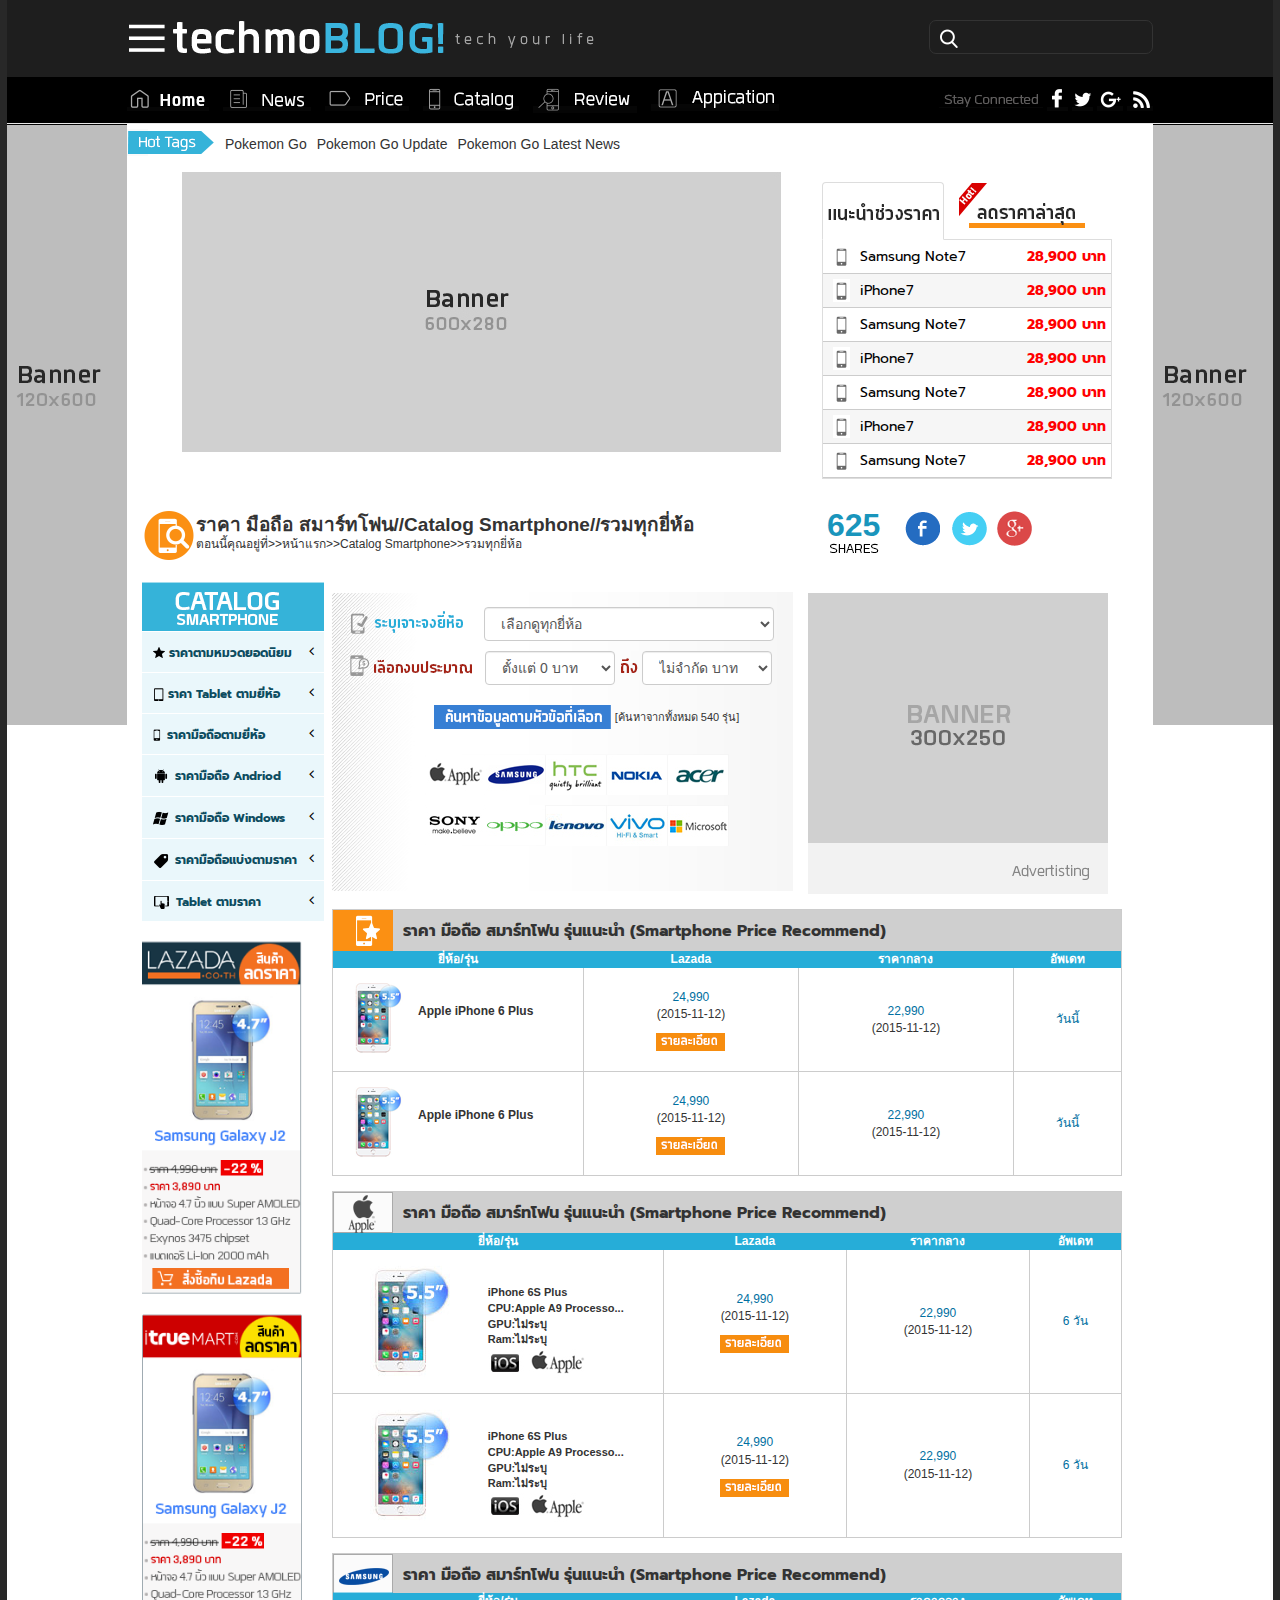
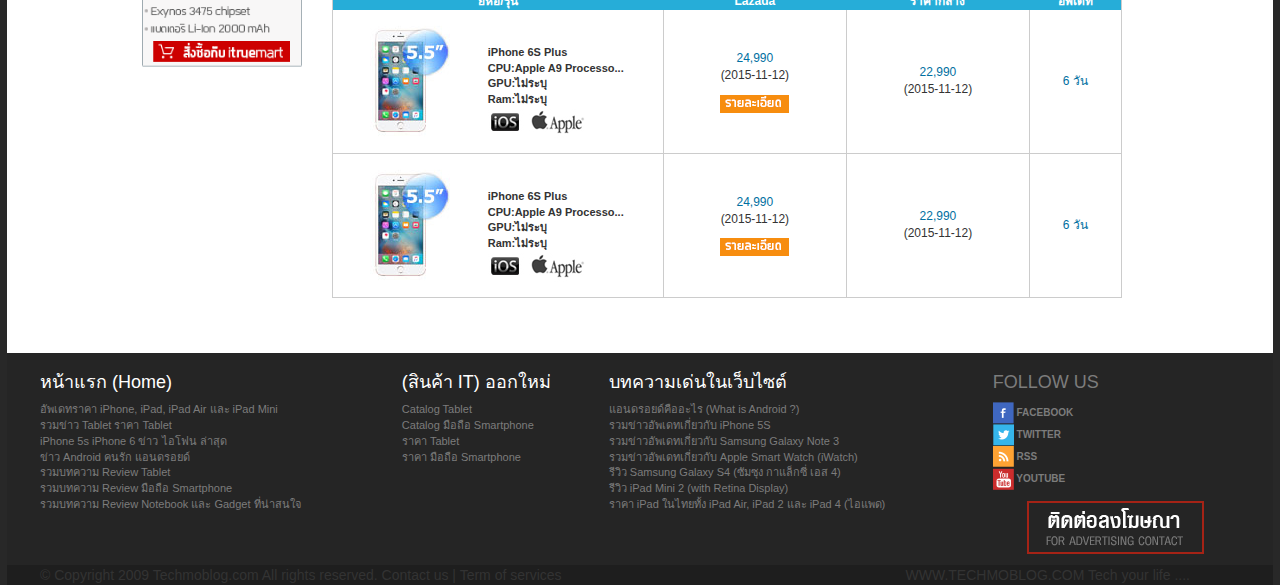
<file: tech_price.html>
<!DOCTYPE html>
<html lang="en">
<head>
    <meta charset="UTF-8">
    <meta http-equiv="X-UA-Compatible" content="IE=edge">
    <meta name="viewport" content="width=device-width, initial-scale=1">
    <title>Techmoblog</title>

     <link rel="shortcut icon" type="image/ico" href="favicon.ico" />

    <!-- Bootstrap -->
    <link href="assets/bootstrap/css/bootstrap.min.css" rel="stylesheet">

    <link href="assets/jquery-ui/jquery-ui.min.css" rel="stylesheet">
    <link href="assets/font-awesome/css/font-awesome.min.css" rel="stylesheet">

    <!-- MetisMenu CSS -->
    <link href="assets/metisMenu/dist/metisMenu.min.css" rel="stylesheet">

    <link href="news_css.css" rel="stylesheet">

    <link href="https://fonts.googleapis.com/css?family=Prompt" rel="stylesheet">


    <!-- jQuery (necessary for Bootstrap's JavaScript plugins) -->
    <script src="assets/jquery.js"></script>

    <script src="assets/jquery-ui/jquery-ui.min.js"></script>
    <!-- Include all compiled plugins (below), or include individual files as needed -->
    <script src="assets/bootstrap/js/bootstrap.min.js"></script>

    <!-- Metis Menu Plugin JavaScript -->
    <script src="assets/metisMenu/dist/metisMenu.min.js"></script>
</head>
<body>
<script>
    $(function() {

    $('#side-menu').metisMenu();

});

if (window.opener) {
  window.opener.location = "http://devahoy.com/";
}

</script>

<style>
    .sidebar {
            
        width: 182px;
    }
    .sidebar .sidebar-nav.navbar-collapse {
        padding-right: 0;
        padding-left: 0;
    }

    .sidebar .sidebar-search {
        padding: 15px;
    }

    .sidebar ul li {
        /*border-bottom: 1px solid #e7e7e7;*/
    }

    .sidebar ul li a.active {
        background-color: #eee;
    }

    .sidebar .arrow {
        float: right;
    }

    .sidebar .fa.arrow:before {
        content: "\f104";
    }

    .sidebar .active>a>.fa.arrow:before {
        content: "\f107";
    }

    .sidebar .nav-second-level li,
    .sidebar .nav-third-level li {
        border-bottom: 0!important;
        background-color: #ffffff;
    }

    .sidebar .nav-second-level ul,
    .sidebar .nav-third-level ul {
        border-bottom: 0!important;
        background-color: #ffffff;    
    }

    .sidebar .nav-second-level li a {
        padding-left: 37px;
        padding: 3px 25px;
        margin-right: 0px;   
        color: #000000;
        font-size: 11px;
        font-family: 'Prompt', sans-serif;
    }

    .sidebar .nav-third-level li a {
        padding-left: 52px;
        padding: 3px 25px;
        margin-right: 0px;   
        color: #000000;
        font-size: 11px;
        font-family: 'Prompt', sans-serif;

    }

    .navbar-top-links .dropdown-messages,
    .navbar-top-links .dropdown-tasks,
    .navbar-top-links .dropdown-alerts {
        margin-left: auto;
    }
    #side-menu.nav>li {
        margin-top: 1px;
        background-color: #eaf7fb;
    }

    #side-menu.nav>li>a {
        position: relative;
        display: block;
        padding: 10px 10px;
        margin-right: 0px;   
        color: #000000;
    }

    #side-menu.nav>li>a:hover {
        text-decoration: none;
        background-color: #eee;
    }

    .table-news>tbody>tr{
        border-bottom: 1px solid #cccccc;
        font-family: 'Prompt', sans-serif;
    }
    .table-news>tbody>tr>td:first-child{
        padding-left:10px; 
    }

    .font-prompt{
         font-family: 'Prompt', sans-serif;
    }
    .table-price-smartphone{
        text-align: center;
        width: 100%;
        max-height: 100%;
        font-size: 12px;
    }
    .table-price-smartphone>tbody>tr:first-child{
        background-color:#26add8;
    }
    .table-price-smartphone>tbody>tr:first-child>td{
        color:#ffffff;
        font-weight: bold;
    }
    .table-price-smartphone>tbody>tr:not(:first-child)>td:not(:last-child){
        border-right: 1px solid #cccccc;
    }
    .table-price-smartphone>tbody>tr:not(:first-child)>td{
        border-bottom:  1px solid #cccccc;
    }
    .table-price-smartphone>tbody>tr:last-child>td{
        border-bottom:  none;
    }
    .color-price{
        color:#006fa1;
    }    

</style>

    <!-- ============= Mian Page ================-->
    <div class="main_body">
        <!--============ Top Brand Logo ======================-->
        <div class="top_brand container hidden-xs">
            <div class="div_panel_index" style="padding-top:20px;">
                <div class="pull-left">
                <img src="img/menu_mobile.png" alt="">
                <img src="img/brand_techmo.png" alt="">
                <img src="img/tech_your_life.png" alt="">
                </div>
                <div class="pull-right">
                    <div class="div_search_ground">
                        <div class="div_icon_search"><img src="img/search.png" alt=""></div>
                        <input type="text" name="input_search_index" />
                    </div>
                </div>
            </div>
        </div><!--============End Top Brand Logo ======================-->

        <!-- Static navbar -->
        <nav class="navbar navbar-default navbar-static-top" style="background-color: #000000;min-height:20px;margin-bottom:0px;">
          <div class="container" style="width:100%">
            <div class="navbar-header">
              <button type="button" class="navbar-toggle collapsed" data-toggle="collapse" data-target="#navbar" aria-expanded="false" aria-controls="navbar">
                <span class="sr-only">Toggle navigation</span>
                <span class="icon-bar"></span>
                <span class="icon-bar"></span>
                <span class="icon-bar"></span>
              </button>         
            </div>
            <div id="navbar" class="navbar-collapse collapse div_panel_index">
              <ul class="nav navbar-nav">
                <li><a href="#"><img src="img/home.png" alt="" ></a></li>
                <li><a href="#about"><img src="img/news.png" alt="" ></a></li>
                <li><a href="#contact"><img src="img/price.png" alt="" ></a></li>
                <li><a href="#"><img src="img/catalog.png" alt="" ></a></li>
                <li><a href="#about"><img src="img/review.png" alt="" ></a></li>
                <li><a href="#contact"><img src="img/application.png" alt="" ></a></li>
              </ul>     
              <div class="pull-right hidden-xs" style="text-align:right;padding-top:10px;">
                    <img src="img/stay_connected.png" alt="">
                    <img src="img/facebook.png" alt="">
                    <img src="img/twitter.png" alt="">
                    <img src="img/google_plus.png" alt="">
                    <img src="img/feed.png" alt="">             
                </div>
            </div><!--/.nav-collapse -->
          </div>
        </nav><!--============== End Static navbar ==================-->
        

        <div class="container" style="width:100%;padding:0px;margin:0px;">

            <!--================= Banner Left ===============-->
            <div style="float:left;width:120px;" class="hidden-xs hidden-sm hidden-md">
                <img src="img/pic/banner_left.png" alt="">
            </div>

            <!--================= Body Content ===============-->
            <div style="float:left;" class="div_panel_index">
                <!--=============== Hot Tags =================-->
                <div class="top_tags" style="width:100%;background-color:#ffffff;height:48px;">
                    <div style="padding-top:5px;">
                        <div style="float:left"><img src="img/hot_tags.png" alt=""></div>
                        <div class="div_hot_tags">Pokemon Go</div>
                        <div class="div_hot_tags">Pokemon Go Update</div>
                        <div class="div_hot_tags">Pokemon Go Latest News</div>
                    </div>
                </div><!-- ======== End Hot Tags ===============-->

                <!-- ============== Big Banner Top And Price =====================-->
                <div class="container" style="width:100%;padding:0px;margin:0px;">
                    <div class="row">
                        
                        <div class="col-md-9" style="max-width:700px;text-align:center;margin-bottom:20px;">
                            
                            <!--=========== Big Banner ============-->
                            <div class="container hidden-xs" style="width:100%">
                                <img src="img/pic/big_banner.png" alt="" style="float: right;">
                            </div><!--=========== End Big Banner ============-->

                        </div>

                        <div class="col-md-4 layout_right">

                            <!-- ============= Price And Sale ===============-->
                            <div class="container" style="width:100%;padding:10px;margin-bottom:20px;">
                                 <!-- Nav tabs -->
                                <ul class="nav nav-tabs" style="margin-bottom:0px;">
                                    <li class="active">
                                        <a href="#highlight" data-toggle="tab" style="padding-top:12px;font-weight:bold;">
                                            <img src="img/price_recommend.png" alt="" class="img-responsive">
                                        </a>
                                    </li>
                                    <li>
                                        <a href="#article" data-toggle="tab" style="padding-top: 0px;"> <img src="img/sale_price.png" alt="" class="img-responsive"></span></a>
                                    </li>
                                </ul>

                                <!-- Tab panes -->
                                <div class="tab-content" style="border: 1px solid #ddd;border-top: none;padding:0px;">
                                    <div class="tab-pane fade in active" id="highlight">                                    
                                        <table class="table-news" style="font-size: 14px;">
                                            <tr>
                                                <td><img src="img/icon/phone_price.png" alt=""></td>
                                                <td><a href="#"><span style="color:#000000;float:left;font-weight: normal;">Samsung Note7</span> <span style="color:#ff0000;float:right;">28,900 บาท</span></a></td>                                            
                                            </tr>  
                                             <tr>
                                               <td><img src="img/icon/phone_price.png" alt=""></td>
                                                <td><a href="#"><span style="color:#000000;float:left;font-weight: normal;">iPhone7 </span> <span style="color:#ff0000;float:right;">28,900 บาท</span></a></td>   
                                            </tr>  
                                             <tr>
                                                <td><img src="img/icon/phone_price.png" alt=""></td>
                                                <td><a href="#"><span style="color:#000000;float:left;font-weight: normal;">Samsung Note7</span> <span style="color:#ff0000;float:right;">28,900 บาท</span></a></td>                                            
                                            </tr>  
                                             <tr>
                                               <td><img src="img/icon/phone_price.png" alt=""></td>
                                                <td><a href="#"><span style="color:#000000;float:left;font-weight: normal;">iPhone7 </span> <span style="color:#ff0000;float:right;">28,900 บาท</span></a></td>   
                                            </tr>  
                                             <tr>
                                                <td><img src="img/icon/phone_price.png" alt=""></td>
                                                <td><a href="#"><span style="color:#000000;float:left;font-weight: normal;">Samsung Note7</span> <span style="color:#ff0000;float:right;">28,900 บาท</span></a></td>                                            
                                            </tr>  
                                             <tr>
                                               <td><img src="img/icon/phone_price.png" alt=""></td>
                                                <td><a href="#"><span style="color:#000000;float:left;font-weight: normal;">iPhone7 </span> <span style="color:#ff0000;float:right;">28,900 บาท</span></a></td>   
                                            </tr> 
                                             <tr>
                                                <td><img src="img/icon/phone_price.png" alt=""></td>
                                                <td><a href="#"><span style="color:#000000;float:left;font-weight: normal;">Samsung Note7</span> <span style="color:#ff0000;float:right;">28,900 บาท</span></a></td>                                            
                                            </tr>  
                                                                            
                                        </table>  
                                    </div>
                                    <div class="tab-pane fade" id="article">
                                        <table class="table-news">
                                           <tr>
                                                <td><img src="img/icon/phone_price.png" alt=""></td>
                                                <td><a href="#"><span style="color:#000000;float:left;font-weight: normal;">Samsung Note7</span> <span style="color:#ff0000;float:right;">28,900 บาท</span></a></td>                                            
                                            </tr>  
                                             <tr>
                                               <td><img src="img/icon/phone_price.png" alt=""></td>
                                                <td><a href="#"><span style="color:#000000;float:left;font-weight: normal;">iPhone7 </span> <span style="color:#ff0000;float:right;">28,900 บาท</span></a></td>   
                                            </tr>  
                                             <tr>
                                                <td><img src="img/icon/phone_price.png" alt=""></td>
                                                <td><a href="#"><span style="color:#000000;float:left;font-weight: normal;">Samsung Note7</span> <span style="color:#ff0000;float:right;">28,900 บาท</span></a></td>                                            
                                            </tr>  
                                             <tr>
                                               <td><img src="img/icon/phone_price.png" alt=""></td>
                                                <td><a href="#"><span style="color:#000000;float:left;font-weight: normal;">iPhone7 </span> <span style="color:#ff0000;float:right;">28,900 บาท</span></a></td>   
                                            </tr>  
                                             <tr>
                                                <td><img src="img/icon/phone_price.png" alt=""></td>
                                                <td><a href="#"><span style="color:#000000;float:left;font-weight: normal;">Samsung Note7</span> <span style="color:#ff0000;float:right;">28,900 บาท</span></a></td>                                            
                                            </tr>  
                                             <tr>
                                               <td><img src="img/icon/phone_price.png" alt=""></td>
                                                <td><a href="#"><span style="color:#000000;float:left;font-weight: normal;">iPhone7 </span> <span style="color:#ff0000;float:right;">28,900 บาท</span></a></td>   
                                            </tr>        
                                             <tr>
                                                <td><img src="img/icon/phone_price.png" alt=""></td>
                                                <td><a href="#"><span style="color:#000000;float:left;font-weight: normal;">Samsung Note7</span> <span style="color:#ff0000;float:right;">28,900 บาท</span></a></td>                                            
                                            </tr>                                 
                                        </table>                                   
                                    </div>
                                </div>
                            </div><!--=========== End Price And Sale ============-->

                        </div>
                    </div>

                    <!-- ============== Name Menu And Social =====================-->  
                    <div class="row">
                        
                        <div class="col-md-9" style="max-width:700px;text-align:center;margin-bottom:20px;">
                            <div class="container" style="width: 100%;text-align: left;">
                                <div style="float:left;"><img src="img/icon/icon_search_phone.png" alt=""></div>
                                <div style="float:left;line-height: 1.2;padding-top: 5px;">
                                    <div style="font-size: 19px;font-weight: bold;">ราคา มือถือ สมาร์ทโฟน//Catalog Smartphone//รวมทุกยี่ห้อ</div>
                                    <div style="font-size: 12px;">ตอนนี้คุณอยู่ที่>>หน้าแรก>>Catalog Smartphone>>รวมทุกยี่ห้อ</div>
                                </div>
                            </div>
                            
                        </div>
                        <div class="col-md-4 layout_right">
                            <div class="container" style="width: 100%;">
                                <div style="width: 75px;line-height: 1;float: left;">
                                    <span style="color:#1995bc;font-size: 32px;font-weight: bolder">625</span>
                                    <img src="img/btn/shares.png" alt="">
                                </div>
                                <a href=""><img src="img/icon/facebook_icon.png" alt=""></a>
                                <a href=""><img src="img/icon/twitter_icon.png" alt=""></a>
                                <a href=""><img src="img/icon/google_plus_icon.png" alt=""></a>
                            </div>
                        </div>
                    </div><!-- ============== End Name Menu And Social =====================-->              

                </div><!-- ============== End Big Banner Top And Price =====================-->   


                <style>
                    .mini-submenu{
                      display:none;  
                      background-color: rgba(0, 0, 0, 0);  
                      border: 1px solid rgba(0, 0, 0, 0.9);
                      border-radius: 4px;
                      padding: 9px;  
                      /*position: relative;*/
                      width: 42px;

                    }

                    .mini-submenu:hover{
                      cursor: pointer;
                    }

                    .mini-submenu .icon-bar {
                      border-radius: 1px;
                      display: block;
                      height: 2px;
                      width: 22px;
                      margin-top: 3px;
                    }

                    .mini-submenu .icon-bar {
                      background-color: #000;
                    }

                    #slide-submenu{
                      background: rgba(0, 0, 0, 0.45);
                      display: inline-block;
                      padding: 0 8px;
                      border-radius: 4px;
                      cursor: pointer;
                    }
                </style>
                <script>
                    $(function(){

                    $('#slide-submenu').on('click',function() {                 
                        $(this).closest('.list-group').fadeOut('slide',function(){
                            $('.mini-submenu').fadeIn();    
                        });
                        
                      });

                    $('.mini-submenu').on('click',function(){       
                        $(this).next('.list-group').toggle('slide');
                        $('.mini-submenu').hide();
                    })
                })
                </script>
              
                <div class="row" style="margin:auto;">
                    <div class="col-md-3" style="max-width: 190px;">

                        <div class="row hidden-sm hidden-md hidden-lg">
                            <div class="col-sm-4 col-md-3 sidebar">
                                <div class="mini-submenu">
                                    <span class="icon-bar"></span>
                                    <span class="icon-bar"></span>
                                    <span class="icon-bar"></span>
                                </div>
                                <div class="list-group">
                                    <span href="#" class="list-group-item active">
                                        Submenu
                                        <span class="pull-right" id="slide-submenu">
                                            <i class="fa fa-times"></i>
                                        </span>
                                    </span>
                                    <a href="#" class="list-group-item">
                                        <i class="fa fa-comment-o"></i> Lorem ipsum
                                    </a>
                                    <a href="#" class="list-group-item">
                                        <i class="fa fa-search"></i> Lorem ipsum
                                    </a>
                                    <a href="#" class="list-group-item">
                                        <i class="fa fa-user"></i> Lorem ipsum
                                    </a>
                                    <a href="#" class="list-group-item">
                                        <i class="fa fa-folder-open-o"></i> Lorem ipsum <span class="badge">14</span>
                                    </a>
                                    <a href="#" class="list-group-item">
                                        <i class="fa fa-bar-chart-o"></i> Lorem ipsumr <span class="badge">14</span>
                                    </a>
                                    <a href="#" class="list-group-item">
                                        <i class="fa fa-envelope"></i> Lorem ipsum
                                    </a>
                                </div>        
                            </div>
                        </div>
   
                        <div style="width: 100%;padding: 0px;" class="container"><img src="img/icon/catalog_smartphone.png" alt=""></div>      
    
                        <div class="navbar-default sidebar hidden-xs" role="navigation" style="background-color: #ffffff;">
                            <div class="sidebar-nav navbar-collapse">
                                <ul class="nav" id="side-menu">                        
                                    <li>
                                        <a href="#"><img src="img/sidebar_star.png" alt=""><span style="font-weight: bold;font-size: 12px;margin-left: 2px;font-family: 'Prompt', sans-serif;color:#0d4c60;">ราคาตามหมวดยอดนิยม</span><span class="fa arrow"></span></a>
                                        <ul class="nav nav-second-level">
                                            <li>
                                                <a href="#"><i class="fa fa-circle" aria-hidden="true" style="color:#cccccc;font-size: 8px;"></i> <span style="margin-left:2px;">Apple - iPad</span></a>
                                            </li>
                                            <li>
                                                <a href="#"><i class="fa fa-circle" aria-hidden="true" style="color:#cccccc;font-size: 8px;"></i> <span style="margin-left:2px;">Apple - iPhone</span></a>
                                            </li>
                                            <li>
                                                <a href="#"><i class="fa fa-circle" aria-hidden="true" style="color:#cccccc;font-size: 8px;"></i> <span style="margin-left:2px;">Andriod Tablet</span></a>
                                            </li>
                                            <li>
                                                <a href="#"><i class="fa fa-circle" aria-hidden="true" style="color:#cccccc;font-size: 8px;"></i> <span style="margin-left:2px;">Andriod Phone</span></a>
                                            </li>
                                        </ul>
                                    </li>
                                    <li>
                                        <a href="#"><img src="img/sidebar_tablet.png" alt=""><span style="font-weight: bold;font-size: 12px;margin-left: 2px;font-family: 'Prompt', sans-serif;color:#0d4c60;">ราคา Tablet ตามยี่ห้อ</span><span class="fa arrow"></span></a>
                                        <ul class="nav nav-second-level">
                                            <li>
                                                <a href="flot.html">Flot Charts</a>
                                            </li>
                                            <li>
                                                <a href="morris.html">Morris.js Charts</a>
                                            </li>
                                        </ul>
                                        <!-- /.nav-second-level -->
                                    </li>
                                    <li>
                                        <a href="#"><img src="img/sidebar_phone.png" alt=""><span style="font-weight: bold;font-size: 12px;margin-left: 5px;font-family: 'Prompt', sans-serif;color:#0d4c60;">ราคามือถือตามยี่ห้อ</span><span class="fa arrow"></span></a>
                                        <ul class="nav nav-second-level">
                                            <li>
                                                <a href="flot.html">Flot Charts</a>
                                            </li>
                                            <li>
                                                <a href="morris.html">Morris.js Charts</a>
                                            </li>
                                        </ul>
                                        <!-- /.nav-second-level -->
                                    </li>
                                    <li>
                                        <a href="#"><img src="img/sidebar_android.png" alt=""><span style="font-weight: bold;font-size: 12px;margin-left: 5px;font-family: 'Prompt', sans-serif;color:#0d4c60;">ราคามือถือ Andriod</span><span class="fa arrow"></span></a>
                                        <ul class="nav nav-second-level">
                                            <li>
                                                <a href="flot.html">Flot Charts</a>
                                            </li>
                                            <li>
                                                <a href="morris.html">Morris.js Charts</a>
                                            </li>
                                        </ul>
                                        <!-- /.nav-second-level -->
                                    </li>
                                    <li>
                                        <a href="#"><img src="img/sidebar_window.png" alt=""><span style="font-weight: bold;font-size: 12px;margin-left: 5px;font-family: 'Prompt', sans-serif;color:#0d4c60;">ราคามือถือ Windows</span><span class="fa arrow"></span></a>
                                        <ul class="nav nav-second-level">
                                            <li>
                                                <a href="flot.html">Flot Charts</a>
                                            </li>
                                            <li>
                                                <a href="morris.html">Morris.js Charts</a>
                                            </li>
                                        </ul>
                                        <!-- /.nav-second-level -->
                                    </li>
                                    <li>
                                        <a href="#"><img src="img/sidebar_price.png" alt=""><span style="font-weight: bold;font-size: 12px;margin-left: 5px;font-family: 'Prompt', sans-serif;color:#0d4c60;">ราคามือถือแบ่งตามราคา</span><span class="fa arrow"></span></a>
                                        <ul class="nav nav-second-level">
                                            <li>
                                                <a href="flot.html">Flot Charts</a>
                                            </li>
                                            <li>
                                                <a href="morris.html">Morris.js Charts</a>
                                            </li>
                                        </ul>
                                        <!-- /.nav-second-level -->
                                    </li>
                                    <li>
                                        <a href="#"><img src="img/sidebar_tablet_price.png" alt=""><span style="font-weight: bold;font-size: 12px;margin-left: 5px;font-family: 'Prompt', sans-serif;color:#0d4c60;">Tablet ตามราคา</span><span class="fa arrow"></span></a>
                                        <ul class="nav nav-second-level">
                                            <li>
                                                <a href="flot.html">Flot Charts</a>
                                            </li>
                                            <li>
                                                <a href="morris.html">Morris.js Charts</a>
                                            </li>
                                        </ul>
                                        <!-- /.nav-second-level -->
                                    </li>
                                    
                                </ul>
                            </div>
                            <!-- /.sidebar-collapse -->
                        </div>
                         <!-- /.navbar-static-side -->

                         <div class="container hidden-xs hidden-sm" style="width: 100%;padding:0px;margin-top: 20px;">
                             <img src="img/pic/pic_lazada_price.png" alt="" class="img-responsive" >
                         </div>

                         <div class="container hidden-xs hidden-sm" style="width: 100%;padding:0px;margin-top: 20px;">
                             <img src="img/pic/pic_ituremart_price.png" alt="" class="img-responsive">
                         </div>
           
                    </div>
                    <div class="col-md-10" style="max-width: 820px;">

                        <!-- Tab Search And Banner -->
                        <div class="container" style="width:100%;padding: 0px;margin-top: 10px;">
                            <div class="col-md-7" style="padding: 0px;">
                                <div style="background-image: url('img/background/background_search.png');background-repeat: no-repeat;width: 100%;margin:auto;max-width: 500px;">

                                    <div class="container" style="width:100%;padding-top: 15px;">
                                         <span style="float: left;margin-right:15px;"><img src="img/icon/input_brand.png" alt=""></span>
                                         <select class="form-control" style="float: left;max-width: 290px;">
                                          <option>เลือกดูทุกยี่ห้อ</option>
                                          <option>2</option>
                                          <option>3</option>
                                          <option>4</option>
                                          <option>5</option>
                                        </select>
                                    </div>
                     
                                    <div class="container" style="width: 100%;padding-top: 10px;">

                                        <span style="float: left;margin-right: 10px;"><img src="img/icon/budget.png" alt=""></span>
                                        <div class="hidden-sm hidden-md hidden-lg" style="width: 100px;height: 50px;"></div>
                                        <select class="form-control" style="float: left;max-width: 130px;">
                                          <option>ตั้งแต่ 0 บาท</option>
                                          <option>2</option>
                                          <option>3</option>
                                          <option>4</option>
                                          <option>5</option>
                                        </select>

                                        <span style="float: left;"><img src="img/icon/to.png" alt=""></span>

                                        <select class="form-control" style="float: left;max-width: 130px;">
                                          <option>ไม่จำกัด บาท</option>
                                          <option>2</option>
                                          <option>3</option>
                                          <option>4</option>
                                          <option>5</option>
                                        </select>

                                    </div>

                                    <div class="container" style="width: 100%;padding-top: 20px;">
                                        <div class="col-sm-10 col-sm-offset-2">
                                            <a href="#"><img src="img/icon/search_by.png" alt=""></a>
                                            <span style="font-size: 11px;">[ค้นหาจากทั้งหมด 540 รุ่น]</span>
                                        </div>
                                    </div>
                                    <div class="container" style="width: 100%;padding-top: 20px;padding-bottom:20px;">
                                        <div class="col-sm-10 col-sm-offset-2" style="padding: 5px;">
                                            <a href="#" class="pull-left"><img src="img/tab_menu/apple.png" alt="" class="img-responsive"></a>
                                            <a href="#" class="pull-left"><img src="img/tab_menu/samsung.png" alt="" class="img-responsive"></a>
                                            <a href="#" class="pull-left"><img src="img/tab_menu/htc.png" alt="" class="img-responsive"></a>
                                            <a href="#" class="pull-left"><img src="img/tab_menu/nokia.png" alt="" class="img-responsive"></a>
                                            <a href="#" class="pull-left"><img src="img/tab_menu/acer.png" alt="" class="img-responsive"></a>
                                        </div>
                                        <div class="col-sm-10 col-sm-offset-2" style="padding: 5px 5px 25px 5px;">
                                            <a href="#" class="pull-left"><img src="img/tab_menu/sony.png" alt="" class="img-responsive"></a>
                                            <a href="#" class="pull-left"><img src="img/tab_menu/oppo.png" alt="" class="img-responsive"></a>
                                            <a href="#" class="pull-left"><img src="img/tab_menu/lenovo.png" alt="" class="img-responsive"></a>
                                            <a href="#" class="pull-left"><img src="img/tab_menu/vivo.png" alt="" class="img-responsive"></a>
                                            <a href="#" class="pull-left"><img src="img/tab_menu/microsoft.png" alt="" class="img-responsive"></a>
                                        </div>
                                    </div>
                                   

                                </div>
                            </div>                     
                            <div class="col-md-5">
                                <div style="width: 300px;margin:auto;"><img src="img/tab_menu/tab_banner.png" class="img-responsive" alt=""></div>
                            </div>                     
                        </div><!-- End Tab Search And Banner -->
                        
                        <!-- Smartphone Price Recommend -->
                        <div class="container" style="width:100%;padding: 0px;border: 1px solid #cccccc;margin-top: 15px;">
                            <div class="container" style="width: 100%;background-color:#cfcfcf;padding:0px;vertical-align: text-bottom;">
                                <span style="float: left;"><img src="img/icon/icon_price_smartphone.png" class="img-responsive" alt=""></span>              
                                <span class="font-prompt" style="font-weight: bolder;font-size: 16px;padding-left: 10px;float: left;margin-top: 10px;">ราคา มือถือ สมาร์ทโฟน รุ่นแนะนำ (Smartphone Price Recommend)</span>
                            </div>
                       
                                <table class="table-price-smartphone" style="margin:auto;">
                                    <tr>
                                        <td>ยี่ห้อ/รุ่น</td>
                                        <td>Lazada</td>
                                        <td>ราคากลาง</td>
                                        <td>อัพเดท</td>
                                    </tr>
                                    <tr>
                                        <td style="padding: 15px;width: 250px;">
                                           <div style="float: left;"><img src="img/pic/small_iphone6splus.png" alt=""></div>
                                           <div style="float: left;padding-top: 20px;padding-left: 10px;font-weight: bold;">Apple iPhone 6 Plus</div>
                                        </td>
                                        <td>
                                            <div class="color-price">24,990</div>
                                            <div>(2015-11-12)</div>
                                            <div style="margin-top: 10px;"><a href="#"><img src="img/btn/btn_detail.png" alt=""></div></a>
                                        </td>
                                        <td>
                                            <div class="color-price">22,990</div>
                                            <div>(2015-11-12)</div>
                                        </td>
                                        <td>
                                            <div class="color-price">วันนี้</div>
                                        </td>
                                    </tr>
                                    <tr>
                                        <td style="padding: 15px;width: 250px;">
                                           <div style="float: left;"><img src="img/pic/small_iphone6splus.png" alt=""></div>
                                           <div style="float: left;padding-top: 20px;padding-left: 10px;font-weight: bold;">Apple iPhone 6 Plus</div>
                                        </td>
                                        <td>
                                            <div class="color-price">24,990</div>
                                            <div>(2015-11-12)</div>
                                            <div style="margin-top: 10px;"><a href="#"><img src="img/btn/btn_detail.png" alt=""></div></a>
                                        </td>
                                        <td>
                                            <div class="color-price">22,990</div>
                                            <div>(2015-11-12)</div>
                                        </td>
                                        <td>
                                            <div class="color-price">วันนี้</div>
                                        </td>
                                    </tr>
                                </table>                
                        </div>
                        <!-- End Smartphone Price Recommend -->

                         <!-- Smartphone Apple Price -->
                        <div class="container" style="width:100%;padding: 0px;border: 1px solid #cccccc;margin-top: 15px;">
                            <div class="container" style="width: 100%;background-color:#cfcfcf;padding:0px;vertical-align: text-bottom;">
                                <span style="float: left;"><img src="img/icon/icon_price_apple.png" class="img-responsive" alt=""></span>              
                                <span class="font-prompt" style="font-weight: bolder;font-size: 16px;padding-left: 10px;float: left;margin-top: 10px;">ราคา มือถือ สมาร์ทโฟน รุ่นแนะนำ (Smartphone Price Recommend)</span>
                            </div>
                            <table class="table-price-smartphone" style="margin:auto;">
                                    <tr>
                                        <td>ยี่ห้อ/รุ่น</td>
                                        <td>Lazada</td>
                                        <td>ราคากลาง</td>
                                        <td>อัพเดท</td>
                                    </tr>
                                    <tr>
                                        <td style="padding: 15px;width: 330px;">
                                            <div class="row" style="max-width: 300px;margin:0px;">
                                                <div class="col-md-5">
                                                    <img src="img/pic/pic_iphone6plus.png" alt="">
                                                </div>   
                                                <div class="col-md-7" class="font-prompt" style="font-size: 11px;font-weight: bold;text-align: left;padding-top: 20px;">
                                                    <div>iPhone 6S Plus</div>
                                                    <div>CPU:Apple A9 Processo...</div>
                                                    <div>GPU:ไม่ระบุ</div>
                                                    <div>Ram:ไม่ระบุ</div>
                                                    <div>
                                                        <img src="img/icon/icon_ios.png" alt="">
                                                        <img src="img/icon/icon_apple.png" alt="">
                                                    </div>
                                                </div>                                                
                                            </div>
                                        </td>
                                        <td>
                                            <div class="color-price">24,990</div>
                                            <div>(2015-11-12)</div>
                                            <div style="margin-top: 10px;"><a href="#"><img src="img/btn/btn_detail.png" alt=""></div></a>
                                        </td>
                                        <td>
                                            <div class="color-price">22,990</div>
                                            <div>(2015-11-12)</div>
                                        </td>
                                        <td>
                                            <div class="color-price">6 วัน</div>
                                        </td>
                                    </tr>
                                    <tr>
                                        <td style="padding: 15px;width: 330px;">
                                            <div class="row" style="max-width: 300px;margin:0px;">
                                                <div class="col-md-5">
                                                    <img src="img/pic/pic_iphone6plus.png" alt="">
                                                </div>   
                                                <div class="col-md-7" class="font-prompt" style="font-size: 11px;font-weight: bold;text-align: left;padding-top: 20px;">
                                                    <div>iPhone 6S Plus</div>
                                                    <div>CPU:Apple A9 Processo...</div>
                                                    <div>GPU:ไม่ระบุ</div>
                                                    <div>Ram:ไม่ระบุ</div>
                                                    <div>
                                                        <img src="img/icon/icon_ios.png" alt="">
                                                        <img src="img/icon/icon_apple.png" alt="">
                                                    </div>
                                                </div>                                                
                                            </div>
                                        </td>
                                        <td>
                                            <div class="color-price">24,990</div>
                                            <div>(2015-11-12)</div>
                                            <div style="margin-top: 10px;"><a href="#"><img src="img/btn/btn_detail.png" alt=""></div></a>
                                        </td>
                                        <td>
                                            <div class="color-price">22,990</div>
                                            <div>(2015-11-12)</div>
                                        </td>
                                        <td>
                                            <div class="color-price">6 วัน</div>
                                        </td>
                                    </tr>
                                </table>
                        </div>
                        <!-- End Smartphone Apple Price -->

                         <!-- Smartphone Samsung Price  -->
                        <div class="container" style="width:100%;padding: 0px;border: 1px solid #cccccc;margin-top: 15px;">
                            <div class="container" style="width: 100%;background-color:#cfcfcf;padding:0px;vertical-align: text-bottom;">
                                <span style="float: left;"><img src="img/icon/icon_price_samsung.png" class="img-responsive" alt=""></span>              
                                <span class="font-prompt" style="font-weight: bolder;font-size: 16px;padding-left: 10px;float: left;margin-top: 10px;">ราคา มือถือ สมาร์ทโฟน รุ่นแนะนำ (Smartphone Price Recommend)</span>
                            </div>
                            <table class="table-price-smartphone" style="">
                                    <tr>
                                        <td>ยี่ห้อ/รุ่น</td>
                                        <td>Lazada</td>
                                        <td>ราคากลาง</td>
                                        <td>อัพเดท</td>
                                    </tr>
                                    <tr>
                                        <td style="padding: 15px;width: 330px;">
                                            <div class="row" style="max-width: 300px;margin:0px;">
                                                <div class="col-md-5">
                                                    <img src="img/pic/pic_iphone6plus.png" alt="">
                                                </div>   
                                                <div class="col-md-7" class="font-prompt" style="font-size: 11px;font-weight: bold;text-align: left;padding-top: 20px;">
                                                    <div>iPhone 6S Plus</div>
                                                    <div>CPU:Apple A9 Processo...</div>
                                                    <div>GPU:ไม่ระบุ</div>
                                                    <div>Ram:ไม่ระบุ</div>
                                                    <div>
                                                        <img src="img/icon/icon_ios.png" alt="">
                                                        <img src="img/icon/icon_apple.png" alt="">
                                                    </div>
                                                </div>                                                
                                            </div>
                                        </td>
                                        <td>
                                            <div class="color-price">24,990</div>
                                            <div>(2015-11-12)</div>
                                            <div style="margin-top: 10px;"><a href="#"><img src="img/btn/btn_detail.png" alt=""></div></a>
                                        </td>
                                        <td>
                                            <div class="color-price">22,990</div>
                                            <div>(2015-11-12)</div>
                                        </td>
                                        <td>
                                            <div class="color-price">6 วัน</div>
                                        </td>
                                    </tr>
                                    <tr>
                                        <td style="padding: 15px;width: 330px;">
                                            <div class="row" style="max-width: 300px;margin:0px;">
                                                <div class="col-md-5">
                                                    <img src="img/pic/pic_iphone6plus.png" alt="">
                                                </div>   
                                                <div class="col-md-7" class="font-prompt" style="font-size: 11px;font-weight: bold;text-align: left;padding-top: 20px;">
                                                    <div>iPhone 6S Plus</div>
                                                    <div>CPU:Apple A9 Processo...</div>
                                                    <div>GPU:ไม่ระบุ</div>
                                                    <div>Ram:ไม่ระบุ</div>
                                                    <div>
                                                        <img src="img/icon/icon_ios.png" alt="">
                                                        <img src="img/icon/icon_apple.png" alt="">
                                                    </div>
                                                </div>                                                
                                            </div>
                                        </td>
                                        <td>
                                            <div class="color-price">24,990</div>
                                            <div>(2015-11-12)</div>
                                            <div style="margin-top: 10px;"><a href="#"><img src="img/btn/btn_detail.png" alt=""></div></a>
                                        </td>
                                        <td>
                                            <div class="color-price">22,990</div>
                                            <div>(2015-11-12)</div>
                                        </td>
                                        <td>
                                            <div class="color-price">6 วัน</div>
                                        </td>
                                    </tr>
                                </table>
                        </div>
                        <!-- End Smartphone Samsung Price -->

                        <div style="height: 20px;margin-bottom: 30px;"></div>

                    </div>
                </div>

            </div><!--================= End Body Content ===============-->
            
           
            <div style="float:right;width:120px;" class="hidden-xs hidden-sm hidden-md">
                <img src="img/pic/banner_left.png" alt="">
            </div>
            
        </div>

        
        <!-- ===================================== Footer =============================================-->
        <div class="container" style="width: 100%;padding: 0px;margin-top: 5px;">

            <div class="hidden-xs" style="background: #252525;width: 100%;color:#FFFFFF;padding: 10px;font-size: 10px;">
                <table style="width: 100%;max-width: 1200px;margin: auto;">
                    <tr>
                        <td style="vertical-align: text-top;">
                            <h4>หน้าแรก (Home)</h4>
                            <ul style="padding: 0px;list-style: none;color: #7c7c7c;font-size: 11px;">
                                <li>อัพเดทราคา iPhone, iPad, iPad Air และ iPad Mini</li>
                                <li>รวมข่าว Tablet ราคา Tablet</li>
                                <li>iPhone 5s iPhone 6 ข่าว ไอโฟน ล่าสุด</li>
                                <li>ข่าว Android คนรัก แอนดรอยด์</li>
                                <li>รวมบทความ Review Tablet</li>
                                <li>รวมบทความ Review มือถือ Smartphone</li>
                                <li>รวมบทความ Review Notebook และ Gadget ที่น่าสนใจ</li>
                            </ul>
                        </td>
                        <td style="vertical-align: text-top;">
                            <h4>(สินค้า IT) ออกใหม่</h4>
                            <ul style="padding: 0px;list-style: none;color: #7c7c7c;font-size: 11px;">
                                <li>Catalog Tablet</li>
                                <li>Catalog มือถือ Smartphone</li>
                                <li>ราคา Tablet</li>
                                <li>ราคา มือถือ Smartphone</li>
                            </ul>
                        </td>
                        <td style="vertical-align: text-top;">
                            <h4>บทความเด่นในเว็บไซต์</h4>
                            <ul style="padding: 0px;list-style: none;color: #7c7c7c;font-size: 11px;">
                                <li>แอนดรอยด์คืออะไร (What is Android ?)</li>
                                <li>รวมข่าวอัพเดทเกี่ยวกับ iPhone 5S</li>
                                <li>รวมข่าวอัพเดทเกี่ยวกับ Samsung Galaxy Note 3 </li>
                                <li>รวมข่าวอัพเดทเกี่ยวกับ Apple Smart Watch (iWatch)</li>
                                <li>รีวิว Samsung Galaxy S4 (ซัมซุง กาแล็กซี่ เอส 4)</li>
                                <li>รีวิว iPad Mini 2 (with Retina Display)</li>
                                <li>ราคา iPad ในไทยทั้ง iPad Air, iPad 2 และ iPad 4 (ไอแพด)</li>
                            </ul>
                        </td>
                        <td style="vertical-align: text-top;color: #7c7c7c;font-weight: bolder;">
                            <h4>FOLLOW US</h4>
                            <div><img src="images/button/facebook_medium.png" alt=""> FACEBOOK</div>
                            <div><img src="images/button/twitter_medium.png" alt=""> TWITTER</div>
                            <div><img src="images/button/rss.png" alt=""> RSS</div>
                            <div><img src="images/button/youtube_medium.png" alt=""> YOUTUBE</div>
                            <div style="margin-top: 10px;"><img src="images/adver.png" class="img-responsive center-block" alt=""></div>
                        </td>
                    </tr>
                </table>
            </div>

            <div class="tab-footer hidden-xs" style="background-color:#1e1e1e;">
                <table style="width: 100%;max-width: 1200px;margin: auto;">
                    <tr>
                        <td style="width: 50%">
                            © Copyright 2009 Techmoblog.com All rights reserved. Contact us | Term of services
                        </td>
                        <td style="width: 50%;text-align: right;padding-right: 50px;">
                            WWW.TECHMOBLOG.COM Tech your life ....
                        </td>
                    </tr>
                </table>
            </div>

            <div class="container tab-footer hidden-md hidden-sm hidden-lg" style="text-align:center;background-color:#1e1e1e;">
              <div class="row" style="width:100%;">
                <div class="col-md-8">
                  © Copyright 2009 Techmoblog.com All rights reserved. Contact us | Term of services
                </div>
                <div class="col-md-4">
                  WWW.TECHMOBLOG.COM Tech your life ....
                </div>
              </div>
            </div>

        </div>
        <!-- ===================================== End  Footer =========================================-->

    </div>


    <div id="fb-root"></div>
    <script>(function(d, s, id) {
      var js, fjs = d.getElementsByTagName(s)[0];
      if (d.getElementById(id)) return;
      js = d.createElement(s); js.id = id;
      js.src = "//connect.facebook.net/th_TH/sdk.js#xfbml=1&version=v2.7&appId=963402367100201";
      fjs.parentNode.insertBefore(js, fjs);
    }(document, 'script', 'facebook-jssdk'));</script>
</body>
</html>
</file>
<file: main.css>
body{
    /*max-width: 1349px;*/
    margin: auto;
    background: #eee;
}

ul.nav.navbar-nav>li>img{
    margin-top: 5px;
}

ul.nav-custom>li>a{
    padding: 5px !important;
}

/*============= Style Path Menu ===========*/
ul.path-menu-bar{
    padding:0px;
}
ul.path-menu-bar>li{
    float: left;
    list-style-type: none;
}


ul.path-menu-bar>li:not(:first-child):before{
    content: '>>';
    margin-left: 2px;
    margin-right: 2px;
}

/*============= End Style Path Menu ===========*/

.title_product_name{
    font-size: 20px;
    font-weight: bolder;
}

.box-social{
    text-align: center;
    float: left;
    cursor: pointer;
}

.btn-fb{
    background-color: #4b5a94;
    border-radius: 20px;
    margin-top: 2px;
    min-height: 40px;
}

button.btn-fb:hover{
    background-color:#4b5a94 ;
}

ul.features>li{
    font-size: 16px;
    line-height: 30px;
}


.box-spec{
    width:98px;
    height: 90px;
    text-align: center;
    float: left;
    margin: 1px;
    background-repeat: no-repeat;
    /*background-color: #f4f4f4;*/
    padding-top: 2px;

}

.font-title-box-spec{
    font-size: 24px;
    font-weight: bolder;
    margin-top: 32px;
}
.font-box-spec{
  font-size: 12px;
  font-weight: bold;
}

#gradient {
    background-image: -o-linear-gradient(top, #fafafa, #e1e1e1);
    background-image: -moz-linear-gradient(top, #fafafa, #e1e1e1);
    background-image: -webkit-gradient(linear, left top, left bottom, from(#fafafa), to(#e1e1e1));
    filter: progid:DXImageTransform.Microsoft.gradient(startColorstr=’#fafafa’, endColorstr=’#e1e1e1′);
}

.background-gradient-lazada {
    /* Permalink - use to edit and share this gradient: http://colorzilla.com/gradient-editor/#ffffff+0,dddddd+24,ffffff+33 */
    background: #ffffff; /* Old browsers */
    background: -moz-linear-gradient(top, #ffffff 0%, #dddddd 24%, #ffffff 33%); /* FF3.6-15 */
    background: -webkit-linear-gradient(top, #ffffff 0%,#dddddd 24%,#ffffff 33%); /* Chrome10-25,Safari5.1-6 */
    background: linear-gradient(to bottom, #ffffff 0%,#dddddd 24%,#ffffff 33%); /* W3C, IE10+, FF16+, Chrome26+, Opera12+, Safari7+ */
    filter: progid:DXImageTransform.Microsoft.gradient( startColorstr='#ffffff', endColorstr='#ffffff',GradientType=0 ); /* IE6-9 */
}

.box-btn{
    color: #FFFFFF;
    font-size: 12px;
    border-radius:3px;
    padding: 3px 8px 3px 8px;
    margin-left: 10px;
}

.circle {
    width: 85px; /* ความกว้าง */
    height: 85px; /* ความสูง */
    background: #f58440; /* สี */
    -moz-border-radius: 70px;
    -webkit-border-radius: 70px;
    border-radius: 70px;
    text-align: center;
    margin: auto;
    font-size: 18px;
    font-weight: bolder;
    color: #FFFFFF;
    padding-top: 30px;
}

.font-11{
    font-size: 11px;
    font-weight: bolder;
}

.font-12{
    font-size: 12px;
    font-weight: bolder;
}


table.price_store{
    margin-top: 10px;
    width: 100%;

}
table.price_store>tbody>tr{
    border-top:1px solid #f5f6f7;
}
table.price_store>tbody>tr>td{
    padding: 10px;
    font-size: 10px;
}


.nav-side-menu {
    overflow: auto;
    background-color: #eff2f9;
}

.nav-side-menu ul {
    list-style: none;
    padding: 0px;
    margin: 0px;
    /*
      .collapsed{
         .arrow:before{
                   font-family: FontAwesome;
                   content: "\f053";
                   display: inline-block;
                   padding-left:10px;
                   padding-right: 10px;
                   vertical-align: middle;
                   float:right;
              }
       }
  */
}

.nav-side-menu li {
    padding: 10px;
    cursor: pointer;
    text-align: center;
    border-bottom: 1px solid lightgray;
}


.side-content{
    background-color: #FFFFFF;
    width:100%;
    text-align: center;
}

.side-content-img{
    padding: 10px;
}
.side-content-body{
    padding: 10px;
    text-align: left;
}

.btn-close-menu-list{
    display: none;
}

.btn-open-menu-list{
    display: block;
}

.nav-side-menu li.collapsed>table>tbody>tr>td>img.btn-open-menu-list{
    display: none;
}
.nav-side-menu li.collapsed>table>tbody>tr>td>img.btn-close-menu-list{
    display: block;
}

.tab-footer{
  background: #1e1e1e;
  width: 100%;
  color:#FFFFFF;
  padding: 10px;
  font-size: 10px;
}

.spec-title{
  width:90px;
  float:left;
  font-weight: bolder;
  color: #26add8;
  padding: 2px;
}

.spec-module{
  width:100px;
  float:left;
  font-weight: bolder;
  color:#545655;
  padding: 2px;
}
.spec-detial{
  float:left;
  color:#545655;
  padding: 2px;
  min-width: 100px;

}
</file>
<file: tech_css.css>
body{
	background-color: #282828;
}
.main_body{
	max-width: 1349px;
	margin: auto;
	background-color: #ffffff;
}

.div_panel_index{
	max-width:1200px !important; 
	width:100% !important;
	margin:auto !important;
}

.top_brand{
	width: 100%;
	min-height: 77px;
	background-color: #1e1e1e;
}


.div_search_ground{
	border:1px solid;
	padding:5px;
	border-radius:7px;
	background-color:#1e1e1e;
}
.div_icon_search{
	float:left;
	cursor: pointer;
}

.div_search_ground>input{
	background-color:#1e1e1e;
	border:none;
	color:#ffffff;
}

.nav>li>a{
	padding: 10px 0px 10px 0px;
	margin-right: 14px;

}

.nav_top_menu{
	width: 100%;
	min-height: 39px;
	background-color: #000000;
}

.div_hot_tags{
	padding-top:5px;
	margin-left:10px;
	float:left;
}

/*============ Css News Update ======================*/
.box_update_news{
	max-width:400px;
	max-height:390px;
	margin:auto;
}

.title_update_news{
	font-width:500;
	font-size:18px;
	line-height: 1.1;	
	padding: 5px 0px 5px 0px;
}
.title_update_news>a{
	color: #000000;
}
.text_update_news{
	font-size:12px;
	padding-bottom: 10px;
	text-align: left;
}
/*============End Css News Update ======================*/

.text_title_feed{
	font-size: 14px;
	font-weight: bold;
	color: #000000;
}

.news_feed_date{
	font-size: 11px;
	color:#a2a2a2 ;
}

.box_all_news_upadtes{
	width:100%;
	border-bottom:1px solid #dddddd;
	padding:15px 5px 15px 5px;
	font-size: 18px;
	font-weight: bolder;
}
.box_all_news_upadtes>a{
	color: #000000;
}
</file>
<file: news_css.css>
body{
	background-color: #282828;
}
.main_body{
	max-width: 1266px;
	margin: auto;
	background-color: #ffffff;
}

.div_panel_index{
	max-width:1026px !important; 
	width:100% !important;
	margin:auto !important;
}


.top_brand{
	width: 100%;
	min-height: 77px;
	background-color: #1e1e1e;
}

.div_search_ground{
	border:1px solid;
	padding:5px;
	border-radius:7px;
	background-color:#1e1e1e;
}
.div_icon_search{
	float:left;
	cursor: pointer;
}

.div_search_ground>input{
	background-color:#1e1e1e;
	border:none;
	color:#ffffff;
}

.nav>li>a{
	padding: 10px 0px 10px 0px;
	margin-right: 14px;

}

.nav_top_menu{
	width: 100%;
	min-height: 39px;
	background-color: #000000;
}

.div_hot_tags{
	padding-top:5px;
	margin-left:10px;
	float:left;
}

.table-news{
	width: 100%;
	font-size: 11px;
	font-weight: bold;	
}
.table-news>tbody>tr>td{
	padding: 5px;

}
.table-news>tbody>tr>td:nth-child(odd){
	color: #b7b7b7;
	vertical-align: top;
	width:14px;
	font-size: 8px;
}

.table-news>tbody>tr>td:nth-child(even){
	color: #000000;	
}

.table-news>tbody>tr:nth-child(odd){
	background-color:#ffffff ;
}
.table-news>tbody>tr:nth-child(even){
	background-color:#f6f6f6 ;
}
/*============ Css News Update ======================*/
.box_update_news{
	max-width:400px;
	max-height:390px;
	margin:auto;
}

.title_update_review{
	font-weight: bold;
    font-size: 14px;
    line-height: 1.1;
    padding: 5px 0px 5px 0px;
    text-align: left;
}
.title_update_review>a{
	color: #000000;
}
.text_update_review{
	font-size:12px;
	padding-bottom: 10px;
	text-align: left;
	max-height: : 115px;
}

.title_update_news{
	font-weight: bold;
    font-size: 14px;
    line-height: 1.1;
    padding: 5px 0px 5px 0px;
    text-align: left;
}
.title_update_news>a{
	color: #000000;
}
.text_update_news{
	font-size:12px;
	padding-bottom: 10px;
	text-align: left;
}

.box-btn{
    color: #FFFFFF;
    font-size: 12px;
    border-radius:3px;
    padding: 3px 8px 3px 8px;
    margin-left: 10px;
}

.tags_news{
	float:left;
	border:1px solid #ccc;
	font-size: 11px;
	padding:0px 10px 0px 10px;
	height:18px;
	margin-top:4px;
	font-weight:bold;
	margin-right:2px;
}

.font-11{
    font-size: 11px;
    font-weight: bolder;
}

.font-12{
    font-size: 12px;
    font-weight: bolder;
}


table.price_store{
    margin-top: 10px;
    width: 100%;

}
table.price_store>tbody>tr{
    border-top:1px solid #f5f6f7;
}
table.price_store>tbody>tr>td{
    padding: 10px;
    font-size: 10px;
}

/*============End Css News Update ======================*/

/*========== Set Layout Right =============*/

.layout_right{
	margin:auto;
}



@media (min-width: 1266px) { 
	.layout_right{
		max-width:310px;
		margin:auto;
		padding:0px;	
			
	}
}
</file>
<file: assets/metisMenu/dist/metisMenu.min.css>
/*
 * metismenu - v1.1.3
 * Easy menu jQuery plugin for Twitter Bootstrap 3
 * https://github.com/onokumus/metisMenu
 *
 * Made by Osman Nuri Okumus
 * Under MIT License
 */

.arrow{float:right;line-height:1.42857}.glyphicon.arrow:before{content:"\e079"}.active>a>.glyphicon.arrow:before{content:"\e114"}.fa.arrow:before{content:"\f104"}.active>a>.fa.arrow:before{content:"\f107"}.plus-times{float:right}.fa.plus-times:before{content:"\f067"}.active>a>.fa.plus-times{filter:progid:DXImageTransform.Microsoft.BasicImage(rotation=1);-webkit-transform:rotate(45deg);-moz-transform:rotate(45deg);-ms-transform:rotate(45deg);-o-transform:rotate(45deg);transform:rotate(45deg)}.plus-minus{float:right}.fa.plus-minus:before{content:"\f067"}.active>a>.fa.plus-minus:before{content:"\f068"}
</file>
